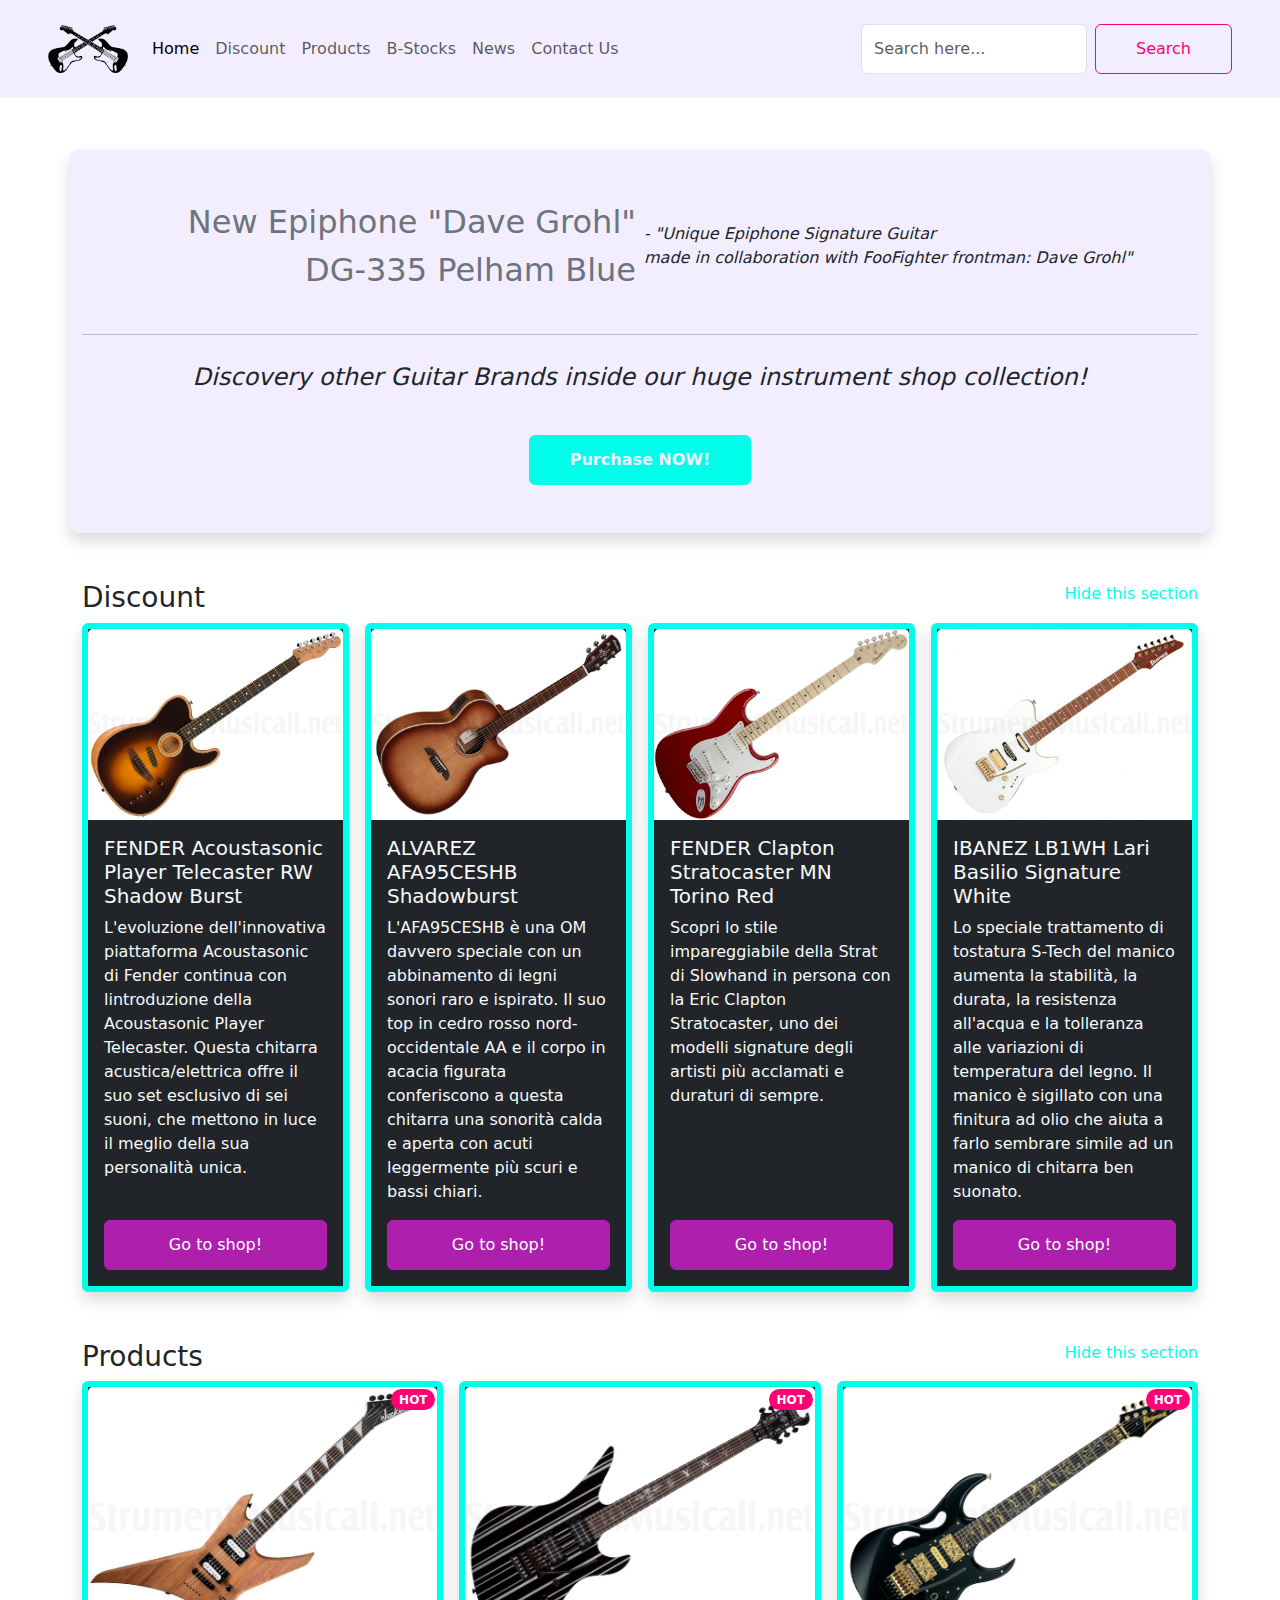
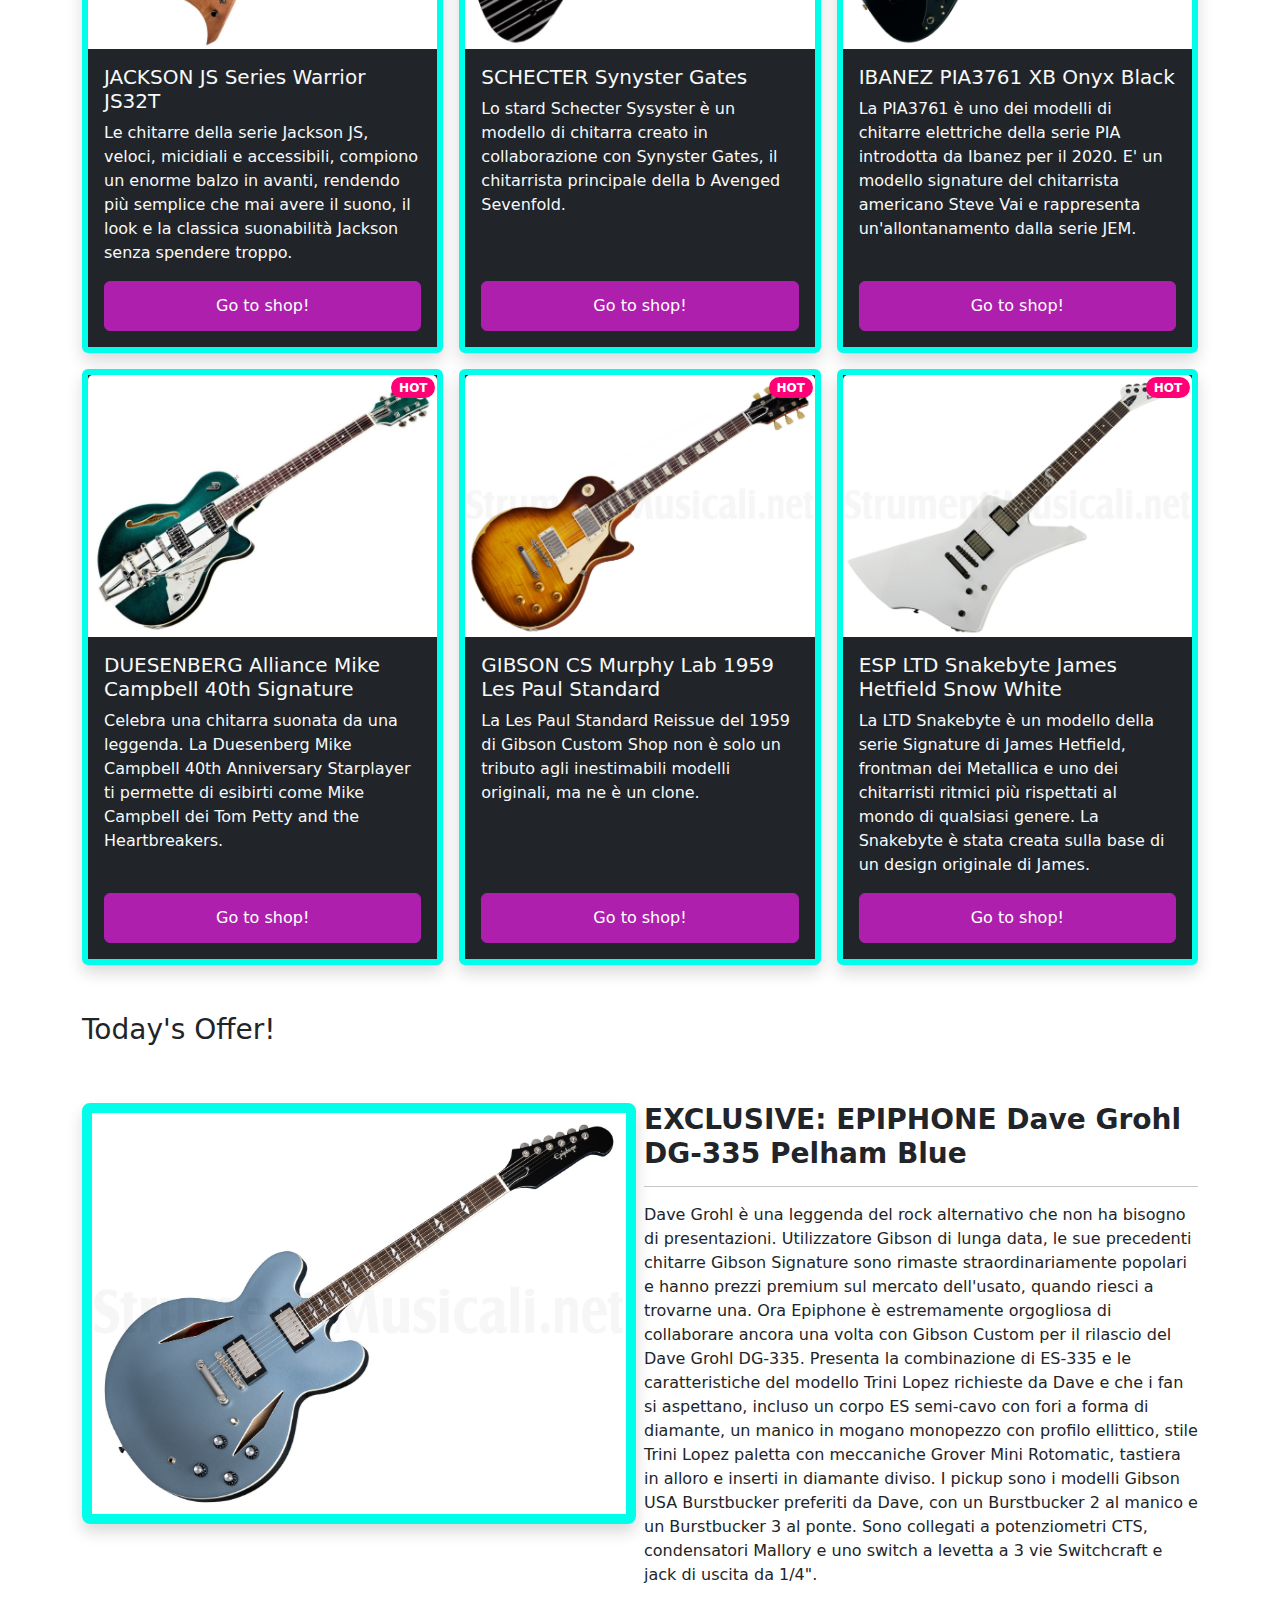
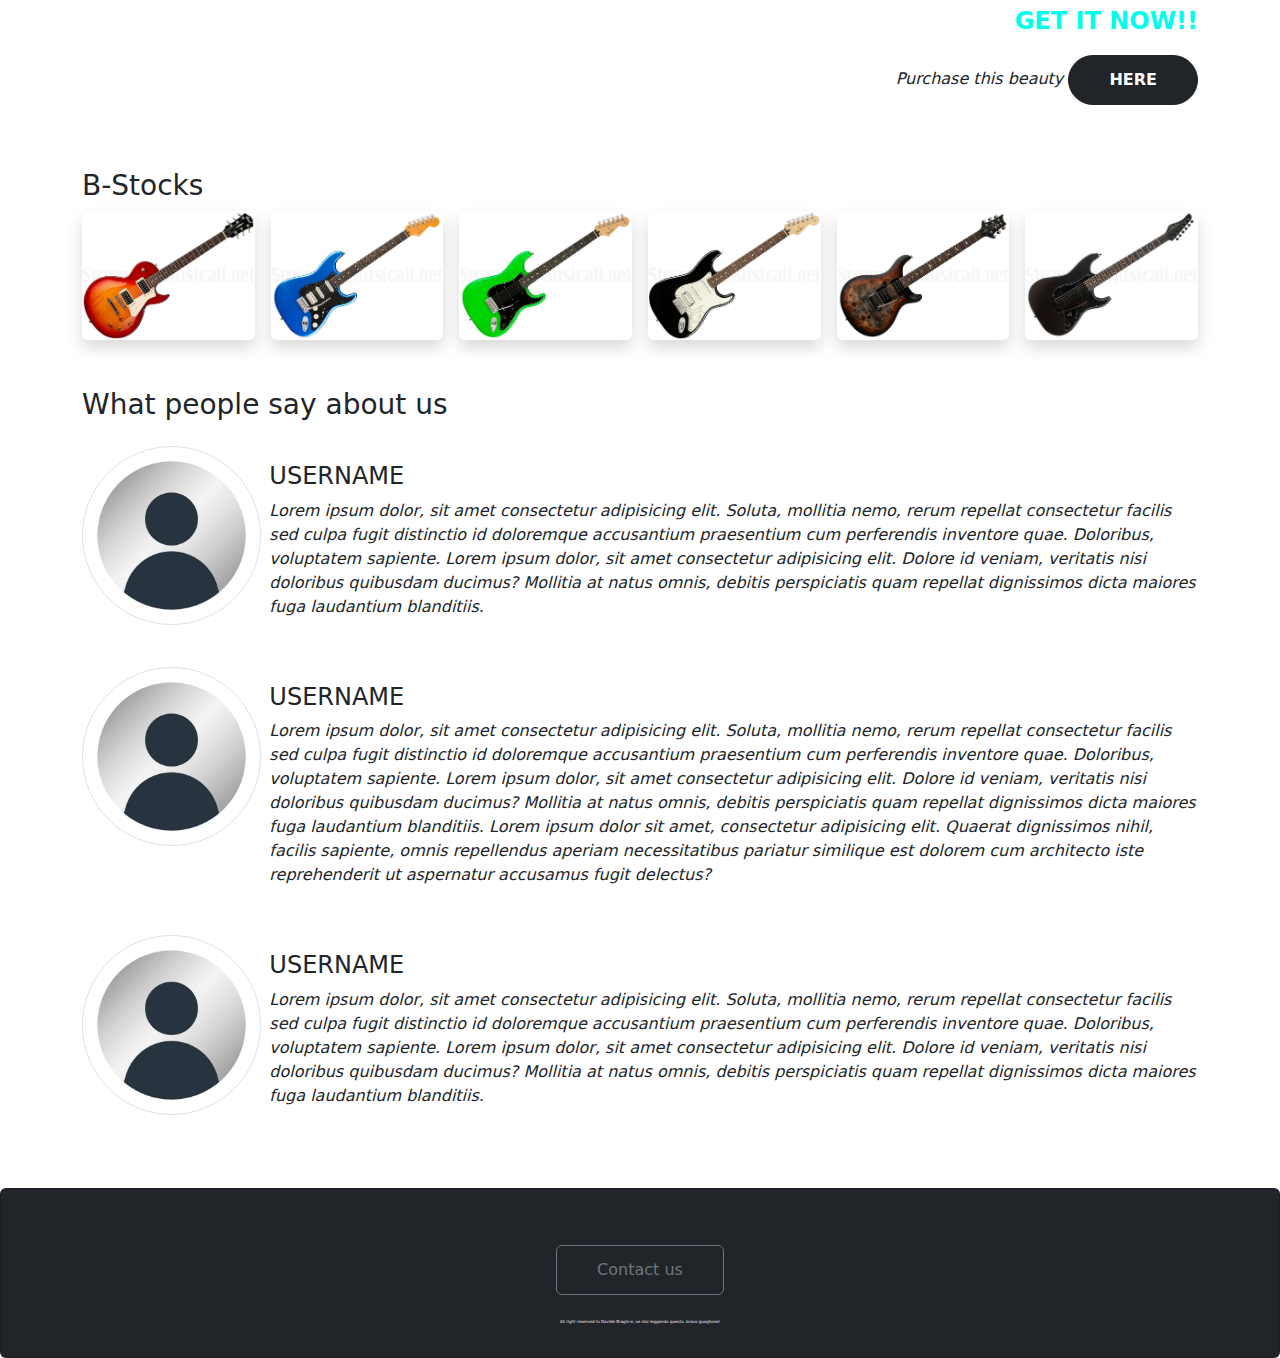
<file: index.html>
<html lang="en">
  <head>
    <meta charset="utf-8" />
    <meta name="viewport" content="width=device-width, initial-scale=1" />
    <title>Bootstrap demo</title>
<link rel="stylesheet" href="./DBCustom-Bootstrap.css">
  </head>
  <body>
    <header >
      <nav class="navbar navbar-expand-lg bg-light fixed-top">
        <div class="container-fluid justify-content-between py-3 px-5">
          <div>
            <a class="navbar-brand" href="#"
              ><img
                src="./assets/img/Daco_5094233.png"
                alt="Guitar Center Logo"
                width="80"
            /></a>
          </div>
          <button
            class="navbar-toggler"
            type="button"
            data-bs-toggle="collapse"
            data-bs-target="#navbarTogglerDemo01"
            aria-controls="navbarTogglerDemo01"
            aria-expanded="false"
            aria-label="Toggle navigation"
          >
            <span class="navbar-toggler-icon"></span>
          </button>
          <div class="collapse navbar-collapse" id="navbarTogglerDemo01">
            <ul class="navbar-nav me-auto mb-2 mb-lg-0">
              <li class="nav-item">
                <a class="nav-link active" aria-current="page" href="#">Home</a>
              </li>
              <li class="nav-item">
                <a class="nav-link" href="#">Discount</a>
              </li>
              <li class="nav-item">
                <a class="nav-link" href="#">Products</a>
              </li>
              <li class="nav-item">
                <a class="nav-link" href="#">B-Stocks</a>
              </li>
              <li class="nav-item">
                <a class="nav-link" href="#">News</a>
              </li>
              <li class="nav-item">
                <a class="nav-link" href="#">Contact Us</a>
              </li>
            </ul>
            <form class="d-flex m-0" role="search">
              <input
                class="form-control me-2"
                type="search"
                placeholder="Search here..."
                aria-label="Search"
              />
              <button class="btn btn-outline-danger" type="submit">
                Search
              </button>
            </form>
          </div>
        </div>
      </nav>
    </header>

    <main style="margin-top: 150px" class="mb-5">
      <section>
        <div class="container bg-light shadow my-5 py-5 rounded-3">
          <div class="row">
            <div class="col col-12">
              <div class="row align-items-center">
                <div class="col col-6 fs-2 text-end">
                  <p class="text-secondary">New Epiphone "Dave Grohl" <br />DG-335 Pelham Blue</p>
                </div>
                <div class="col col-6 fst-italic">
                  <p>
                    - "Unique Epiphone Signature Guitar <br />made in
                    collaboration with FooFighter frontman: Dave Grohl"
                  </p>
                </div>
              </div>
            </div>
          </div>
          <hr class="my-4" />
          <div class="row">
            <div class="col col-12 mb-4">
              <p class="fs-4 fw-light text-center fst-italic">
                Discovery other Guitar Brands inside our huge instrument shop
                collection!
              </p>
            </div>
            <div class="col col-12 text-center">
              <button
                type="button"
                class="btn btn-info fw-semibold text-light"
              >
                Purchase NOW!
              </button>
            </div>
          </div>
        </div>
      </section>

      <section>
        <div class="container">
          <div class="row align-items-center">
            <div class="col col-6 fs-3 fw-semibold">
              <h3>Discount</h3>
            </div>
            <div class="col col-6 text-info text-end">
              <p>Hide this section</p>
            </div>
          </div>
          <div class="row g-3">
            <div class="col col-sm-6 col-md-4 col-lg-3">
              <div class="card border-info border-6 shadow h-100">
                <img
                  src="./assets/img/fender-fenderacoustasonicplayertelecasterrwshadowburst-2.jpg"
                  class="card-img-top"
                  alt="Fender Guitar"
                />
                <div class="card-body d-flex flex-column">
                  <h5 class="card-title">
                    FENDER Acoustasonic Player Telecaster RW Shadow Burst
                  </h5>
                  <p class="card-text flex-grow-1">
                    L'evoluzione dell'innovativa piattaforma Acoustasonic di
                    Fender continua con lintroduzione della Acoustasonic Player
                    Telecaster. Questa chitarra acustica/elettrica offre il suo
                    set esclusivo di sei suoni, che mettono in luce il meglio
                    della sua personalità unica.
                  </p>
                  <a href="#" class="btn btn-primary">Go to shop!</a>
                </div>
              </div>
            </div>
            <div class="col col-sm-6 col-md-4 col-lg-3 ">
              <div class="card border-info border-6 shadow h-100">
                <img
                  src="./assets/img/alvarez-alvarezafa95ceshbchitacel-1.jpg"
                  class="card-img-top"
                  alt="Alvarez Guitar"
                />
                <div class="card-body d-flex flex-column">
                  <h5 class="card-title">ALVAREZ AFA95CESHB Shadowburst</h5>
                  <p class="card-text flex-grow-1">
                    L'AFA95CESHB è una OM davvero speciale con un abbinamento di
                    legni sonori raro e ispirato. Il suo top in cedro rosso
                    nord-occidentale AA e il corpo in acacia figurata
                    conferiscono a questa chitarra una sonorità calda e aperta
                    con acuti leggermente più scuri e bassi chiari.
                  </p>
                  <a href="#" class="btn btn-primary">Go to shop!</a>
                </div>
              </div>
            </div>
            <div class="col col-sm-6 col-md-4 col-lg-3">
              <div class="card border-info border-6 shadow h-100">
                <img
                  src="./assets/img/fender-claptonstratocastertrd-2.jpg"
                  class="card-img-top"
                  alt="Fender Guitar"
                />
                <div class="card-body d-flex flex-column">
                  <h5 class="card-title">
                    FENDER Clapton Stratocaster MN Torino Red
                  </h5>
                  <p class="card-text flex-grow-1">
                    Scopri lo stile impareggiabile della Strat di Slowhand in
                    persona con la Eric Clapton Stratocaster, uno dei modelli
                    signature degli artisti più acclamati e duraturi di sempre.
                  </p>
                  <a href="#" class="btn btn-primary">Go to shop!</a>
                </div>
              </div>
            </div>
            <div class="col col-sm-6 col-md-4 col-lg-3">
              <div class="card border-info border-6 shadow h-100">
                <img
                  src="./assets/img/ibanez-ibanezlb1whlaribasiliosignaturewhite-1.jpg"
                  class="card-img-top"
                  alt="Ibanez Guitar"
                />
                <div class="card-body d-flex flex-column">
                  <h5 class="card-title">
                    IBANEZ LB1WH Lari Basilio Signature White
                  </h5>
                  <p class="card-text flex-grow-1">
                    Lo speciale trattamento di tostatura S-Tech del manico
                    aumenta la stabilità, la durata, la resistenza all'acqua e
                    la tolleranza alle variazioni di temperatura del legno. Il
                    manico è sigillato con una finitura ad olio che aiuta a
                    farlo sembrare simile ad un manico di chitarra ben suonato.
                  </p>
                  <a href="#" class="btn btn-primary">Go to shop!</a>
                </div>
              </div>
            </div>
          </div>
        </div>
      </section>
      <!-- //////////////////////////////////////////////////////////////////////////////// -->
      <section>
        <div class="container mt-5">
          <div class="row align-items-center">
            <div class="col col-6 fs-3 fw-semibold">
              <h3>Products</h3>
            </div>
            <div class="col col-6 text-info text-end">
              <p>Hide this section</p>
            </div>
          </div>
          <div class="row g-3">
            <div class="col col-md-6 col-lg-4 position-relative">
              <span
                class="position-absolute top-0 end-0 badge rounded-pill bg-danger z-3 me-3 mt-2"
              >
                HOT
              </span>
              <div class="card border-info border-6 shadow h-100">
                <img
                  src="./assets/img/jackson-js32twarriornaturaloil-1.jpg"
                  class="card-img-top"
                  alt="Jackson Guitar"
                />
                <div class="card-body d-flex flex-column">
                  <h5 class="card-title">JACKSON JS Series Warrior JS32T</h5>
                  <p class="card-text flex-grow-1">
                    Le chitarre della serie Jackson JS, veloci, micidiali e
                    accessibili, compiono un enorme balzo in avanti, rendendo
                    più semplice che mai avere il suono, il look e la classica
                    suonabilità Jackson senza spendere troppo.
                  </p>
                  <a href="#" class="btn btn-primary">Go to shop!</a>
                </div>
              </div>
            </div>
            <div class="col col-md-6 col-lg-4 position-relative">
              <span
                class="position-absolute top-0 end-0 badge rounded-pill bg-danger z-3 me-3 mt-2"
              >
                HOT
              </span>
              <div class="card border-info border-6 shadow h-100">
                <img
                  src="./assets/img/schecter-schectersynystergatesstandardgloss-5.jpg"
                  class="card-img-top"
                  alt="Schecter Guitar"
                />
                <div class="card-body d-flex flex-column">
                  <h5 class="card-title">SCHECTER Synyster Gates</h5>
                  <p class="card-text flex-grow-1">
                    Lo stard Schecter Sysyster è un modello di chitarra creato
                    in collaborazione con Synyster Gates, il chitarrista
                    principale della b Avenged Sevenfold.
                  </p>
                  <a href="#" class="btn btn-primary">Go to shop!</a>
                </div>
              </div>
            </div>
            <div class="col col-md-6 col-lg-4 position-relative">
              <span
                class="position-absolute top-0 end-0 badge rounded-pill bg-danger z-3 me-3 mt-2"
              >
                HOT
              </span>
              <div class="card border-info border-6 shadow h-100">
                <img
                  src="./assets/img/ibanez-ibanezpia3761xb-2.jpg"
                  class="card-img-top"
                  alt="Ibanez Guitar"
                />
                <div class="card-body d-flex flex-column">
                  <h5 class="card-title">IBANEZ PIA3761 XB Onyx Black</h5>
                  <p class="card-text flex-grow-1">
                    La PIA3761 è uno dei modelli di chitarre elettriche della
                    serie PIA introdotta da Ibanez per il 2020. E' un modello
                    signature del chitarrista americano Steve Vai e rappresenta
                    un'allontanamento dalla serie JEM.
                  </p>
                  <a href="#" class="btn btn-primary">Go to shop!</a>
                </div>
              </div>
            </div>
            <div class="col col-md-6 col-lg-4 position-relative">
              <span
                class="position-absolute top-0 end-0 badge rounded-pill bg-danger z-3 me-3 mt-2"
              >
                HOT
              </span>
              <div class="card border-info border-6 shadow h-100">
                <img
                  src="./assets/img/duesenberg-duesenbergalliancemikecampbell40thsignature-1.jpg"
                  class="card-img-top"
                  alt="Duesenberg Guitar"
                />
                <div class="card-body d-flex flex-column">
                  <h5 class="card-title">
                    DUESENBERG Alliance Mike Campbell 40th Signature
                  </h5>
                  <p class="card-text flex-grow-1">
                    Celebra una chitarra suonata da una leggenda. La Duesenberg
                    Mike Campbell 40th Anniversary Starplayer ti permette di
                    esibirti come Mike Campbell dei Tom Petty and the
                    Heartbreakers.
                  </p>
                  <a href="#" class="btn btn-primary">Go to shop!</a>
                </div>
              </div>
            </div>
            <div class="col col-md-6 col-lg-4 position-relative">
              <span
                class="position-absolute top-0 end-0 badge rounded-pill bg-danger z-3 me-3 mt-2"
              >
                HOT
              </span>
              <div class="card border-info border-6 shadow h-100">
                <img
                  src="./assets/img/gibson-gibsoncsmurphylab1959lespaulstandardreissueuhakindredburst-6.jpg"
                  class="card-img-top"
                  alt="Gibson Guitar"
                />
                <div class="card-body d-flex flex-column">
                  <h5 class="card-title">
                    GIBSON CS Murphy Lab 1959 Les Paul Standard
                  </h5>
                  <p class="card-text flex-grow-1">
                    La Les Paul Standard Reissue del 1959 di Gibson Custom Shop
                    non è solo un tributo agli inestimabili modelli originali,
                    ma ne è un clone.
                  </p>
                  <a href="#" class="btn btn-primary">Go to shop!</a>
                </div>
              </div>
            </div>
            <div class="col col-md-6 col-lg-4 position-relative">
              <span
                class="position-absolute top-0 end-0 badge rounded-pill bg-danger z-3 me-3 mt-2"
              >
                HOT
              </span>
              <div class="card border-info border-6 shadow h-100">
                <img
                  src="./assets/img/esp-ltdsnakebytejameshetfieldsnowwhite-6.jpg"
                  class="card-img-top"
                  alt="Jackson Guitar"
                />
                <div class="card-body d-flex flex-column">
                  <h5 class="card-title">
                    ESP LTD Snakebyte James Hetfield Snow White
                  </h5>
                  <p class="card-text flex-grow-1">
                    La LTD Snakebyte è un modello della serie Signature di James
                    Hetfield, frontman dei Metallica e uno dei chitarristi
                    ritmici più rispettati al mondo di qualsiasi genere. La
                    Snakebyte è stata creata sulla base di un design originale
                    di James.
                  </p>
                  <a href="#" class="btn btn-primary">Go to shop!</a>
                </div>
              </div>
            </div>
          </div>
        </div>
      </section>
      <section>
        <div class="container mt-5">
          <div class="row">
            <div class="col fs-3 fw-semibold">
              <h3>Today's Offer!</h3>
            </div>
          </div>
          <div class="row my-5">
            <div class="col col-6">
              <img
                src="./assets/img/epiphone-epiphonedavegrohldg335-7.jpg"
                class="card-img-top shadow rounded-3 border border-info border-10"
                alt="Dave Grohl guitar"
              />
            </div>
            <div class="col col-6">
              <h5 class="fs-3 fw-semibold mb-3">
                EXCLUSIVE: EPIPHONE Dave Grohl DG-335 Pelham Blue
              </h5>
              <hr />
              <p>
                Dave Grohl è una leggenda del rock alternativo che non ha
                bisogno di presentazioni. Utilizzatore Gibson di lunga data, le
                sue precedenti chitarre Gibson Signature sono rimaste
                straordinariamente popolari e hanno prezzi premium sul mercato
                dell'usato, quando riesci a trovarne una. Ora Epiphone è
                estremamente orgogliosa di collaborare ancora una volta con
                Gibson Custom per il rilascio del Dave Grohl DG-335. Presenta la
                combinazione di ES-335 e le caratteristiche del modello Trini
                Lopez richieste da Dave e che i fan si aspettano, incluso un
                corpo ES semi-cavo con fori a forma di diamante, un manico in
                mogano monopezzo con profilo ellittico, stile Trini Lopez
                paletta con meccaniche Grover Mini Rotomatic, tastiera in alloro
                e inserti in diamante diviso. I pickup sono i modelli Gibson USA
                Burstbucker preferiti da Dave, con un Burstbucker 2 al manico e
                un Burstbucker 3 al ponte. Sono collegati a potenziometri CTS,
                condensatori Mallory e uno switch a levetta a 3 vie Switchcraft
                e jack di uscita da 1/4".
              </p>
              <p class="fw-bold text-end fs-4 text-info">GET IT NOW!!</p>
              <p class="text-end fst-italic">
                Purchase this beauty
                <span
                  ><button
                    type="button"
                    class="btn btn-dark rounded-pill fs-6 fw-bold"
                  >
                    HERE
                  </button></span
                >
              </p>
            </div>
          </div>
        </div>
      </section>
      <section>
        <div class="container mt-5">
          <div class="row">
            <div class="col fs-3 fw-semibold">
              <h3>B-Stocks</h3>
            </div>
          </div>
          <div class="row g-3">
            <div class="col-sm-6 col-md-4 col-lg-2">
              <img
                src="./assets/img/B-Stocks/cort-cr100crs-1.jpg"
                class="card-img-top shadow rounded-2"
                alt="B-Stock Guitars"
              />
            </div>
            <div class="col-sm-6 col-md-4 col-lg-2">
              <img
                src="./assets/img/B-Stocks/fender-fenderamericanultraiistratocasterhssebnobleblue-2.jpg"
                class="card-img-top shadow rounded-2"
                alt="B-Stock Guitars"
              />
            </div>
            <div class="col-sm-6 col-md-4 col-lg-2">
              <img
                src="./assets/img/B-Stocks/fender-fenderlimitededitionplayerstratocasterebneongreen-2.jpg"
                class="card-img-top shadow rounded-2"
                alt="B-Stock Guitars"
              />
            </div>
            <div class="col-sm-6 col-md-4 col-lg-2">
              <img
                src="./assets/img/B-Stocks/fender-playerstratocasterhsspfbk-1.jpg"
                class="card-img-top shadow rounded-2"
                alt="B-Stock Guitars"
              />
            </div>
            <div class="col-sm-6 col-md-4 col-lg-2">
              <img
                src="./assets/img/B-Stocks/prspaulreedsmith-prssecustom2408poplarburllimitededitioncharcoalcherrymidnightburst-2.jpg"
                class="card-img-top shadow rounded-2"
                alt="B-Stock Guitars"
              />
            </div>
            <div class="col-sm-6 col-md-4 col-lg-2">
              <img
                src="./assets/img/B-Stocks/schecter-schecterr66customtraditionalbadboy-1.jpg"
                class="card-img-top shadow rounded-2"
                alt="B-Stock Guitars"
              />
            </div>
          </div>
        </div>
      </section>
      <div class="container mt-5">
            <div class="row">
              <div class="col fs-3 fw-semibold">
                <h3>What people say about us</h3>
              </div>
            </div>
            <div class="row mt-3">
              <div class="col col-2 text-center">
                <img src="./assets/img/silver-membership-icon-default-avatar-profile-icon-membership-icon-social-media-user-image-illustration-vector.jpg" class="img-thumbnail rounded-circle" alt="user pic">
              </div>
              <div class="col col-10">
                <div class="row my-3">
                  <div class="col col-12 fs-3 fw-semibold "><h4>USERNAME</h4></div>
                  <div class="col col-12 fst-italic fw-light"><p>Lorem ipsum dolor, sit amet consectetur adipisicing elit. Soluta, mollitia nemo, rerum repellat consectetur facilis sed culpa fugit distinctio id doloremque accusantium praesentium cum perferendis inventore quae. Doloribus, voluptatem sapiente. Lorem ipsum dolor, sit amet consectetur adipisicing elit. Dolore id veniam, veritatis nisi doloribus quibusdam ducimus? Mollitia at natus omnis, debitis perspiciatis quam repellat dignissimos dicta maiores fuga laudantium blanditiis.</p></div>
                </div>
              </div>
            </div>
            <div class="row mt-3">
              <div class="col col-2 text-center">
                <img src="./assets/img/silver-membership-icon-default-avatar-profile-icon-membership-icon-social-media-user-image-illustration-vector.jpg" class="img-thumbnail rounded-circle" alt="user pic"
               >
              </div>
              <div class="col col-10">
                <div class="row my-3">
                  <div class="col col-12 fs-3 fw-semibold "><h4>USERNAME</h4></div>
                  <div class="col col-12 fst-italic fw-light"><p>Lorem ipsum dolor, sit amet consectetur adipisicing elit. Soluta, mollitia nemo, rerum repellat consectetur facilis sed culpa fugit distinctio id doloremque accusantium praesentium cum perferendis inventore quae. Doloribus, voluptatem sapiente. Lorem ipsum dolor, sit amet consectetur adipisicing elit. Dolore id veniam, veritatis nisi doloribus quibusdam ducimus? Mollitia at natus omnis, debitis perspiciatis quam repellat dignissimos dicta maiores fuga laudantium blanditiis. Lorem ipsum dolor sit amet, consectetur adipisicing elit. Quaerat dignissimos nihil, facilis sapiente, omnis repellendus aperiam necessitatibus pariatur similique est dolorem cum architecto iste reprehenderit ut aspernatur accusamus fugit delectus?</p></div>
                </div>
              </div>
            </div>
            <div class="row mt-3">
              <div class="col col-2 text-center">
                <img src="./assets/img/silver-membership-icon-default-avatar-profile-icon-membership-icon-social-media-user-image-illustration-vector.jpg" class="img-thumbnail rounded-circle" alt="user pic"
                >
              </div>
              <div class="col col-10">
                <div class="row my-3">
                  <div class="col col-12 fs-3 fw-semibold "><h4>USERNAME</h4></div>
                  <div class="col col-12 fst-italic fw-light"><p>Lorem ipsum dolor, sit amet consectetur adipisicing elit. Soluta, mollitia nemo, rerum repellat consectetur facilis sed culpa fugit distinctio id doloremque accusantium praesentium cum perferendis inventore quae. Doloribus, voluptatem sapiente. Lorem ipsum dolor, sit amet consectetur adipisicing elit. Dolore id veniam, veritatis nisi doloribus quibusdam ducimus? Mollitia at natus omnis, debitis perspiciatis quam repellat dignissimos dicta maiores fuga laudantium blanditiis.</p></div>
                </div>
              </div>
            </div>
           </div>
      </section>
    </main>
    <footer class="mt-6 fs-10">
      <div class="card text-center bg-dark">

  <div class="card-body  pt-5">
    <a href="#" class="btn btn-outline-secondary my-2">Contact us</a>
    <p class="card-text text-light my-3">All right reserved to Davide Braghi e, se stai leggendo questo, bravo guaglione!</p>
    
  </div>
</div>
    </footer>
    <script
      src="https://cdn.jsdelivr.net/npm/bootstrap@5.3.7/dist/js/bootstrap.bundle.min.js"
      integrity="sha384-ndDqU0Gzau9qJ1lfW4pNLlhNTkCfHzAVBReH9diLvGRem5+R9g2FzA8ZGN954O5Q"
      crossorigin="anonymous"
    ></script>
  </body>
</html>
</file>
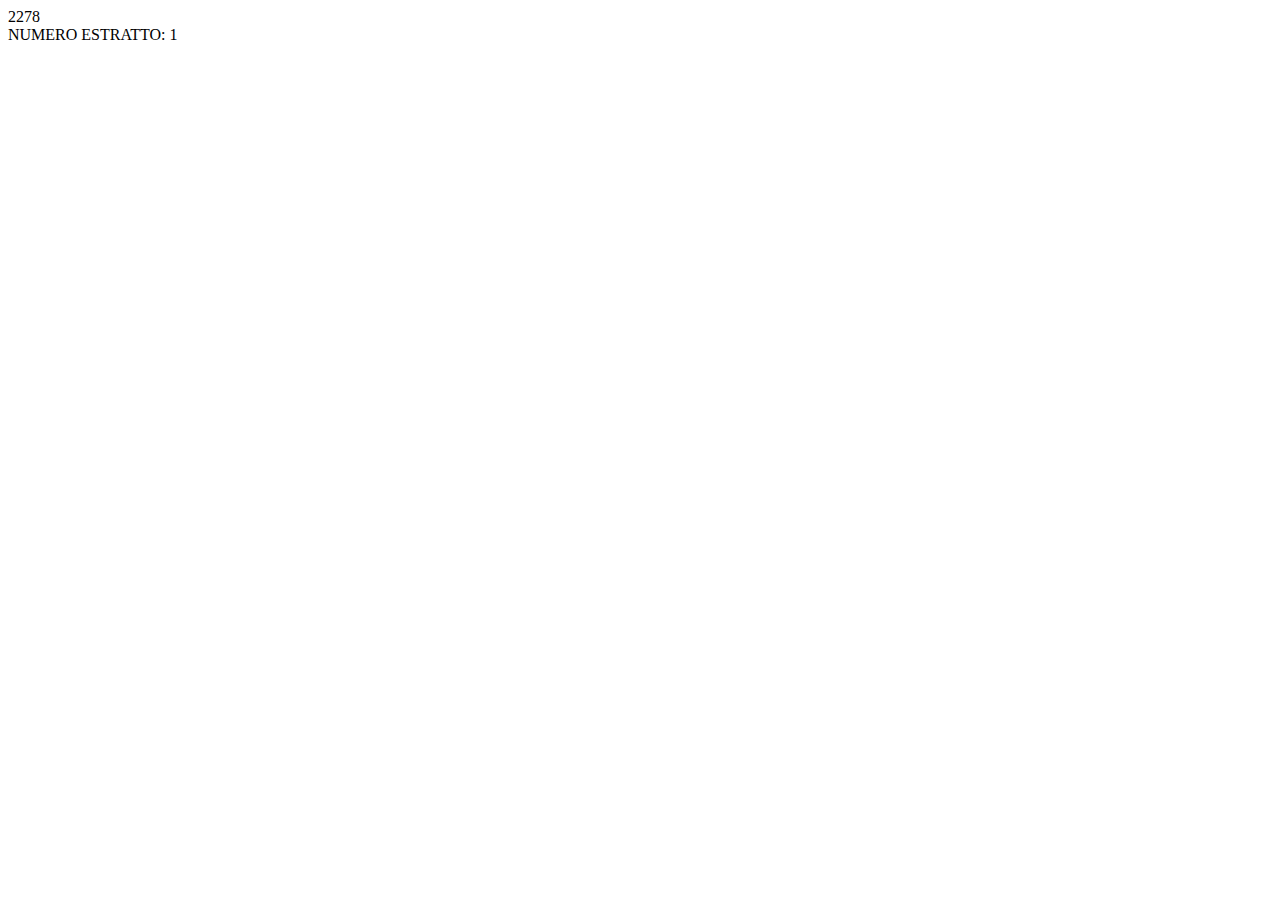
<file: Today's lesson/(Stefano)FS0325-U2-W2-D4-JS-main/index.html>
<!DOCTYPE html>
<html lang="en">
  <head>
    <meta charset="UTF-8" />
    <meta name="viewport" content="width=device-width, initial-scale=1.0" />
    <title>Document</title>
  </head>
  <body>
    <main>
      <section>
        <span id="area-content"></span>
        <div>NUMERO ESTRATTO: <span id="number"></span></div>
      </section>
    </main>
    <script src="./recap.js"></script>
  </body>
</html>
</file>
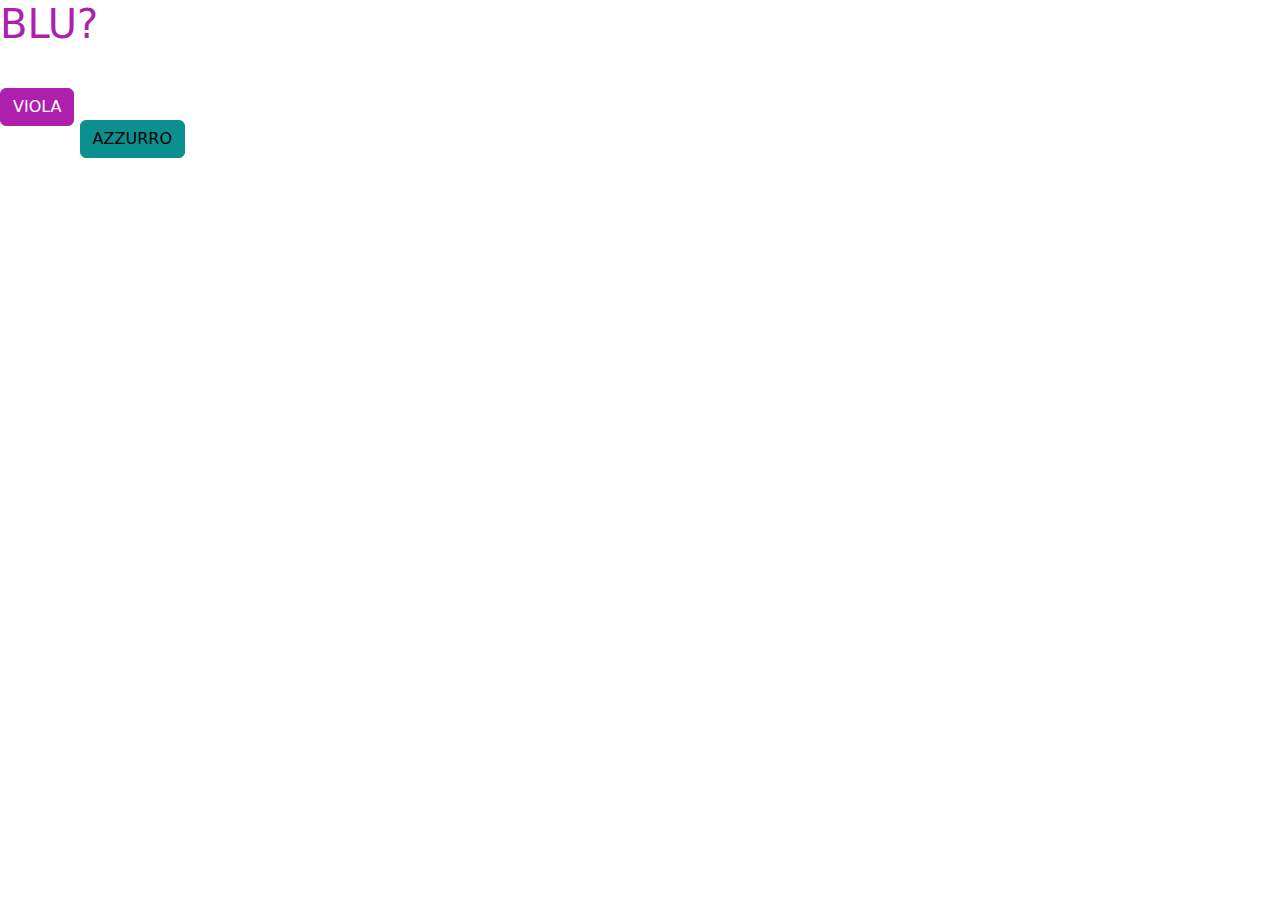
<file: Today's lesson/(Stefano)FS0325-U2-W2-D4-SASS-main/index.html>
<!DOCTYPE html>
<html lang="en">
  <head>
    <meta charset="UTF-8" />
    <meta name="viewport" content="width=device-width, initial-scale=1.0" />
    <title>Document</title>
    <link rel="stylesheet" href="./custom-bootstrap.css" />
  </head>
  <body>
    <header>
      <h1 class="text-primary">BLU?</h1>
      <div>
        <button class="btn btn-primary">VIOLA</button>
        <button class="btn btn-stefano mt-6">AZZURRO</button>
      </div>
    </header>
  </body>
</html>
</file>
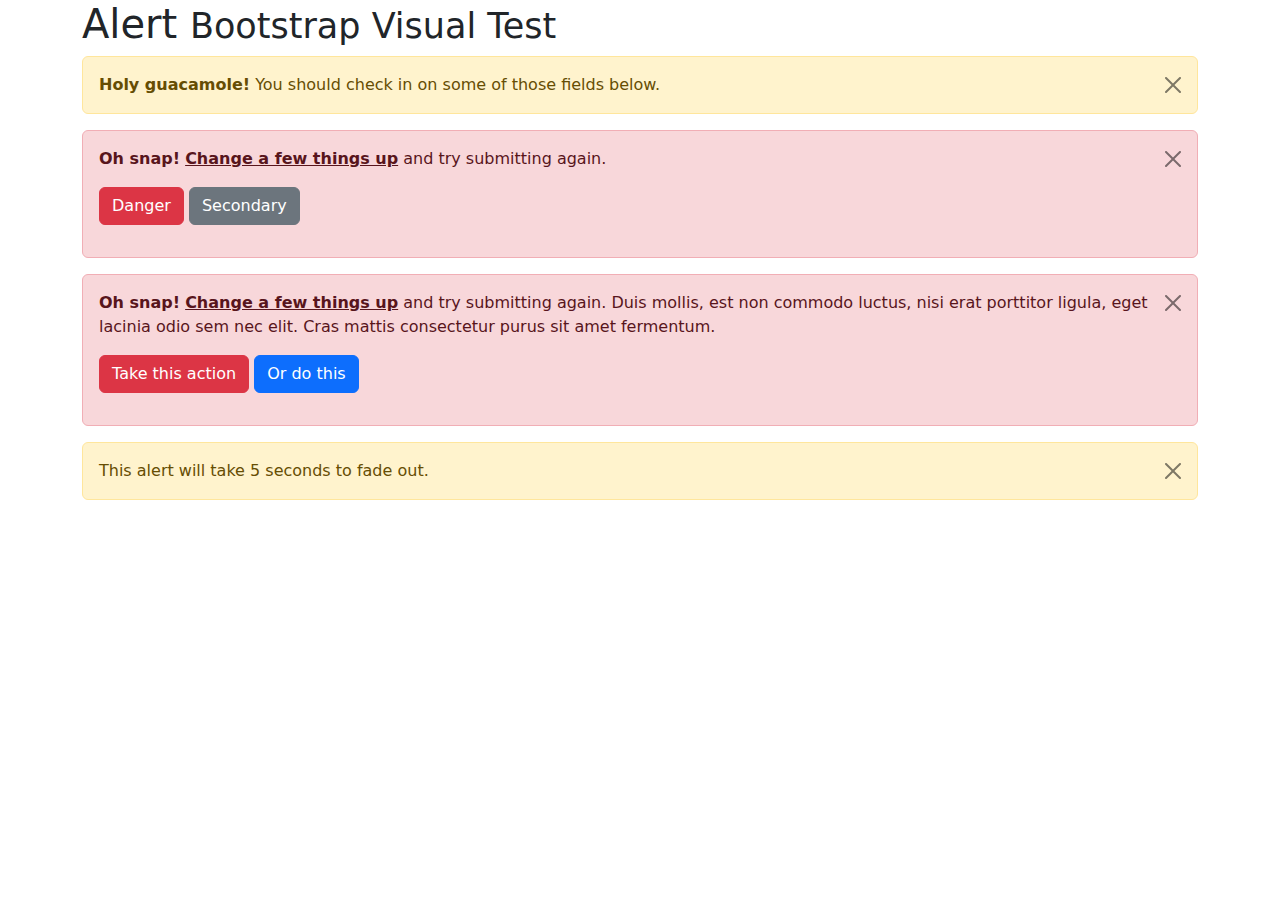
<file: bootstrap-5.3.7/js/tests/visual/alert.html>
<!doctype html>
<html lang="en">
  <head>
    <meta charset="utf-8">
    <meta name="viewport" content="width=device-width, initial-scale=1">
    <link href="../../../dist/css/bootstrap.min.css" rel="stylesheet">
    <title>Alert</title>
  </head>
  <body>
    <div class="container">
      <h1>Alert <small>Bootstrap Visual Test</small></h1>

      <div class="alert alert-warning alert-dismissible fade show" role="alert">
        <button type="button" class="btn-close" data-bs-dismiss="alert" aria-label="Close"></button>
        <strong>Holy guacamole!</strong> You should check in on some of those fields below.
      </div>

      <div class="alert alert-danger alert-dismissible fade show" role="alert">
        <button type="button" class="btn-close" data-bs-dismiss="alert" aria-label="Close"></button>
        <p>
          <strong>Oh snap!</strong> <a href="#" class="alert-link">Change a few things up</a> and try submitting again.
        </p>
        <p>
          <button type="button" class="btn btn-danger">Danger</button>
          <button type="button" class="btn btn-secondary">Secondary</button>
        </p>
      </div>

      <div class="alert alert-danger alert-dismissible fade show" role="alert">
        <button type="button" class="btn-close" data-bs-dismiss="alert" aria-label="Close"></button>
        <p>
          <strong>Oh snap!</strong> <a href="#" class="alert-link">Change a few things up</a> and try submitting again. Duis mollis, est non commodo luctus, nisi erat porttitor ligula, eget lacinia odio sem nec elit. Cras mattis consectetur purus sit amet fermentum.
        </p>
        <p>
          <button type="button" class="btn btn-danger">Take this action</button>
          <button type="button" class="btn btn-primary">Or do this</button>
        </p>
      </div>

      <div class="alert alert-warning alert-dismissible fade show" role="alert" style="transition-duration: 5s;">
        <button type="button" class="btn-close" data-bs-dismiss="alert" aria-label="Close"></button>
        This alert will take 5 seconds to fade out.
      </div>
    </div>

    <script src="../../../dist/js/bootstrap.bundle.js"></script>
  </body>
</html>
</file>
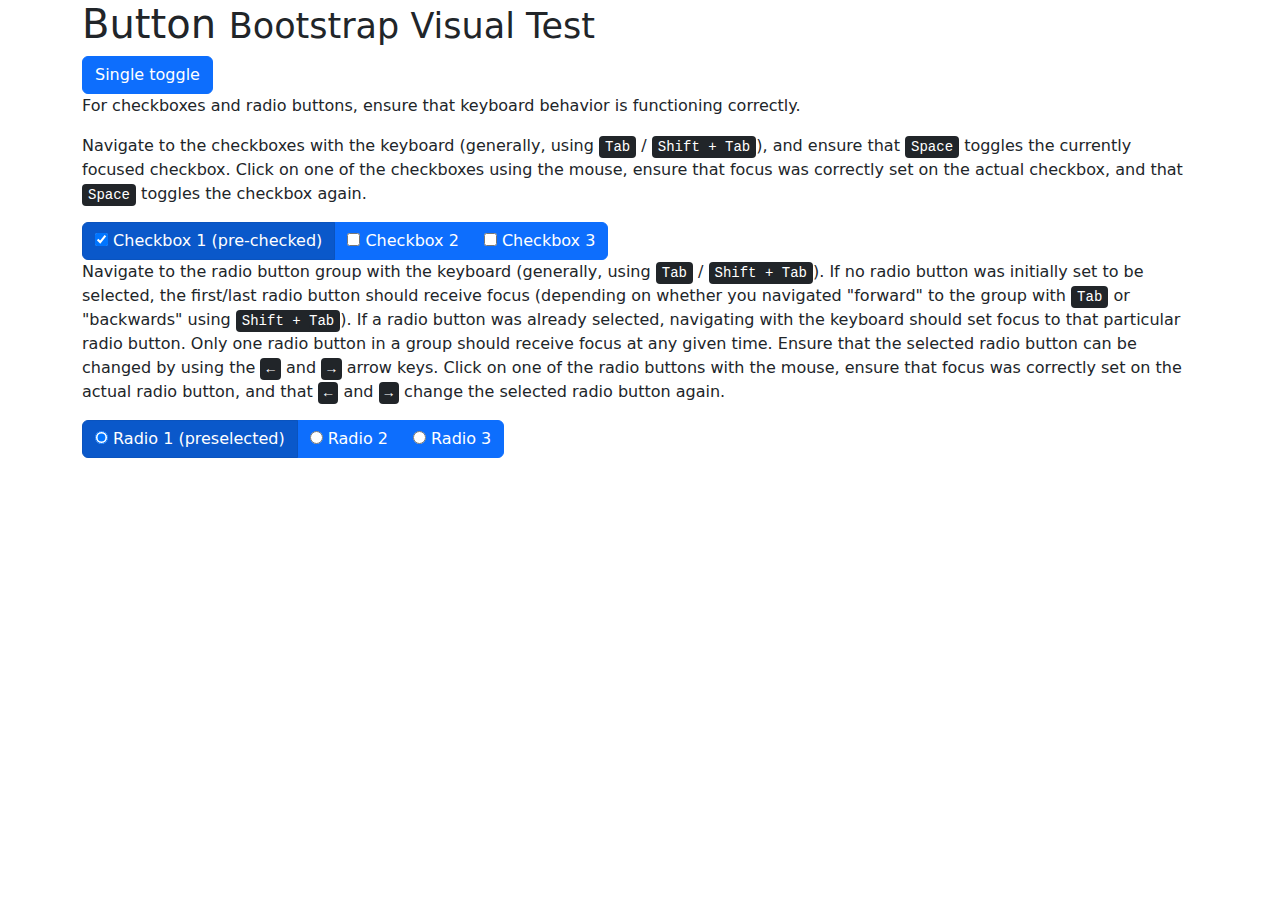
<file: bootstrap-5.3.7/js/tests/visual/button.html>
<!doctype html>
<html lang="en">
  <head>
    <meta charset="utf-8">
    <meta name="viewport" content="width=device-width, initial-scale=1">
    <link href="../../../dist/css/bootstrap.min.css" rel="stylesheet">
    <title>Button</title>
  </head>
  <body>
    <div class="container">
      <h1>Button <small>Bootstrap Visual Test</small></h1>

      <button type="button" class="btn btn-primary" data-bs-toggle="button" aria-pressed="false" autocomplete="off">
        Single toggle
      </button>

      <p>For checkboxes and radio buttons, ensure that keyboard behavior is functioning correctly.</p>
      <p>Navigate to the checkboxes with the keyboard (generally, using <kbd>Tab</kbd> / <kbd><kbd>Shift</kbd> + <kbd>Tab</kbd></kbd>), and ensure that <kbd>Space</kbd> toggles the currently focused checkbox. Click on one of the checkboxes using the mouse, ensure that focus was correctly set on the actual checkbox, and that <kbd>Space</kbd> toggles the checkbox again.</p>

      <div class="btn-group" data-bs-toggle="buttons">
        <label class="btn btn-primary active">
          <input type="checkbox" checked autocomplete="off"> Checkbox 1 (pre-checked)
        </label>
        <label class="btn btn-primary">
          <input type="checkbox" autocomplete="off"> Checkbox 2
        </label>
        <label class="btn btn-primary">
          <input type="checkbox" autocomplete="off"> Checkbox 3
        </label>
      </div>

      <p>Navigate to the radio button group with the keyboard (generally, using <kbd>Tab</kbd> / <kbd><kbd>Shift</kbd> + <kbd>Tab</kbd></kbd>). If no radio button was initially set to be selected, the first/last radio button should receive focus (depending on whether you navigated "forward" to the group with <kbd>Tab</kbd> or "backwards" using <kbd><kbd>Shift</kbd> + <kbd>Tab</kbd></kbd>). If a radio button was already selected, navigating with the keyboard should set focus to that particular radio button. Only one radio button in a group should receive focus at any given time.  Ensure that the selected radio button can be changed by using the <kbd>←</kbd> and <kbd>→</kbd> arrow keys. Click on one of the radio buttons with the mouse,  ensure that focus was correctly set on the actual radio button, and that <kbd>←</kbd> and <kbd>→</kbd> change the selected radio button again.</p>

      <div class="btn-group" data-bs-toggle="buttons">
        <label class="btn btn-primary active">
          <input type="radio" name="options" id="option1" autocomplete="off" checked> Radio 1 (preselected)
        </label>
        <label class="btn btn-primary">
          <input type="radio" name="options" id="option2" autocomplete="off"> Radio 2
        </label>
        <label class="btn btn-primary">
          <input type="radio" name="options" id="option3" autocomplete="off"> Radio 3
        </label>
      </div>
    </div>

    <script src="../../../dist/js/bootstrap.bundle.js"></script>
  </body>
</html>
</file>
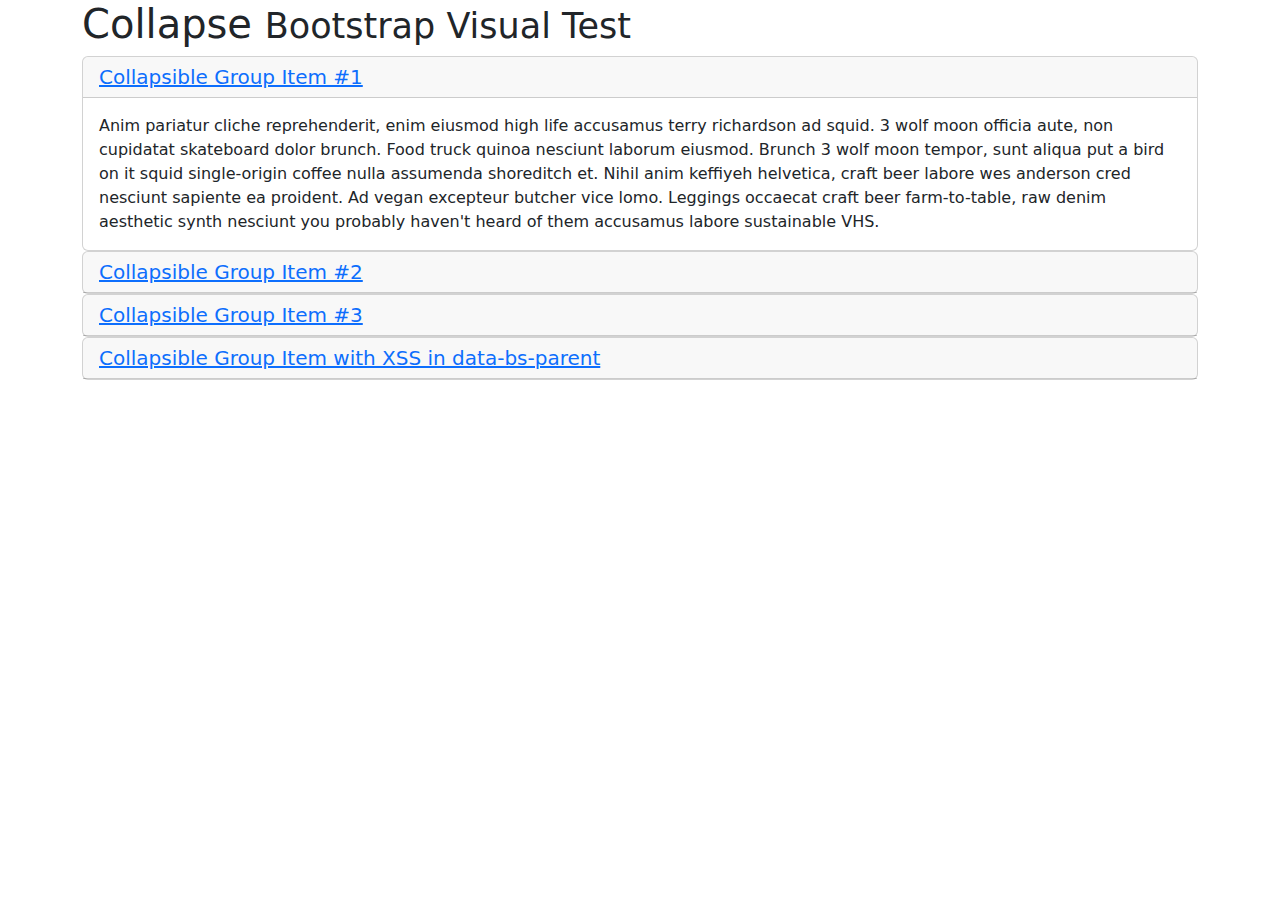
<file: bootstrap-5.3.7/js/tests/visual/collapse.html>
<!doctype html>
<html lang="en">
  <head>
    <meta charset="utf-8">
    <meta name="viewport" content="width=device-width, initial-scale=1">
    <link href="../../../dist/css/bootstrap.min.css" rel="stylesheet">
    <title>Collapse</title>
  </head>
  <body>
    <div class="container">
      <h1>Collapse <small>Bootstrap Visual Test</small></h1>

      <div id="accordion" role="tablist">
        <div class="card" role="presentation">
          <div class="card-header" role="tab" id="headingOne">
            <h5 class="mb-0">
              <a data-bs-toggle="collapse" href="#collapseOne" aria-expanded="true" aria-controls="collapseOne">
                Collapsible Group Item #1
              </a>
            </h5>
          </div>

          <div id="collapseOne" class="collapse show" data-bs-parent="#accordion" role="tabpanel" aria-labelledby="headingOne">
            <div class="card-body">
              Anim pariatur cliche reprehenderit, enim eiusmod high life accusamus terry richardson ad squid. 3 wolf moon officia aute, non cupidatat skateboard dolor brunch. Food truck quinoa nesciunt laborum eiusmod. Brunch 3 wolf moon tempor, sunt aliqua put a bird on it squid single-origin coffee nulla assumenda shoreditch et. Nihil anim keffiyeh helvetica, craft beer labore wes anderson cred nesciunt sapiente ea proident. Ad vegan excepteur butcher vice lomo. Leggings occaecat craft beer farm-to-table, raw denim aesthetic synth nesciunt you probably haven't heard of them accusamus labore sustainable VHS.
            </div>
          </div>
        </div>
        <div class="card" role="presentation">
          <div class="card-header" role="tab" id="headingTwo">
            <h5 class="mb-0">
              <a class="collapsed" data-bs-toggle="collapse" href="#collapseTwo" aria-expanded="false" aria-controls="collapseTwo">
                Collapsible Group Item #2
              </a>
            </h5>
          </div>
          <div id="collapseTwo" class="collapse" data-bs-parent="#accordion" role="tabpanel" aria-labelledby="headingTwo">
            <div class="card-body">
              Anim pariatur cliche reprehenderit, enim eiusmod high life accusamus terry richardson ad squid. 3 wolf moon officia aute, non cupidatat skateboard dolor brunch. Food truck quinoa nesciunt laborum eiusmod. Brunch 3 wolf moon tempor, sunt aliqua put a bird on it squid single-origin coffee nulla assumenda shoreditch et. Nihil anim keffiyeh helvetica, craft beer labore wes anderson cred nesciunt sapiente ea proident. Ad vegan excepteur butcher vice lomo. Leggings occaecat craft beer farm-to-table, raw denim aesthetic synth nesciunt you probably haven't heard of them accusamus labore sustainable VHS.
            </div>
          </div>
        </div>
        <div class="card" role="presentation">
          <div class="card-header" role="tab" id="headingThree">
            <h5 class="mb-0">
              <a class="collapsed" data-bs-toggle="collapse" href="#collapseThree" aria-expanded="false" aria-controls="collapseThree">
                Collapsible Group Item #3
              </a>
            </h5>
          </div>
          <div id="collapseThree" class="collapse" data-bs-parent="#accordion" role="tabpanel" aria-labelledby="headingThree">
            <div class="card-body">
              Anim pariatur cliche reprehenderit, enim eiusmod high life accusamus terry richardson ad squid. 3 wolf moon officia aute, non cupidatat skateboard dolor brunch. Food truck quinoa nesciunt laborum eiusmod. Brunch 3 wolf moon tempor, sunt aliqua put a bird on it squid single-origin coffee nulla assumenda shoreditch et. Nihil anim keffiyeh helvetica, craft beer labore wes anderson cred nesciunt sapiente ea proident. Ad vegan excepteur butcher vice lomo. Leggings occaecat craft beer farm-to-table, raw denim aesthetic synth nesciunt you probably haven't heard of them accusamus labore sustainable VHS.
            </div>
          </div>
        </div>
        <div class="card" role="presentation">
          <div class="card-header" role="tab" id="headingFour">
            <h5 class="mb-0">
              <a class="collapsed" data-bs-toggle="collapse" href="#collapseFour" aria-expanded="false" aria-controls="collapseFour">
                Collapsible Group Item with XSS in data-bs-parent
              </a>
            </h5>
          </div>
          <div id="collapseFour" class="collapse" data-bs-parent="<img src=1 onerror=alert(123)>" role="tabpanel" aria-labelledby="headingFour">
            <div class="card-body">
              Anim pariatur cliche reprehenderit, enim eiusmod high life accusamus terry richardson ad squid. 3 wolf moon officia aute, non cupidatat skateboard dolor brunch. Food truck quinoa nesciunt laborum eiusmod. Brunch 3 wolf moon tempor, sunt aliqua put a bird on it squid single-origin coffee nulla assumenda shoreditch et. Nihil anim keffiyeh helvetica, craft beer labore wes anderson cred nesciunt sapiente ea proident. Ad vegan excepteur butcher vice lomo. Leggings occaecat craft beer farm-to-table, raw denim aesthetic synth nesciunt you probably haven't heard of them accusamus labore sustainable VHS.
            </div>
          </div>
        </div>
      </div>
    </div>

    <script src="../../../dist/js/bootstrap.bundle.js"></script>
  </body>
</html>
</file>
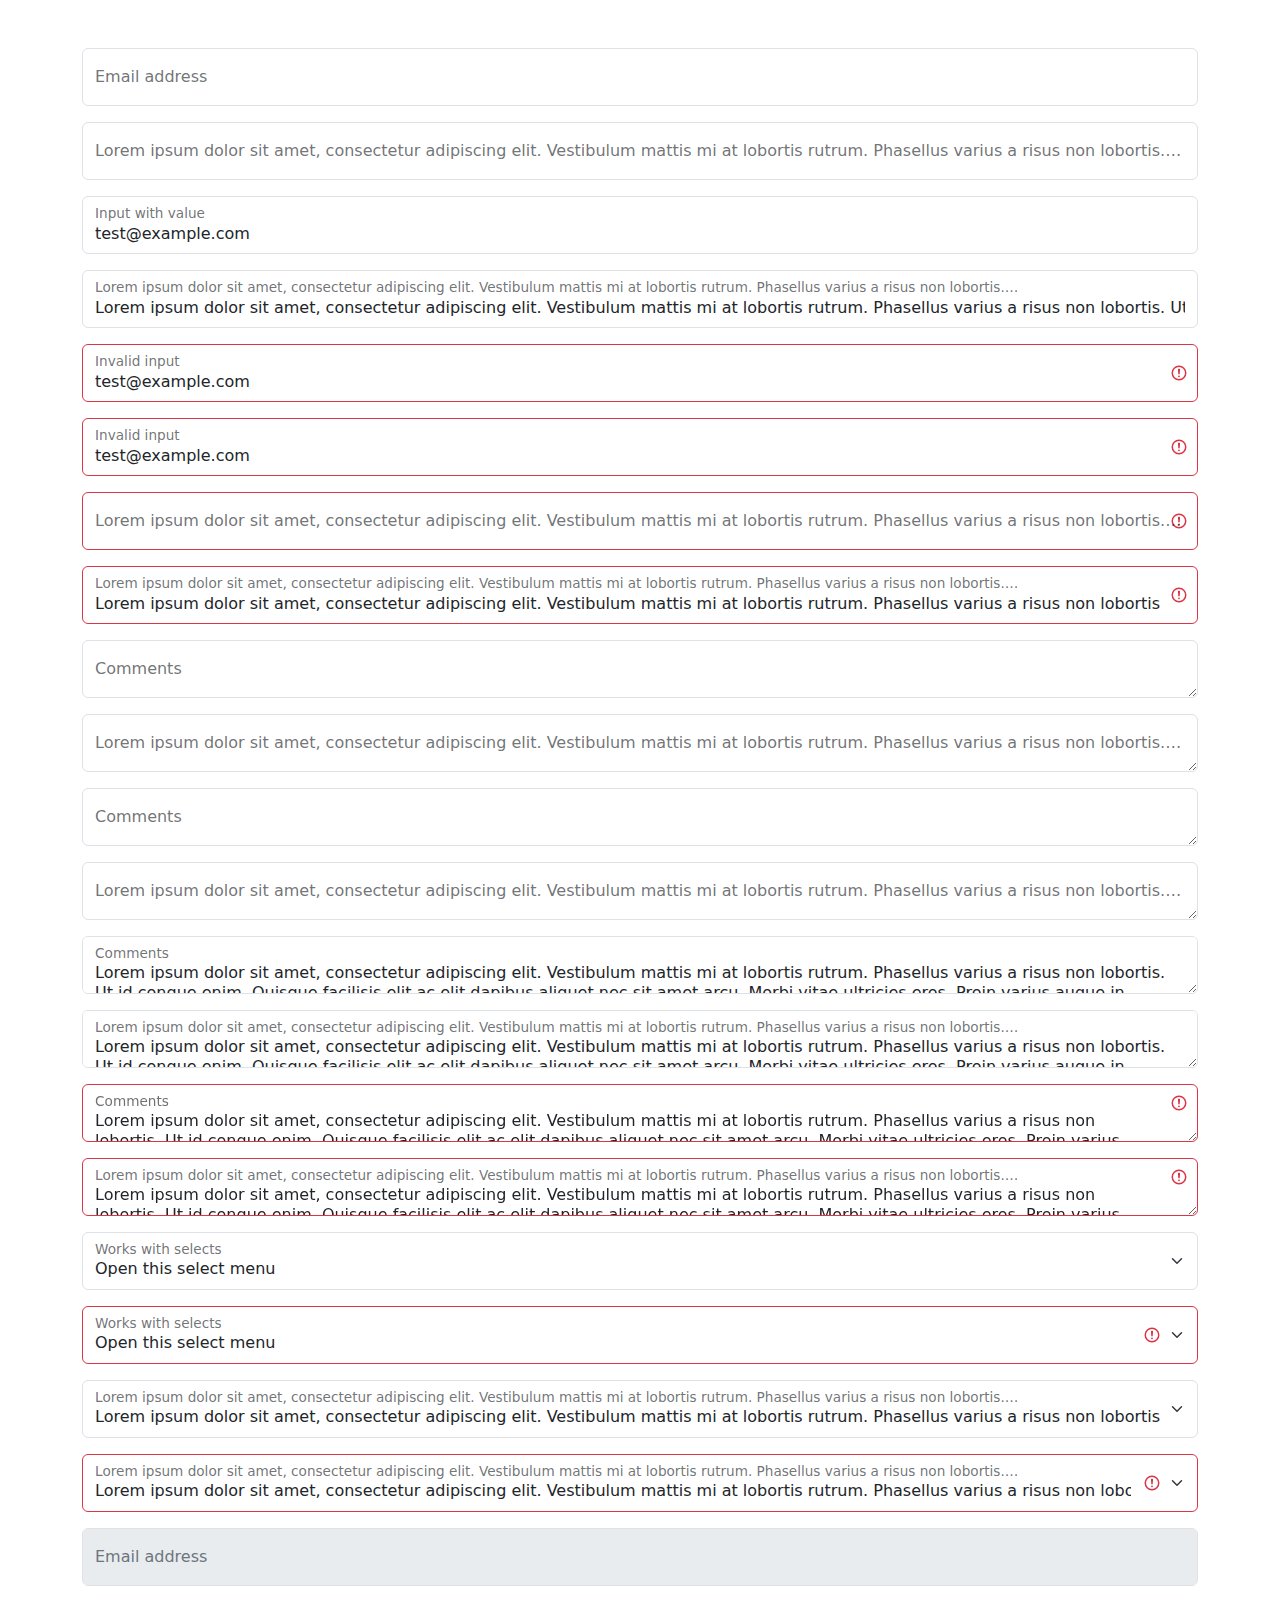
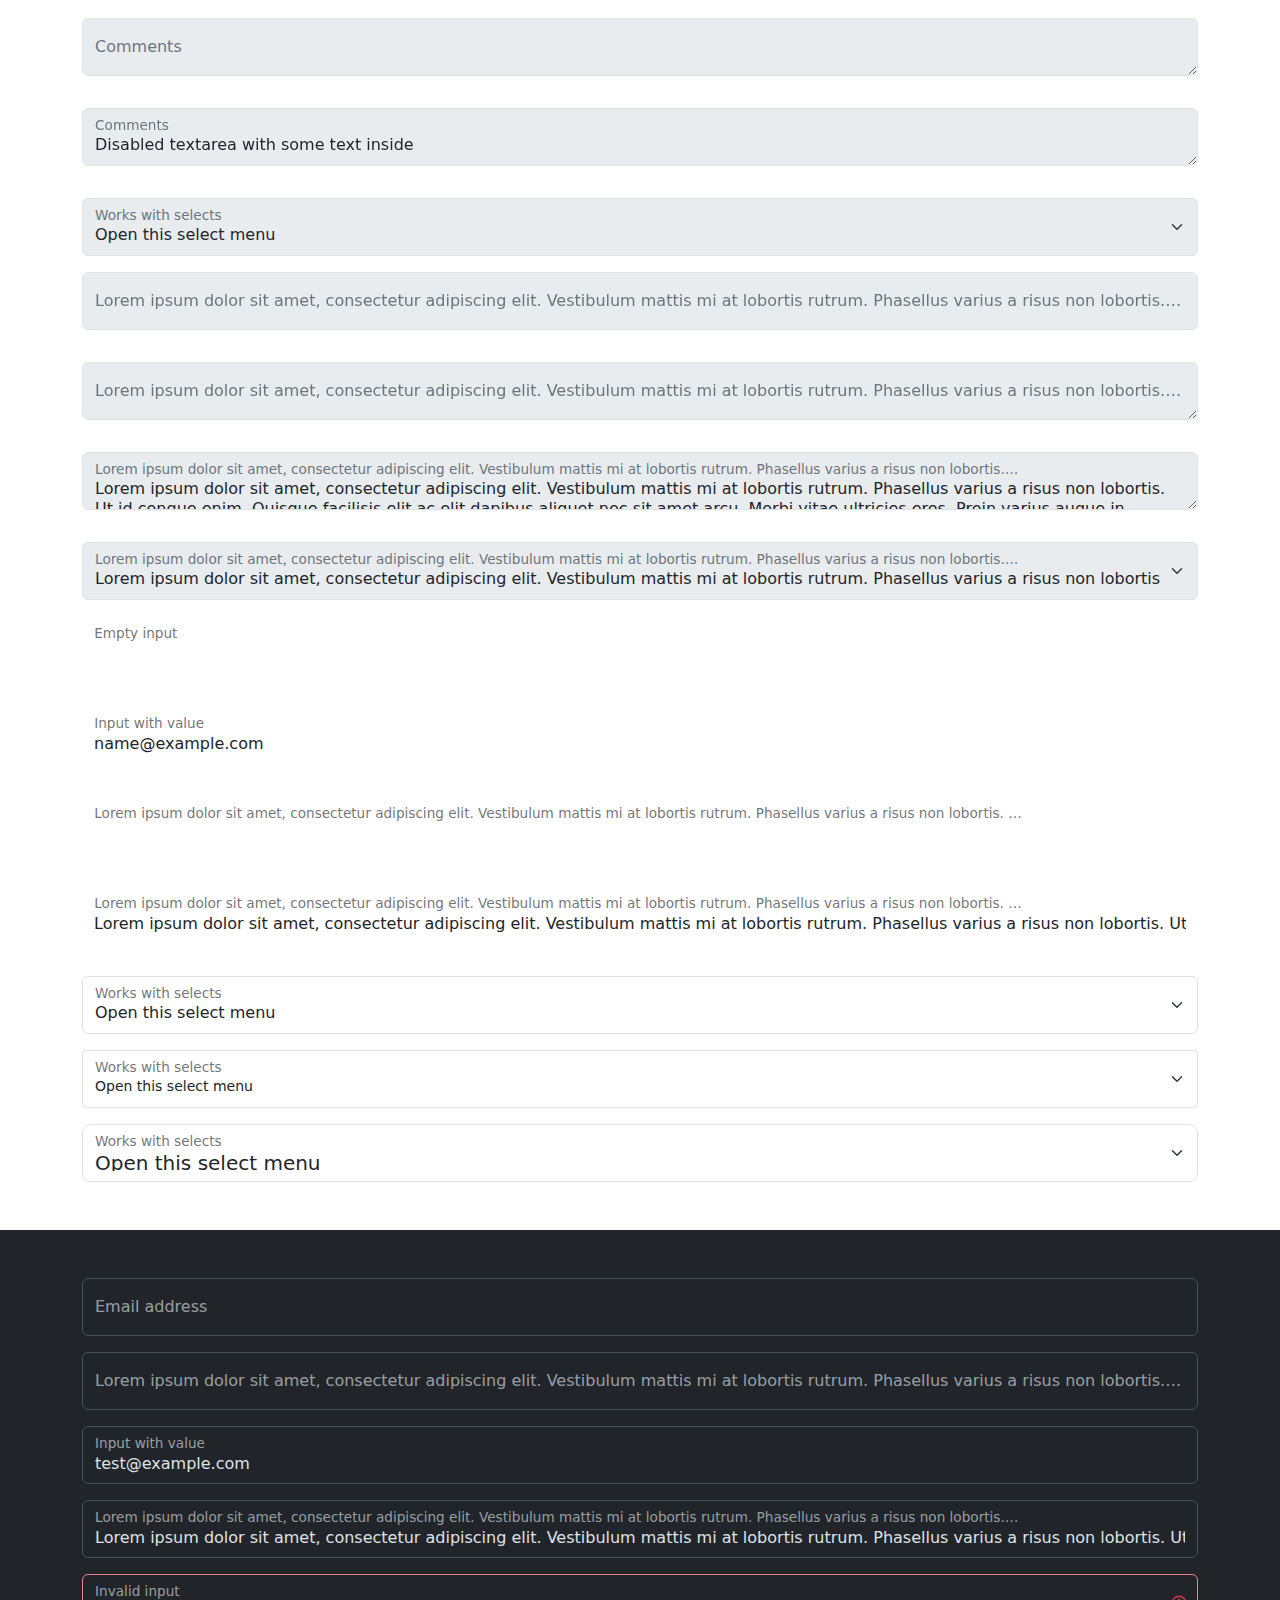
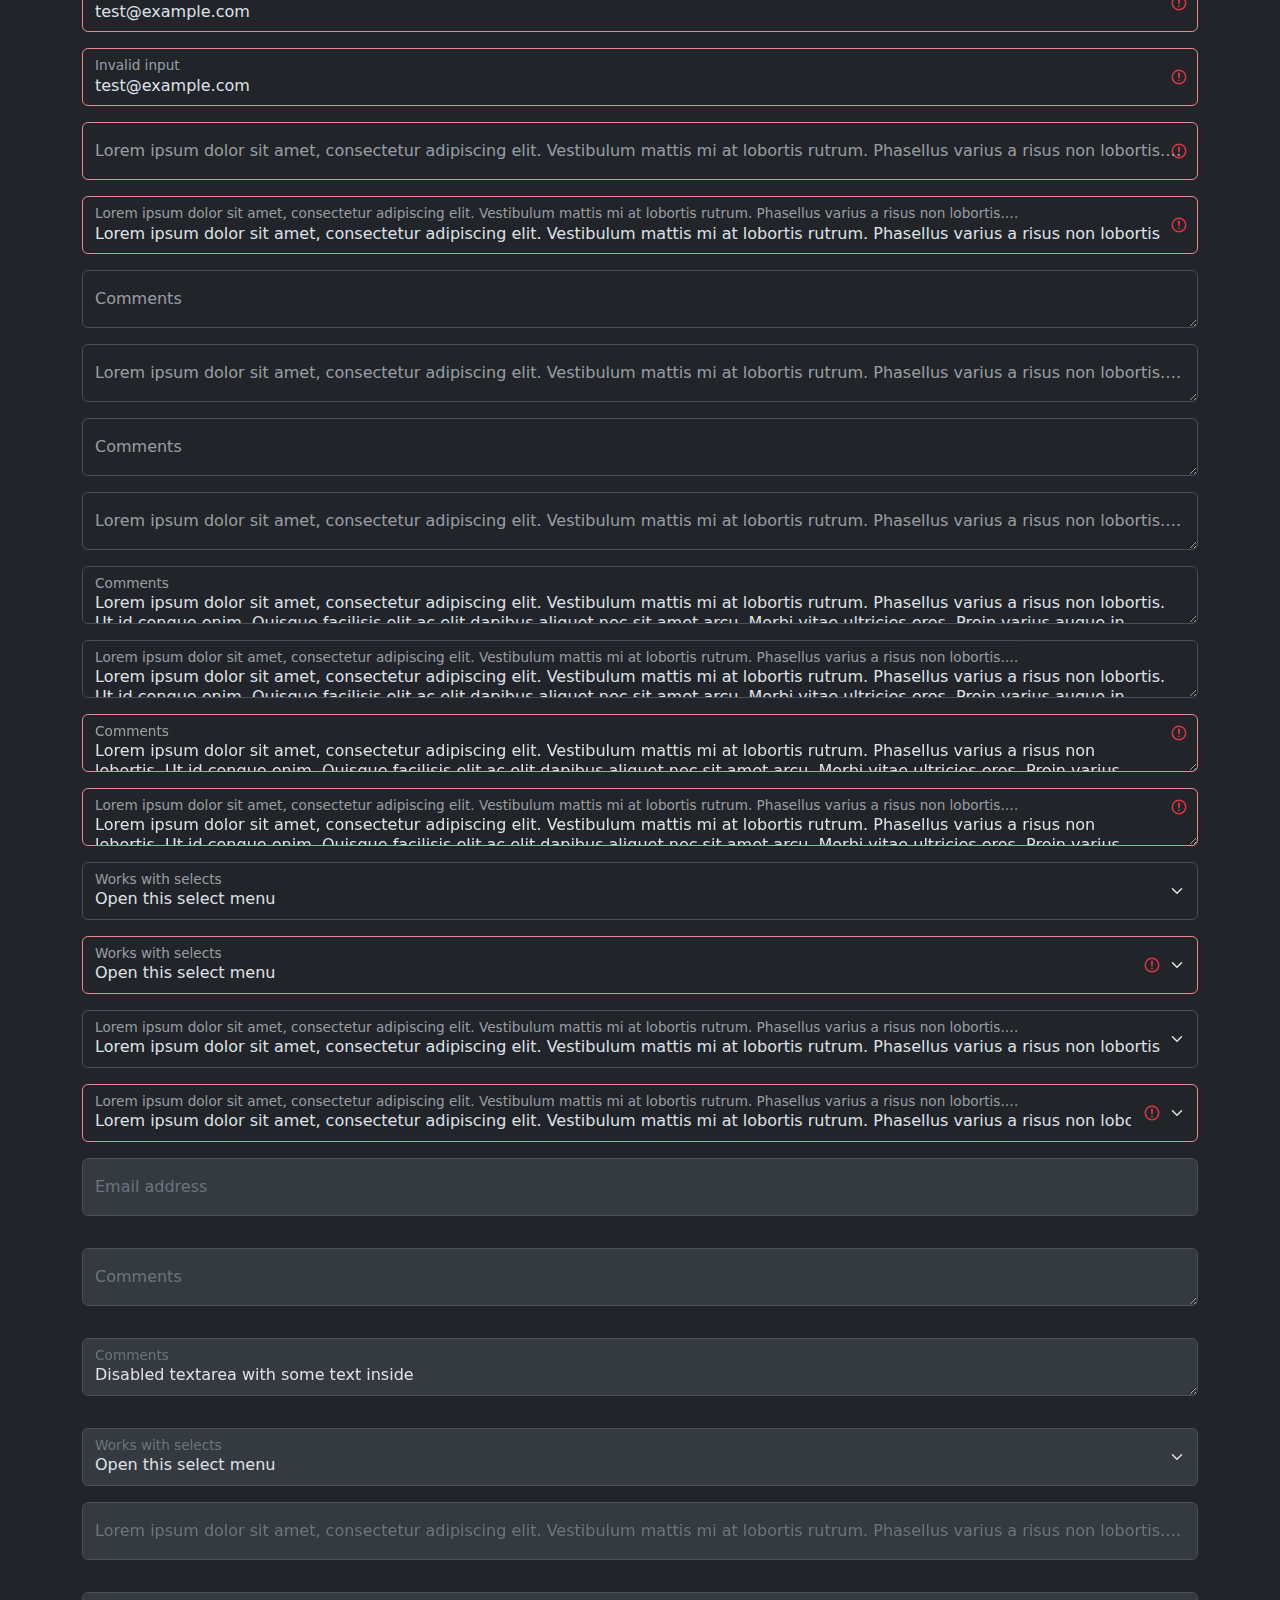
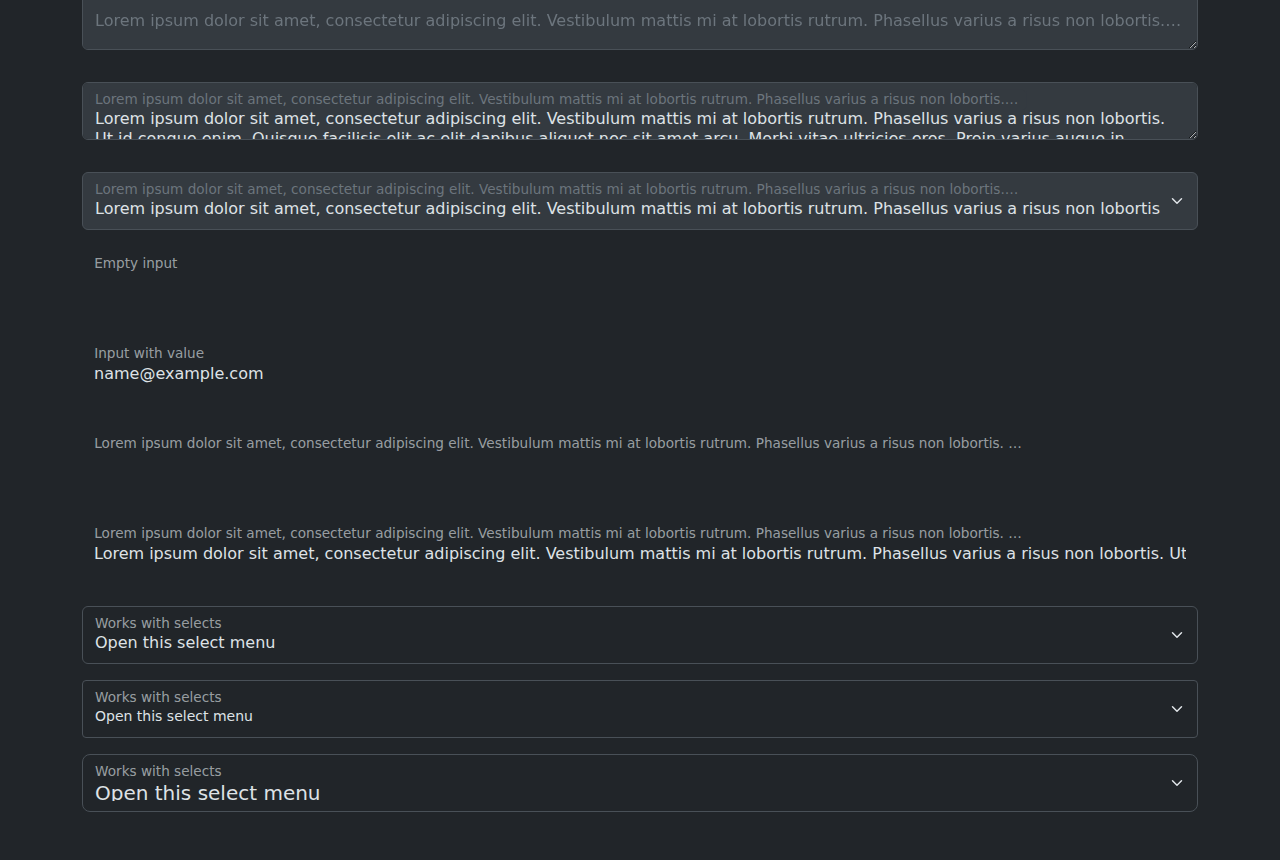
<file: bootstrap-5.3.7/js/tests/visual/floating-label.html>
<!doctype html>
<html lang="en">
  <head>
    <meta charset="utf-8">
    <meta name="viewport" content="width=device-width, initial-scale=1">
    <link href="../../../dist/css/bootstrap.min.css" rel="stylesheet">
    <title>Form</title>
    <style></style>
  </head>
  <body>
    <div class="container py-5 d-flex flex-column gap-3">
      <div class="form-floating">
        <input type="email" class="form-control" id="floatingInput" placeholder="name@example.com">
        <label for="floatingInput">Email address</label>
      </div>
      <div class="form-floating">
        <input type="email" class="form-control" id="floatingInput1" placeholder="name@example.com">
        <label for="floatingInput1">Lorem ipsum dolor sit amet, consectetur adipiscing elit. Vestibulum mattis mi at lobortis rutrum. Phasellus varius a risus non lobortis. Ut id congue enim. Quisque facilisis elit ac elit dapibus aliquet nec sit amet arcu. Morbi vitae ultricies eros. Proin varius augue in tristique pretium. Morbi at ullamcorper elit, at ullamcorper massa. Vivamus suscipit quam quis viverra eleifend.</label>
      </div>
      <form class="form-floating">
        <input type="email" class="form-control" id="floatingInputValue" placeholder="name@example.com" value="test@example.com">
        <label for="floatingInputValue">Input with value</label>
      </form>
      <form class="form-floating">
        <input type="email" class="form-control" id="floatingInputValue1" placeholder="name@example.com" value="Lorem ipsum dolor sit amet, consectetur adipiscing elit. Vestibulum mattis mi at lobortis rutrum. Phasellus varius a risus non lobortis. Ut id congue enim. Quisque facilisis elit ac elit dapibus aliquet nec sit amet arcu. Morbi vitae ultricies eros. Proin varius augue in tristique pretium. Morbi at ullamcorper elit, at ullamcorper massa. Vivamus suscipit quam quis viverra eleifend.">
        <label for="floatingInputValue1">Lorem ipsum dolor sit amet, consectetur adipiscing elit. Vestibulum mattis mi at lobortis rutrum. Phasellus varius a risus non lobortis. Ut id congue enim. Quisque facilisis elit ac elit dapibus aliquet nec sit amet arcu. Morbi vitae ultricies eros. Proin varius augue in tristique pretium. Morbi at ullamcorper elit, at ullamcorper massa. Vivamus suscipit quam quis viverra eleifend.</label>
      </form>
      <form class="form-floating">
        <input type="email" class="form-control is-invalid" id="floatingInputInvalid" placeholder="name@example.com" value="test@example.com">
        <label for="floatingInputInvalid">Invalid input</label>
      </form>
      <form class="form-floating">
        <input type="email" class="form-control is-invalid" id="floatingInputInvalid1" placeholder="name@example.com" value="test@example.com">
        <label for="floatingInputInvalid1">Invalid input</label>
      </form>
      <form class="form-floating">
        <input type="email" class="form-control is-invalid" id="floatingInputInvalid2" placeholder="name@example.com">
        <label for="floatingInputInvalid2">Lorem ipsum dolor sit amet, consectetur adipiscing elit. Vestibulum mattis mi at lobortis rutrum. Phasellus varius a risus non lobortis. Ut id congue enim. Quisque facilisis elit ac elit dapibus aliquet nec sit amet arcu. Morbi vitae ultricies eros. Proin varius augue in tristique pretium. Morbi at ullamcorper elit, at ullamcorper massa. Vivamus suscipit quam quis viverra eleifend.</label>
      </form>
      <form class="form-floating">
        <input type="email" class="form-control is-invalid" id="floatingInputInvalid3" placeholder="name@example.com" value="Lorem ipsum dolor sit amet, consectetur adipiscing elit. Vestibulum mattis mi at lobortis rutrum. Phasellus varius a risus non lobortis. Ut id congue enim. Quisque facilisis elit ac elit dapibus aliquet nec sit amet arcu. Morbi vitae ultricies eros. Proin varius augue in tristique pretium. Morbi at ullamcorper elit, at ullamcorper massa. Vivamus suscipit quam quis viverra eleifend.">
        <label for="floatingInputInvalid3">Lorem ipsum dolor sit amet, consectetur adipiscing elit. Vestibulum mattis mi at lobortis rutrum. Phasellus varius a risus non lobortis. Ut id congue enim. Quisque facilisis elit ac elit dapibus aliquet nec sit amet arcu. Morbi vitae ultricies eros. Proin varius augue in tristique pretium. Morbi at ullamcorper elit, at ullamcorper massa. Vivamus suscipit quam quis viverra eleifend.</label>
      </form>
      <div class="form-floating">
        <textarea class="form-control" placeholder="Leave a comment here" id="floatingTextarea"></textarea>
        <label for="floatingTextarea">Comments</label>
      </div>
      <div class="form-floating">
        <textarea class="form-control" placeholder="Leave a comment here" id="floatingTextarea1"></textarea>
        <label for="floatingTextarea1">Lorem ipsum dolor sit amet, consectetur adipiscing elit. Vestibulum mattis mi at lobortis rutrum. Phasellus varius a risus non lobortis. Ut id congue enim. Quisque facilisis elit ac elit dapibus aliquet nec sit amet arcu. Morbi vitae ultricies eros. Proin varius augue in tristique pretium. Morbi at ullamcorper elit, at ullamcorper massa. Vivamus suscipit quam quis viverra eleifend.</label>
      </div>
      <div class="form-floating">
        <textarea class="form-control" placeholder="Leave a comment here" id="floatingTextarea2" style="height: 50px"></textarea>
        <label for="floatingTextarea2">Comments</label>
      </div>
      <div class="form-floating">
        <textarea class="form-control" placeholder="Leave a comment here" id="floatingTextarea3" style="height: 50px"></textarea>
        <label for="floatingTextarea3">Lorem ipsum dolor sit amet, consectetur adipiscing elit. Vestibulum mattis mi at lobortis rutrum. Phasellus varius a risus non lobortis. Ut id congue enim. Quisque facilisis elit ac elit dapibus aliquet nec sit amet arcu. Morbi vitae ultricies eros. Proin varius augue in tristique pretium. Morbi at ullamcorper elit, at ullamcorper massa. Vivamus suscipit quam quis viverra eleifend.</label>
      </div>
      <div class="form-floating">
        <textarea class="form-control" placeholder="Leave a comment here" id="floatingTextarea4" style="height: 50px">Lorem ipsum dolor sit amet, consectetur adipiscing elit. Vestibulum mattis mi at lobortis rutrum. Phasellus varius a risus non lobortis. Ut id congue enim. Quisque facilisis elit ac elit dapibus aliquet nec sit amet arcu. Morbi vitae ultricies eros. Proin varius augue in tristique pretium. Morbi at ullamcorper elit, at ullamcorper massa. Vivamus suscipit quam quis viverra eleifend.</textarea>
        <label for="floatingTextarea4">Comments</label>
      </div>
      <div class="form-floating">
        <textarea class="form-control" placeholder="Leave a comment here" id="floatingTextarea5" style="height: 50px">Lorem ipsum dolor sit amet, consectetur adipiscing elit. Vestibulum mattis mi at lobortis rutrum. Phasellus varius a risus non lobortis. Ut id congue enim. Quisque facilisis elit ac elit dapibus aliquet nec sit amet arcu. Morbi vitae ultricies eros. Proin varius augue in tristique pretium. Morbi at ullamcorper elit, at ullamcorper massa. Vivamus suscipit quam quis viverra eleifend.</textarea>
        <label for="floatingTextarea5">Lorem ipsum dolor sit amet, consectetur adipiscing elit. Vestibulum mattis mi at lobortis rutrum. Phasellus varius a risus non lobortis. Ut id congue enim. Quisque facilisis elit ac elit dapibus aliquet nec sit amet arcu. Morbi vitae ultricies eros. Proin varius augue in tristique pretium. Morbi at ullamcorper elit, at ullamcorper massa. Vivamus suscipit quam quis viverra eleifend.</label>
      </div>
      <div class="form-floating">
        <textarea class="form-control is-invalid" placeholder="Leave a comment here" id="floatingTextarea6" style="height: 50px">Lorem ipsum dolor sit amet, consectetur adipiscing elit. Vestibulum mattis mi at lobortis rutrum. Phasellus varius a risus non lobortis. Ut id congue enim. Quisque facilisis elit ac elit dapibus aliquet nec sit amet arcu. Morbi vitae ultricies eros. Proin varius augue in tristique pretium. Morbi at ullamcorper elit, at ullamcorper massa. Vivamus suscipit quam quis viverra eleifend.</textarea>
        <label for="floatingTextarea6">Comments</label>
      </div>
      <div class="form-floating">
        <textarea class="form-control is-invalid" placeholder="Leave a comment here" id="floatingTextarea7" style="height: 50px">Lorem ipsum dolor sit amet, consectetur adipiscing elit. Vestibulum mattis mi at lobortis rutrum. Phasellus varius a risus non lobortis. Ut id congue enim. Quisque facilisis elit ac elit dapibus aliquet nec sit amet arcu. Morbi vitae ultricies eros. Proin varius augue in tristique pretium. Morbi at ullamcorper elit, at ullamcorper massa. Vivamus suscipit quam quis viverra eleifend.</textarea>
        <label for="floatingTextarea7">Lorem ipsum dolor sit amet, consectetur adipiscing elit. Vestibulum mattis mi at lobortis rutrum. Phasellus varius a risus non lobortis. Ut id congue enim. Quisque facilisis elit ac elit dapibus aliquet nec sit amet arcu. Morbi vitae ultricies eros. Proin varius augue in tristique pretium. Morbi at ullamcorper elit, at ullamcorper massa. Vivamus suscipit quam quis viverra eleifend.</label>
      </div>
      <div class="form-floating">
        <select class="form-select" id="floatingSelect" aria-label="Floating label select example">
          <option selected>Open this select menu</option>
          <option value="1">One</option>
          <option value="2">Two</option>
          <option value="3">Three</option>
        </select>
        <label for="floatingSelect">Works with selects</label>
      </div>
      <div class="form-floating">
        <select class="form-select is-invalid" id="floatingSelect1" aria-label="Floating label select example">
          <option selected>Open this select menu</option>
          <option value="1">One</option>
          <option value="2">Two</option>
          <option value="3">Three</option>
        </select>
        <label for="floatingSelect1">Works with selects</label>
      </div>
      <div class="form-floating">
        <select class="form-select" id="floatingSelect2" aria-label="Floating label select example">
          <option selected>Lorem ipsum dolor sit amet, consectetur adipiscing elit. Vestibulum mattis mi at lobortis rutrum. Phasellus varius a risus non lobortis. Ut id congue enim. Quisque facilisis elit ac elit dapibus aliquet nec sit amet arcu. Morbi vitae ultricies eros. Proin varius augue in tristique pretium. Morbi at ullamcorper elit, at ullamcorper massa. Vivamus suscipit quam quis viverra eleifend.</option>
          <option value="1">Lorem ipsum dolor sit amet, consectetur adipiscing elit. Vestibulum mattis mi at lobortis rutrum. Phasellus varius a risus non lobortis. Ut id congue enim. Quisque facilisis elit ac elit dapibus aliquet nec sit amet arcu. Morbi vitae ultricies eros. Proin varius augue in tristique pretium. Morbi at ullamcorper elit, at ullamcorper massa. Vivamus suscipit quam quis viverra eleifend.</option>
          <option value="2">Lorem ipsum dolor sit amet, consectetur adipiscing elit. Vestibulum mattis mi at lobortis rutrum. Phasellus varius a risus non lobortis. Ut id congue enim. Quisque facilisis elit ac elit dapibus aliquet nec sit amet arcu. Morbi vitae ultricies eros. Proin varius augue in tristique pretium. Morbi at ullamcorper elit, at ullamcorper massa. Vivamus suscipit quam quis viverra eleifend.</option>
          <option value="3">Lorem ipsum dolor sit amet, consectetur adipiscing elit. Vestibulum mattis mi at lobortis rutrum. Phasellus varius a risus non lobortis. Ut id congue enim. Quisque facilisis elit ac elit dapibus aliquet nec sit amet arcu. Morbi vitae ultricies eros. Proin varius augue in tristique pretium. Morbi at ullamcorper elit, at ullamcorper massa. Vivamus suscipit quam quis viverra eleifend.</option>
        </select>
        <label for="floatingSelect2">Lorem ipsum dolor sit amet, consectetur adipiscing elit. Vestibulum mattis mi at lobortis rutrum. Phasellus varius a risus non lobortis. Ut id congue enim. Quisque facilisis elit ac elit dapibus aliquet nec sit amet arcu. Morbi vitae ultricies eros. Proin varius augue in tristique pretium. Morbi at ullamcorper elit, at ullamcorper massa. Vivamus suscipit quam quis viverra eleifend.</label>
      </div>
      <div class="form-floating">
        <select class="form-select is-invalid" id="floatingSelect3" aria-label="Floating label select example">
          <option selected>Lorem ipsum dolor sit amet, consectetur adipiscing elit. Vestibulum mattis mi at lobortis rutrum. Phasellus varius a risus non lobortis. Ut id congue enim. Quisque facilisis elit ac elit dapibus aliquet nec sit amet arcu. Morbi vitae ultricies eros. Proin varius augue in tristique pretium. Morbi at ullamcorper elit, at ullamcorper massa. Vivamus suscipit quam quis viverra eleifend.</option>
          <option value="1">Lorem ipsum dolor sit amet, consectetur adipiscing elit. Vestibulum mattis mi at lobortis rutrum. Phasellus varius a risus non lobortis. Ut id congue enim. Quisque facilisis elit ac elit dapibus aliquet nec sit amet arcu. Morbi vitae ultricies eros. Proin varius augue in tristique pretium. Morbi at ullamcorper elit, at ullamcorper massa. Vivamus suscipit quam quis viverra eleifend.</option>
          <option value="2">Lorem ipsum dolor sit amet, consectetur adipiscing elit. Vestibulum mattis mi at lobortis rutrum. Phasellus varius a risus non lobortis. Ut id congue enim. Quisque facilisis elit ac elit dapibus aliquet nec sit amet arcu. Morbi vitae ultricies eros. Proin varius augue in tristique pretium. Morbi at ullamcorper elit, at ullamcorper massa. Vivamus suscipit quam quis viverra eleifend.</option>
          <option value="3">Lorem ipsum dolor sit amet, consectetur adipiscing elit. Vestibulum mattis mi at lobortis rutrum. Phasellus varius a risus non lobortis. Ut id congue enim. Quisque facilisis elit ac elit dapibus aliquet nec sit amet arcu. Morbi vitae ultricies eros. Proin varius augue in tristique pretium. Morbi at ullamcorper elit, at ullamcorper massa. Vivamus suscipit quam quis viverra eleifend.</option>
        </select>
        <label for="floatingSelect3">Lorem ipsum dolor sit amet, consectetur adipiscing elit. Vestibulum mattis mi at lobortis rutrum. Phasellus varius a risus non lobortis. Ut id congue enim. Quisque facilisis elit ac elit dapibus aliquet nec sit amet arcu. Morbi vitae ultricies eros. Proin varius augue in tristique pretium. Morbi at ullamcorper elit, at ullamcorper massa. Vivamus suscipit quam quis viverra eleifend.</label>
      </div>
      <div class="form-floating mb-3">
        <input type="email" class="form-control" id="floatingInputDisabled" placeholder="name@example.com" disabled>
        <label for="floatingInputDisabled">Email address</label>
      </div>
      <div class="form-floating mb-3">
        <textarea class="form-control" placeholder="Leave a comment here" id="floatingTextareaDisabled" disabled></textarea>
        <label for="floatingTextareaDisabled">Comments</label>
      </div>
      <div class="form-floating mb-3">
        <textarea class="form-control" placeholder="Leave a comment here" id="floatingTextareaDisabled1" style="height: 50px" disabled>Disabled textarea with some text inside</textarea>
        <label for="floatingTextareaDisabled1">Comments</label>
      </div>
      <div class="form-floating">
        <select class="form-select" id="floatingSelectDisabled" aria-label="Floating label disabled select example" disabled>
          <option selected>Open this select menu</option>
          <option value="1">One</option>
          <option value="2">Two</option>
          <option value="3">Three</option>
        </select>
        <label for="floatingSelectDisabled">Works with selects</label>
      </div>
      <div class="form-floating mb-3">
        <input type="email" class="form-control" id="floatingInputDisabled1" placeholder="name@example.com" disabled>
        <label for="floatingInputDisabled1">Lorem ipsum dolor sit amet, consectetur adipiscing elit. Vestibulum mattis mi at lobortis rutrum. Phasellus varius a risus non lobortis. Ut id congue enim. Quisque facilisis elit ac elit dapibus aliquet nec sit amet arcu. Morbi vitae ultricies eros. Proin varius augue in tristique pretium. Morbi at ullamcorper elit, at ullamcorper massa. Vivamus suscipit quam quis viverra eleifend.</label>
      </div>
      <div class="form-floating mb-3">
        <textarea class="form-control" placeholder="Leave a comment here" id="floatingTextareaDisabled2" disabled></textarea>
        <label for="floatingTextareaDisabled2">Lorem ipsum dolor sit amet, consectetur adipiscing elit. Vestibulum mattis mi at lobortis rutrum. Phasellus varius a risus non lobortis. Ut id congue enim. Quisque facilisis elit ac elit dapibus aliquet nec sit amet arcu. Morbi vitae ultricies eros. Proin varius augue in tristique pretium. Morbi at ullamcorper elit, at ullamcorper massa. Vivamus suscipit quam quis viverra eleifend.</label>
      </div>
      <div class="form-floating mb-3">
        <textarea class="form-control" placeholder="Leave a comment here" id="floatingTextareaDisabled3" style="height: 50px" disabled>Lorem ipsum dolor sit amet, consectetur adipiscing elit. Vestibulum mattis mi at lobortis rutrum. Phasellus varius a risus non lobortis. Ut id congue enim. Quisque facilisis elit ac elit dapibus aliquet nec sit amet arcu. Morbi vitae ultricies eros. Proin varius augue in tristique pretium. Morbi at ullamcorper elit, at ullamcorper massa. Vivamus suscipit quam quis viverra eleifend.</textarea>
        <label for="floatingTextareaDisabled3">Lorem ipsum dolor sit amet, consectetur adipiscing elit. Vestibulum mattis mi at lobortis rutrum. Phasellus varius a risus non lobortis. Ut id congue enim. Quisque facilisis elit ac elit dapibus aliquet nec sit amet arcu. Morbi vitae ultricies eros. Proin varius augue in tristique pretium. Morbi at ullamcorper elit, at ullamcorper massa. Vivamus suscipit quam quis viverra eleifend.</label>
      </div>
      <div class="form-floating">
        <select class="form-select" id="floatingSelectDisabled1" aria-label="Floating label disabled select example" disabled>
          <option selected>Lorem ipsum dolor sit amet, consectetur adipiscing elit. Vestibulum mattis mi at lobortis rutrum. Phasellus varius a risus non lobortis. Ut id congue enim. Quisque facilisis elit ac elit dapibus aliquet nec sit amet arcu. Morbi vitae ultricies eros. Proin varius augue in tristique pretium. Morbi at ullamcorper elit, at ullamcorper massa. Vivamus suscipit quam quis viverra eleifend.</option>
          <option value="1">Lorem ipsum dolor sit amet, consectetur adipiscing elit. Vestibulum mattis mi at lobortis rutrum. Phasellus varius a risus non lobortis. Ut id congue enim. Quisque facilisis elit ac elit dapibus aliquet nec sit amet arcu. Morbi vitae ultricies eros. Proin varius augue in tristique pretium. Morbi at ullamcorper elit, at ullamcorper massa. Vivamus suscipit quam quis viverra eleifend.</option>
          <option value="2">Lorem ipsum dolor sit amet, consectetur adipiscing elit. Vestibulum mattis mi at lobortis rutrum. Phasellus varius a risus non lobortis. Ut id congue enim. Quisque facilisis elit ac elit dapibus aliquet nec sit amet arcu. Morbi vitae ultricies eros. Proin varius augue in tristique pretium. Morbi at ullamcorper elit, at ullamcorper massa. Vivamus suscipit quam quis viverra eleifend.</option>
          <option value="3">Lorem ipsum dolor sit amet, consectetur adipiscing elit. Vestibulum mattis mi at lobortis rutrum. Phasellus varius a risus non lobortis. Ut id congue enim. Quisque facilisis elit ac elit dapibus aliquet nec sit amet arcu. Morbi vitae ultricies eros. Proin varius augue in tristique pretium. Morbi at ullamcorper elit, at ullamcorper massa. Vivamus suscipit quam quis viverra eleifend.</option>
        </select>
        <label for="floatingSelectDisabled1">Lorem ipsum dolor sit amet, consectetur adipiscing elit. Vestibulum mattis mi at lobortis rutrum. Phasellus varius a risus non lobortis. Ut id congue enim. Quisque facilisis elit ac elit dapibus aliquet nec sit amet arcu. Morbi vitae ultricies eros. Proin varius augue in tristique pretium. Morbi at ullamcorper elit, at ullamcorper massa. Vivamus suscipit quam quis viverra eleifend.</label>
      </div>
      <div class="form-floating mb-3">
        <input type="email" readonly class="form-control-plaintext" id="floatingEmptyPlaintextInput" placeholder="name@example.com">
        <label for="floatingEmptyPlaintextInput">Empty input</label>
      </div>
      <div class="form-floating mb-3">
        <input type="email" readonly class="form-control-plaintext" id="floatingPlaintextInput" placeholder="name@example.com" value="name@example.com">
        <label for="floatingPlaintextInput">Input with value</label>
      </div>
      <div class="form-floating mb-3">
        <input type="email" readonly class="form-control-plaintext" id="floatingEmptyPlaintextInput1" placeholder="name@example.com">
        <label for="floatingEmptyPlaintextInput1">Lorem ipsum dolor sit amet, consectetur adipiscing elit. Vestibulum mattis mi at lobortis rutrum. Phasellus varius a risus non lobortis. Ut id congue enim. Quisque facilisis elit ac elit dapibus aliquet nec sit amet arcu. Morbi vitae ultricies eros. Proin varius augue in tristique pretium. Morbi at ullamcorper elit, at ullamcorper massa. Vivamus suscipit quam quis viverra eleifend.</label>
      </div>
      <div class="form-floating mb-3">
        <input type="email" readonly class="form-control-plaintext" id="floatingPlaintextInput1" placeholder="name@example.com" value="Lorem ipsum dolor sit amet, consectetur adipiscing elit. Vestibulum mattis mi at lobortis rutrum. Phasellus varius a risus non lobortis. Ut id congue enim. Quisque facilisis elit ac elit dapibus aliquet nec sit amet arcu. Morbi vitae ultricies eros. Proin varius augue in tristique pretium. Morbi at ullamcorper elit, at ullamcorper massa. Vivamus suscipit quam quis viverra eleifend.">
        <label for="floatingPlaintextInput1">Lorem ipsum dolor sit amet, consectetur adipiscing elit. Vestibulum mattis mi at lobortis rutrum. Phasellus varius a risus non lobortis. Ut id congue enim. Quisque facilisis elit ac elit dapibus aliquet nec sit amet arcu. Morbi vitae ultricies eros. Proin varius augue in tristique pretium. Morbi at ullamcorper elit, at ullamcorper massa. Vivamus suscipit quam quis viverra eleifend.</label>
      </div>
      <!--Compare form-select rendering depending on the size-->
      <div class="form-floating">
        <select class="form-select" id="floatingSelectRegular" aria-label="Floating label select example">
          <option selected="">Open this select menu</option>
          <option value="1">One</option>
          <option value="2">Two</option>
          <option value="3">Three</option>
        </select>
        <label for="floatingSelectRegular">Works with selects</label>
      </div>
      <div class="form-floating">
        <select class="form-select form-select-sm" id="floatingSelectSmall" aria-label="Floating label select example">
          <option selected="">Open this select menu</option>
          <option value="1">One</option>
          <option value="2">Two</option>
          <option value="3">Three</option>
        </select>
        <label for="floatingSelectSmall">Works with selects</label>
      </div>
      <div class="form-floating">
        <select class="form-select form-select-lg" id="floatingSelectLarge" aria-label="Floating label select example">
          <option selected="">Open this select menu</option>
          <option value="1">One</option>
          <option value="2">Two</option>
          <option value="3">Three</option>
        </select>
        <label for="floatingSelectLarge">Works with selects</label>
      </div>
    </div>
    
    <div class="container-fluid bg-body" data-bs-theme="dark">
      <div class="container py-5 d-flex flex-column gap-3">
        <div class="form-floating">
          <input type="email" class="form-control" id="floatingInput2" placeholder="name@example.com">
          <label for="floatingInput2">Email address</label>
        </div>
        <div class="form-floating">
          <input type="email" class="form-control" id="floatingInput3" placeholder="name@example.com">
          <label for="floatingInput3">Lorem ipsum dolor sit amet, consectetur adipiscing elit. Vestibulum mattis mi at lobortis rutrum. Phasellus varius a risus non lobortis. Ut id congue enim. Quisque facilisis elit ac elit dapibus aliquet nec sit amet arcu. Morbi vitae ultricies eros. Proin varius augue in tristique pretium. Morbi at ullamcorper elit, at ullamcorper massa. Vivamus suscipit quam quis viverra eleifend.</label>
        </div>
        <form class="form-floating">
          <input type="email" class="form-control" id="floatingInputValue2" placeholder="name@example.com" value="test@example.com">
          <label for="floatingInputValue2">Input with value</label>
        </form>
        <form class="form-floating">
          <input type="email" class="form-control" id="floatingInputValue3" placeholder="name@example.com" value="Lorem ipsum dolor sit amet, consectetur adipiscing elit. Vestibulum mattis mi at lobortis rutrum. Phasellus varius a risus non lobortis. Ut id congue enim. Quisque facilisis elit ac elit dapibus aliquet nec sit amet arcu. Morbi vitae ultricies eros. Proin varius augue in tristique pretium. Morbi at ullamcorper elit, at ullamcorper massa. Vivamus suscipit quam quis viverra eleifend.">
          <label for="floatingInputValue3">Lorem ipsum dolor sit amet, consectetur adipiscing elit. Vestibulum mattis mi at lobortis rutrum. Phasellus varius a risus non lobortis. Ut id congue enim. Quisque facilisis elit ac elit dapibus aliquet nec sit amet arcu. Morbi vitae ultricies eros. Proin varius augue in tristique pretium. Morbi at ullamcorper elit, at ullamcorper massa. Vivamus suscipit quam quis viverra eleifend.</label>
        </form>
        <form class="form-floating">
          <input type="email" class="form-control is-invalid" id="floatingInputInvalid4" placeholder="name@example.com" value="test@example.com">
          <label for="floatingInputInvalid4">Invalid input</label>
        </form>
        <form class="form-floating">
          <input type="email" class="form-control is-invalid" id="floatingInputInvalid5" placeholder="name@example.com" value="test@example.com">
          <label for="floatingInputInvalid5">Invalid input</label>
        </form>
        <form class="form-floating">
          <input type="email" class="form-control is-invalid" id="floatingInputInvalid6" placeholder="name@example.com">
          <label for="floatingInputInvalid6">Lorem ipsum dolor sit amet, consectetur adipiscing elit. Vestibulum mattis mi at lobortis rutrum. Phasellus varius a risus non lobortis. Ut id congue enim. Quisque facilisis elit ac elit dapibus aliquet nec sit amet arcu. Morbi vitae ultricies eros. Proin varius augue in tristique pretium. Morbi at ullamcorper elit, at ullamcorper massa. Vivamus suscipit quam quis viverra eleifend.</label>
        </form>
        <form class="form-floating">
          <input type="email" class="form-control is-invalid" id="floatingInputInvalid7" placeholder="name@example.com" value="Lorem ipsum dolor sit amet, consectetur adipiscing elit. Vestibulum mattis mi at lobortis rutrum. Phasellus varius a risus non lobortis. Ut id congue enim. Quisque facilisis elit ac elit dapibus aliquet nec sit amet arcu. Morbi vitae ultricies eros. Proin varius augue in tristique pretium. Morbi at ullamcorper elit, at ullamcorper massa. Vivamus suscipit quam quis viverra eleifend.">
          <label for="floatingInputInvalid7">Lorem ipsum dolor sit amet, consectetur adipiscing elit. Vestibulum mattis mi at lobortis rutrum. Phasellus varius a risus non lobortis. Ut id congue enim. Quisque facilisis elit ac elit dapibus aliquet nec sit amet arcu. Morbi vitae ultricies eros. Proin varius augue in tristique pretium. Morbi at ullamcorper elit, at ullamcorper massa. Vivamus suscipit quam quis viverra eleifend.</label>
        </form>
        <div class="form-floating">
          <textarea class="form-control" placeholder="Leave a comment here" id="floatingTextarea8"></textarea>
          <label for="floatingTextarea8">Comments</label>
        </div>
        <div class="form-floating">
          <textarea class="form-control" placeholder="Leave a comment here" id="floatingTextarea9"></textarea>
          <label for="floatingTextarea9">Lorem ipsum dolor sit amet, consectetur adipiscing elit. Vestibulum mattis mi at lobortis rutrum. Phasellus varius a risus non lobortis. Ut id congue enim. Quisque facilisis elit ac elit dapibus aliquet nec sit amet arcu. Morbi vitae ultricies eros. Proin varius augue in tristique pretium. Morbi at ullamcorper elit, at ullamcorper massa. Vivamus suscipit quam quis viverra eleifend.</label>
        </div>
        <div class="form-floating">
          <textarea class="form-control" placeholder="Leave a comment here" id="floatingTextarea10" style="height: 50px"></textarea>
          <label for="floatingTextarea10">Comments</label>
        </div>
        <div class="form-floating">
          <textarea class="form-control" placeholder="Leave a comment here" id="floatingTextarea11" style="height: 50px"></textarea>
          <label for="floatingTextarea11">Lorem ipsum dolor sit amet, consectetur adipiscing elit. Vestibulum mattis mi at lobortis rutrum. Phasellus varius a risus non lobortis. Ut id congue enim. Quisque facilisis elit ac elit dapibus aliquet nec sit amet arcu. Morbi vitae ultricies eros. Proin varius augue in tristique pretium. Morbi at ullamcorper elit, at ullamcorper massa. Vivamus suscipit quam quis viverra eleifend.</label>
        </div>
        <div class="form-floating">
          <textarea class="form-control" placeholder="Leave a comment here" id="floatingTextarea12" style="height: 50px">Lorem ipsum dolor sit amet, consectetur adipiscing elit. Vestibulum mattis mi at lobortis rutrum. Phasellus varius a risus non lobortis. Ut id congue enim. Quisque facilisis elit ac elit dapibus aliquet nec sit amet arcu. Morbi vitae ultricies eros. Proin varius augue in tristique pretium. Morbi at ullamcorper elit, at ullamcorper massa. Vivamus suscipit quam quis viverra eleifend.</textarea>
          <label for="floatingTextarea12">Comments</label>
        </div>
        <div class="form-floating">
          <textarea class="form-control" placeholder="Leave a comment here" id="floatingTextarea13" style="height: 50px">Lorem ipsum dolor sit amet, consectetur adipiscing elit. Vestibulum mattis mi at lobortis rutrum. Phasellus varius a risus non lobortis. Ut id congue enim. Quisque facilisis elit ac elit dapibus aliquet nec sit amet arcu. Morbi vitae ultricies eros. Proin varius augue in tristique pretium. Morbi at ullamcorper elit, at ullamcorper massa. Vivamus suscipit quam quis viverra eleifend.</textarea>
          <label for="floatingTextarea13">Lorem ipsum dolor sit amet, consectetur adipiscing elit. Vestibulum mattis mi at lobortis rutrum. Phasellus varius a risus non lobortis. Ut id congue enim. Quisque facilisis elit ac elit dapibus aliquet nec sit amet arcu. Morbi vitae ultricies eros. Proin varius augue in tristique pretium. Morbi at ullamcorper elit, at ullamcorper massa. Vivamus suscipit quam quis viverra eleifend.</label>
        </div>
        <div class="form-floating">
          <textarea class="form-control is-invalid" placeholder="Leave a comment here" id="floatingTextarea14" style="height: 50px">Lorem ipsum dolor sit amet, consectetur adipiscing elit. Vestibulum mattis mi at lobortis rutrum. Phasellus varius a risus non lobortis. Ut id congue enim. Quisque facilisis elit ac elit dapibus aliquet nec sit amet arcu. Morbi vitae ultricies eros. Proin varius augue in tristique pretium. Morbi at ullamcorper elit, at ullamcorper massa. Vivamus suscipit quam quis viverra eleifend.</textarea>
          <label for="floatingTextarea14">Comments</label>
        </div>
        <div class="form-floating">
          <textarea class="form-control is-invalid" placeholder="Leave a comment here" id="floatingTextarea15" style="height: 50px">Lorem ipsum dolor sit amet, consectetur adipiscing elit. Vestibulum mattis mi at lobortis rutrum. Phasellus varius a risus non lobortis. Ut id congue enim. Quisque facilisis elit ac elit dapibus aliquet nec sit amet arcu. Morbi vitae ultricies eros. Proin varius augue in tristique pretium. Morbi at ullamcorper elit, at ullamcorper massa. Vivamus suscipit quam quis viverra eleifend.</textarea>
          <label for="floatingTextarea15">Lorem ipsum dolor sit amet, consectetur adipiscing elit. Vestibulum mattis mi at lobortis rutrum. Phasellus varius a risus non lobortis. Ut id congue enim. Quisque facilisis elit ac elit dapibus aliquet nec sit amet arcu. Morbi vitae ultricies eros. Proin varius augue in tristique pretium. Morbi at ullamcorper elit, at ullamcorper massa. Vivamus suscipit quam quis viverra eleifend.</label>
        </div>
        <div class="form-floating">
          <select class="form-select" id="floatingSelect4" aria-label="Floating label select example">
            <option selected>Open this select menu</option>
            <option value="1">One</option>
            <option value="2">Two</option>
            <option value="3">Three</option>
          </select>
          <label for="floatingSelect4">Works with selects</label>
        </div>
        <div class="form-floating">
          <select class="form-select is-invalid" id="floatingSelect5" aria-label="Floating label select example">
            <option selected>Open this select menu</option>
            <option value="1">One</option>
            <option value="2">Two</option>
            <option value="3">Three</option>
          </select>
          <label for="floatingSelect5">Works with selects</label>
        </div>
        <div class="form-floating">
          <select class="form-select" id="floatingSelect6" aria-label="Floating label select example">
            <option selected>Lorem ipsum dolor sit amet, consectetur adipiscing elit. Vestibulum mattis mi at lobortis rutrum. Phasellus varius a risus non lobortis. Ut id congue enim. Quisque facilisis elit ac elit dapibus aliquet nec sit amet arcu. Morbi vitae ultricies eros. Proin varius augue in tristique pretium. Morbi at ullamcorper elit, at ullamcorper massa. Vivamus suscipit quam quis viverra eleifend.</option>
            <option value="1">Lorem ipsum dolor sit amet, consectetur adipiscing elit. Vestibulum mattis mi at lobortis rutrum. Phasellus varius a risus non lobortis. Ut id congue enim. Quisque facilisis elit ac elit dapibus aliquet nec sit amet arcu. Morbi vitae ultricies eros. Proin varius augue in tristique pretium. Morbi at ullamcorper elit, at ullamcorper massa. Vivamus suscipit quam quis viverra eleifend.</option>
            <option value="2">Lorem ipsum dolor sit amet, consectetur adipiscing elit. Vestibulum mattis mi at lobortis rutrum. Phasellus varius a risus non lobortis. Ut id congue enim. Quisque facilisis elit ac elit dapibus aliquet nec sit amet arcu. Morbi vitae ultricies eros. Proin varius augue in tristique pretium. Morbi at ullamcorper elit, at ullamcorper massa. Vivamus suscipit quam quis viverra eleifend.</option>
            <option value="3">Lorem ipsum dolor sit amet, consectetur adipiscing elit. Vestibulum mattis mi at lobortis rutrum. Phasellus varius a risus non lobortis. Ut id congue enim. Quisque facilisis elit ac elit dapibus aliquet nec sit amet arcu. Morbi vitae ultricies eros. Proin varius augue in tristique pretium. Morbi at ullamcorper elit, at ullamcorper massa. Vivamus suscipit quam quis viverra eleifend.</option>
          </select>
          <label for="floatingSelect6">Lorem ipsum dolor sit amet, consectetur adipiscing elit. Vestibulum mattis mi at lobortis rutrum. Phasellus varius a risus non lobortis. Ut id congue enim. Quisque facilisis elit ac elit dapibus aliquet nec sit amet arcu. Morbi vitae ultricies eros. Proin varius augue in tristique pretium. Morbi at ullamcorper elit, at ullamcorper massa. Vivamus suscipit quam quis viverra eleifend.</label>
        </div>
        <div class="form-floating">
          <select class="form-select is-invalid" id="floatingSelect7" aria-label="Floating label select example">
            <option selected>Lorem ipsum dolor sit amet, consectetur adipiscing elit. Vestibulum mattis mi at lobortis rutrum. Phasellus varius a risus non lobortis. Ut id congue enim. Quisque facilisis elit ac elit dapibus aliquet nec sit amet arcu. Morbi vitae ultricies eros. Proin varius augue in tristique pretium. Morbi at ullamcorper elit, at ullamcorper massa. Vivamus suscipit quam quis viverra eleifend.</option>
            <option value="1">Lorem ipsum dolor sit amet, consectetur adipiscing elit. Vestibulum mattis mi at lobortis rutrum. Phasellus varius a risus non lobortis. Ut id congue enim. Quisque facilisis elit ac elit dapibus aliquet nec sit amet arcu. Morbi vitae ultricies eros. Proin varius augue in tristique pretium. Morbi at ullamcorper elit, at ullamcorper massa. Vivamus suscipit quam quis viverra eleifend.</option>
            <option value="2">Lorem ipsum dolor sit amet, consectetur adipiscing elit. Vestibulum mattis mi at lobortis rutrum. Phasellus varius a risus non lobortis. Ut id congue enim. Quisque facilisis elit ac elit dapibus aliquet nec sit amet arcu. Morbi vitae ultricies eros. Proin varius augue in tristique pretium. Morbi at ullamcorper elit, at ullamcorper massa. Vivamus suscipit quam quis viverra eleifend.</option>
            <option value="3">Lorem ipsum dolor sit amet, consectetur adipiscing elit. Vestibulum mattis mi at lobortis rutrum. Phasellus varius a risus non lobortis. Ut id congue enim. Quisque facilisis elit ac elit dapibus aliquet nec sit amet arcu. Morbi vitae ultricies eros. Proin varius augue in tristique pretium. Morbi at ullamcorper elit, at ullamcorper massa. Vivamus suscipit quam quis viverra eleifend.</option>
          </select>
          <label for="floatingSelect7">Lorem ipsum dolor sit amet, consectetur adipiscing elit. Vestibulum mattis mi at lobortis rutrum. Phasellus varius a risus non lobortis. Ut id congue enim. Quisque facilisis elit ac elit dapibus aliquet nec sit amet arcu. Morbi vitae ultricies eros. Proin varius augue in tristique pretium. Morbi at ullamcorper elit, at ullamcorper massa. Vivamus suscipit quam quis viverra eleifend.</label>
        </div>
        <div class="form-floating mb-3">
          <input type="email" class="form-control" id="floatingInputDisabled2" placeholder="name@example.com" disabled>
          <label for="floatingInputDisabled2">Email address</label>
        </div>
        <div class="form-floating mb-3">
          <textarea class="form-control" placeholder="Leave a comment here" id="floatingTextareaDisabled4" disabled></textarea>
          <label for="floatingTextareaDisabled4">Comments</label>
        </div>
        <div class="form-floating mb-3">
          <textarea class="form-control" placeholder="Leave a comment here" id="floatingTextareaDisabled5" style="height: 50px" disabled>Disabled textarea with some text inside</textarea>
          <label for="floatingTextareaDisabled5">Comments</label>
        </div>
        <div class="form-floating">
          <select class="form-select" id="floatingSelectDisabled2" aria-label="Floating label disabled select example" disabled>
            <option selected>Open this select menu</option>
            <option value="1">One</option>
            <option value="2">Two</option>
            <option value="3">Three</option>
          </select>
          <label for="floatingSelectDisabled2">Works with selects</label>
        </div>
        <div class="form-floating mb-3">
          <input type="email" class="form-control" id="floatingInputDisabled3" placeholder="name@example.com" disabled>
          <label for="floatingInputDisabled3">Lorem ipsum dolor sit amet, consectetur adipiscing elit. Vestibulum mattis mi at lobortis rutrum. Phasellus varius a risus non lobortis. Ut id congue enim. Quisque facilisis elit ac elit dapibus aliquet nec sit amet arcu. Morbi vitae ultricies eros. Proin varius augue in tristique pretium. Morbi at ullamcorper elit, at ullamcorper massa. Vivamus suscipit quam quis viverra eleifend.</label>
        </div>
        <div class="form-floating mb-3">
          <textarea class="form-control" placeholder="Leave a comment here" id="floatingTextareaDisabled6" disabled></textarea>
          <label for="floatingTextareaDisabled6">Lorem ipsum dolor sit amet, consectetur adipiscing elit. Vestibulum mattis mi at lobortis rutrum. Phasellus varius a risus non lobortis. Ut id congue enim. Quisque facilisis elit ac elit dapibus aliquet nec sit amet arcu. Morbi vitae ultricies eros. Proin varius augue in tristique pretium. Morbi at ullamcorper elit, at ullamcorper massa. Vivamus suscipit quam quis viverra eleifend.</label>
        </div>
        <div class="form-floating mb-3">
          <textarea class="form-control" placeholder="Leave a comment here" id="floatingTextareaDisabled7" style="height: 50px" disabled>Lorem ipsum dolor sit amet, consectetur adipiscing elit. Vestibulum mattis mi at lobortis rutrum. Phasellus varius a risus non lobortis. Ut id congue enim. Quisque facilisis elit ac elit dapibus aliquet nec sit amet arcu. Morbi vitae ultricies eros. Proin varius augue in tristique pretium. Morbi at ullamcorper elit, at ullamcorper massa. Vivamus suscipit quam quis viverra eleifend.</textarea>
          <label for="floatingTextareaDisabled7">Lorem ipsum dolor sit amet, consectetur adipiscing elit. Vestibulum mattis mi at lobortis rutrum. Phasellus varius a risus non lobortis. Ut id congue enim. Quisque facilisis elit ac elit dapibus aliquet nec sit amet arcu. Morbi vitae ultricies eros. Proin varius augue in tristique pretium. Morbi at ullamcorper elit, at ullamcorper massa. Vivamus suscipit quam quis viverra eleifend.</label>
        </div>
        <div class="form-floating">
          <select class="form-select" id="floatingSelectDisabled3" aria-label="Floating label disabled select example" disabled>
            <option selected>Lorem ipsum dolor sit amet, consectetur adipiscing elit. Vestibulum mattis mi at lobortis rutrum. Phasellus varius a risus non lobortis. Ut id congue enim. Quisque facilisis elit ac elit dapibus aliquet nec sit amet arcu. Morbi vitae ultricies eros. Proin varius augue in tristique pretium. Morbi at ullamcorper elit, at ullamcorper massa. Vivamus suscipit quam quis viverra eleifend.</option>
            <option value="1">Lorem ipsum dolor sit amet, consectetur adipiscing elit. Vestibulum mattis mi at lobortis rutrum. Phasellus varius a risus non lobortis. Ut id congue enim. Quisque facilisis elit ac elit dapibus aliquet nec sit amet arcu. Morbi vitae ultricies eros. Proin varius augue in tristique pretium. Morbi at ullamcorper elit, at ullamcorper massa. Vivamus suscipit quam quis viverra eleifend.</option>
            <option value="2">Lorem ipsum dolor sit amet, consectetur adipiscing elit. Vestibulum mattis mi at lobortis rutrum. Phasellus varius a risus non lobortis. Ut id congue enim. Quisque facilisis elit ac elit dapibus aliquet nec sit amet arcu. Morbi vitae ultricies eros. Proin varius augue in tristique pretium. Morbi at ullamcorper elit, at ullamcorper massa. Vivamus suscipit quam quis viverra eleifend.</option>
            <option value="3">Lorem ipsum dolor sit amet, consectetur adipiscing elit. Vestibulum mattis mi at lobortis rutrum. Phasellus varius a risus non lobortis. Ut id congue enim. Quisque facilisis elit ac elit dapibus aliquet nec sit amet arcu. Morbi vitae ultricies eros. Proin varius augue in tristique pretium. Morbi at ullamcorper elit, at ullamcorper massa. Vivamus suscipit quam quis viverra eleifend.</option>
          </select>
          <label for="floatingSelectDisabled3">Lorem ipsum dolor sit amet, consectetur adipiscing elit. Vestibulum mattis mi at lobortis rutrum. Phasellus varius a risus non lobortis. Ut id congue enim. Quisque facilisis elit ac elit dapibus aliquet nec sit amet arcu. Morbi vitae ultricies eros. Proin varius augue in tristique pretium. Morbi at ullamcorper elit, at ullamcorper massa. Vivamus suscipit quam quis viverra eleifend.</label>
        </div>
        <div class="form-floating mb-3">
          <input type="email" readonly class="form-control-plaintext" id="floatingEmptyPlaintextInput2" placeholder="name@example.com">
          <label for="floatingEmptyPlaintextInput2">Empty input</label>
        </div>
        <div class="form-floating mb-3">
          <input type="email" readonly class="form-control-plaintext" id="floatingPlaintextInput2" placeholder="name@example.com" value="name@example.com">
          <label for="floatingPlaintextInput2">Input with value</label>
        </div>
        <div class="form-floating mb-3">
          <input type="email" readonly class="form-control-plaintext" id="floatingEmptyPlaintextInput3" placeholder="name@example.com">
          <label for="floatingEmptyPlaintextInput3">Lorem ipsum dolor sit amet, consectetur adipiscing elit. Vestibulum mattis mi at lobortis rutrum. Phasellus varius a risus non lobortis. Ut id congue enim. Quisque facilisis elit ac elit dapibus aliquet nec sit amet arcu. Morbi vitae ultricies eros. Proin varius augue in tristique pretium. Morbi at ullamcorper elit, at ullamcorper massa. Vivamus suscipit quam quis viverra eleifend.</label>
        </div>
        <div class="form-floating mb-3">
          <input type="email" readonly class="form-control-plaintext" id="floatingPlaintextInput3" placeholder="name@example.com" value="Lorem ipsum dolor sit amet, consectetur adipiscing elit. Vestibulum mattis mi at lobortis rutrum. Phasellus varius a risus non lobortis. Ut id congue enim. Quisque facilisis elit ac elit dapibus aliquet nec sit amet arcu. Morbi vitae ultricies eros. Proin varius augue in tristique pretium. Morbi at ullamcorper elit, at ullamcorper massa. Vivamus suscipit quam quis viverra eleifend.">
          <label for="floatingPlaintextInput3">Lorem ipsum dolor sit amet, consectetur adipiscing elit. Vestibulum mattis mi at lobortis rutrum. Phasellus varius a risus non lobortis. Ut id congue enim. Quisque facilisis elit ac elit dapibus aliquet nec sit amet arcu. Morbi vitae ultricies eros. Proin varius augue in tristique pretium. Morbi at ullamcorper elit, at ullamcorper massa. Vivamus suscipit quam quis viverra eleifend.</label>
        </div>
        <!--Compare form-select rendering depending on the size-->
        <div class="form-floating">
          <select class="form-select" id="floatingSelectRegularDark" aria-label="Floating label select example">
            <option selected="">Open this select menu</option>
            <option value="1">One</option>
            <option value="2">Two</option>
            <option value="3">Three</option>
          </select>
          <label for="floatingSelectRegularDark">Works with selects</label>
        </div>
        <div class="form-floating">
          <select class="form-select form-select-sm" id="floatingSelectSmallDark" aria-label="Floating label select example">
            <option selected="">Open this select menu</option>
            <option value="1">One</option>
            <option value="2">Two</option>
            <option value="3">Three</option>
          </select>
          <label for="floatingSelectSmallDark">Works with selects</label>
        </div>
        <div class="form-floating">
          <select class="form-select form-select-lg" id="floatingSelectLargeDark" aria-label="Floating label select example">
            <option selected="">Open this select menu</option>
            <option value="1">One</option>
            <option value="2">Two</option>
            <option value="3">Three</option>
          </select>
          <label for="floatingSelectLargeDark">Works with selects</label>
        </div>
      </div>
    </div>

    <script src="../../../dist/js/bootstrap.bundle.js"></script>
  </body>
</html>
</file>
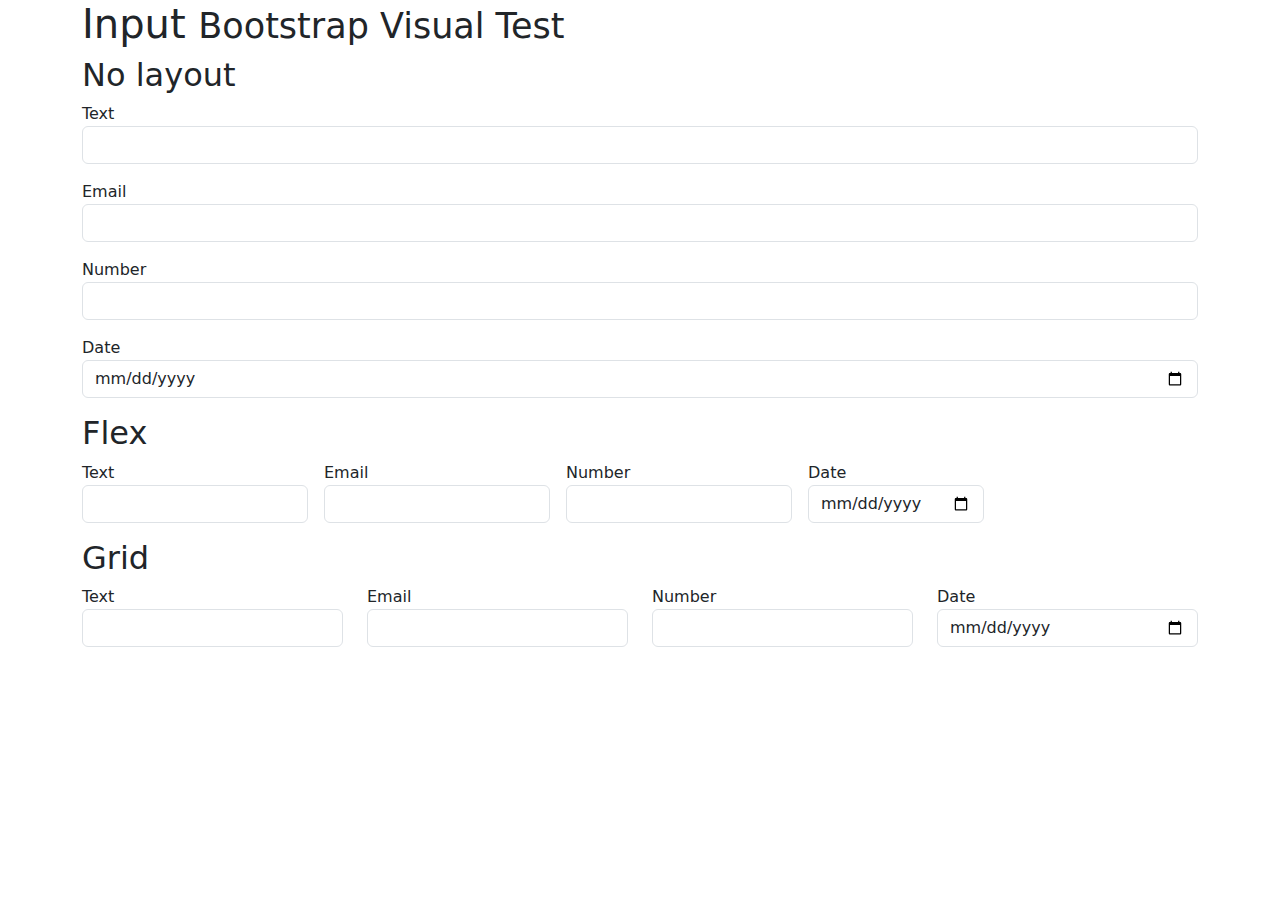
<file: bootstrap-5.3.7/js/tests/visual/input.html>
<!doctype html>
<html lang="en">
  <head>
    <meta charset="utf-8">
    <meta name="viewport" content="width=device-width, initial-scale=1">
    <link href="../../../dist/css/bootstrap.min.css" rel="stylesheet">
    <title>Form</title>
    <style></style>
  </head>
  <body>
    <div class="container">
      <h1>Input <small>Bootstrap Visual Test</small></h1>

      <h2>No layout</h2>

      <div class="mb-3">
        Text
        <input class="form-control">
      </div>
      <div class="mb-3">
        Email
        <input type="email" class="form-control">
      </div>
      <div class="mb-3">
        Number
        <input type="number" class="form-control">
      </div>
      <div class="mb-3">
        Date
        <input type="date" class="form-control">
      </div>

      <h2>Flex</h2>

      <div class="d-flex flex-wrap gap-3 mb-3">
        <div>
          Text
          <input class="form-control">
        </div>
        <div>
          Email
          <input type="email" class="form-control">
        </div>
        <div>
          Number
          <input type="number" class="form-control">
        </div>
        <div>
          Date
          <input type="date" class="form-control">
        </div>
      </div>

      <h2>Grid</h2>

      <div class="row mb-3">
        <div class="col">
          Text
          <input class="form-control">
        </div>
        <div class="col">
          Email
          <input type="email" class="form-control">
        </div>
        <div class="col">
          Number
          <input type="number" class="form-control">
        </div>
        <div class="col">
          Date
          <input type="date" class="form-control">
        </div>
      </div>
    </div>

    <script src="../../../dist/js/bootstrap.bundle.js"></script>
  </body>
</html>
</file>
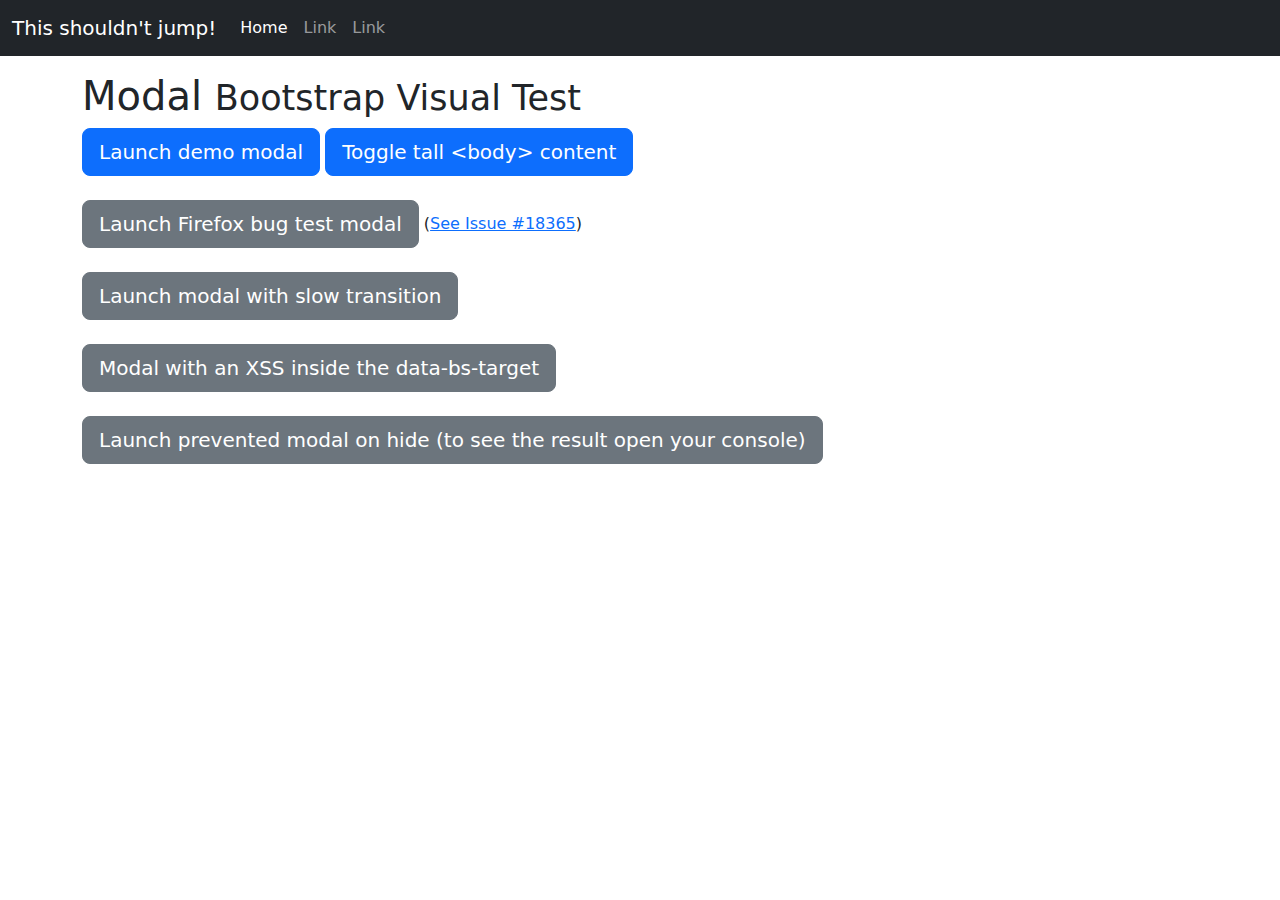
<file: bootstrap-5.3.7/js/tests/visual/modal.html>
<!doctype html>
<html lang="en">
  <head>
    <meta charset="utf-8">
    <meta name="viewport" content="width=device-width, initial-scale=1">
    <link href="../../../dist/css/bootstrap.min.css" rel="stylesheet">
    <title>Modal</title>
    <style>
      #tall {
        height: 1500px;
        width: 100px;
      }
    </style>
  </head>
  <body>
    <nav class="navbar navbar-expand-lg navbar-dark bg-dark">
      <div class="container-fluid">
        <button class="navbar-toggler" type="button" data-bs-toggle="collapse" data-bs-target="#navbarResponsive" aria-controls="navbarResponsive" aria-expanded="false" aria-label="Toggle navigation">
          <span class="navbar-toggler-icon"></span>
        </button>
        <div class="collapse navbar-collapse" id="navbarResponsive">
          <a class="navbar-brand" href="#">This shouldn't jump!</a>
          <ul class="navbar-nav">
            <li class="nav-item">
              <a class="nav-link active" href="#" aria-current="page">Home</a>
            </li>
            <li class="nav-item">
              <a class="nav-link" href="#">Link</a>
            </li>
            <li class="nav-item">
              <a class="nav-link" href="#">Link</a>
            </li>
          </ul>
        </div>
      </div>
    </nav>

    <div class="container mt-3">
      <h1>Modal <small>Bootstrap Visual Test</small></h1>

      <div class="modal fade" id="myModal" tabindex="-1" aria-labelledby="myModalLabel" aria-hidden="true">
        <div class="modal-dialog">
          <div class="modal-content">
            <div class="modal-header">
              <h1 class="modal-title fs-4" id="myModalLabel">Modal title</h1>
              <button type="button" class="btn-close" data-bs-dismiss="modal" aria-label="Close"></button>
            </div>
            <div class="modal-body">
              <h4>Text in a modal</h4>
              <p>Duis mollis, est non commodo luctus, nisi erat porttitor ligula.</p>

              <h4>Popover in a modal</h4>
              <p>This <button type="button" class="btn btn-primary" data-bs-toggle="popover" data-bs-placement="left" title="Popover title" data-bs-content="And here's some amazing content. It's very engaging. Right?">button</button> should trigger a popover on click.</p>


              <h4>Tooltips in a modal</h4>
              <p><a href="#" data-bs-toggle="tooltip" data-bs-placement="top" title="Tooltip on top">This link</a> and <a href="#" data-bs-toggle="tooltip" data-bs-placement="bottom" title="Tooltip on bottom">that link</a> should have tooltips on hover.</p>

              <div id="accordion" role="tablist">
                <div class="card" role="presentation">
                  <div class="card-header" role="tab" id="headingOne">
                    <h5 class="mb-0">
                      <a data-bs-toggle="collapse" href="#collapseOne" aria-expanded="true" aria-controls="collapseOne">
                        Collapsible Group Item #1
                      </a>
                    </h5>
                  </div>

                  <div id="collapseOne" class="collapse show" data-bs-parent="#accordion" role="tabpanel" aria-labelledby="headingOne">
                    <div class="card-body">
                      Anim pariatur cliche reprehenderit, enim eiusmod high life accusamus terry richardson ad squid. 3 wolf moon officia aute, non cupidatat skateboard dolor brunch. Food truck quinoa nesciunt laborum eiusmod. Brunch 3 wolf moon tempor, sunt aliqua put a bird on it squid single-origin coffee nulla assumenda shoreditch et. Nihil anim keffiyeh helvetica, craft beer labore wes anderson cred nesciunt sapiente ea proident. Ad vegan excepteur butcher vice lomo. Leggings occaecat craft beer farm-to-table, raw denim aesthetic synth nesciunt you probably haven't heard of them accusamus labore sustainable VHS.
                    </div>
                  </div>
                </div>
                <div class="card" role="presentation">
                  <div class="card-header" role="tab" id="headingTwo">
                    <h5 class="mb-0">
                      <a class="collapsed" data-bs-toggle="collapse" href="#collapseTwo" aria-expanded="false" aria-controls="collapseTwo">
                        Collapsible Group Item #2
                      </a>
                    </h5>
                  </div>
                  <div id="collapseTwo" class="collapse" data-bs-parent="#accordion" role="tabpanel" aria-labelledby="headingTwo">
                    <div class="card-body">
                      Anim pariatur cliche reprehenderit, enim eiusmod high life accusamus terry richardson ad squid. 3 wolf moon officia aute, non cupidatat skateboard dolor brunch. Food truck quinoa nesciunt laborum eiusmod. Brunch 3 wolf moon tempor, sunt aliqua put a bird on it squid single-origin coffee nulla assumenda shoreditch et. Nihil anim keffiyeh helvetica, craft beer labore wes anderson cred nesciunt sapiente ea proident. Ad vegan excepteur butcher vice lomo. Leggings occaecat craft beer farm-to-table, raw denim aesthetic synth nesciunt you probably haven't heard of them accusamus labore sustainable VHS.
                    </div>
                  </div>
                </div>
                <div class="card" role="presentation">
                  <div class="card-header" role="tab" id="headingThree">
                    <h5 class="mb-0">
                      <a class="collapsed" data-bs-toggle="collapse" href="#collapseThree" aria-expanded="false" aria-controls="collapseThree">
                        Collapsible Group Item #3
                      </a>
                    </h5>
                  </div>
                  <div id="collapseThree" class="collapse" data-bs-parent="#accordion" role="tabpanel" aria-labelledby="headingThree">
                    <div class="card-body">
                      Anim pariatur cliche reprehenderit, enim eiusmod high life accusamus terry richardson ad squid. 3 wolf moon officia aute, non cupidatat skateboard dolor brunch. Food truck quinoa nesciunt laborum eiusmod. Brunch 3 wolf moon tempor, sunt aliqua put a bird on it squid single-origin coffee nulla assumenda shoreditch et. Nihil anim keffiyeh helvetica, craft beer labore wes anderson cred nesciunt sapiente ea proident. Ad vegan excepteur butcher vice lomo. Leggings occaecat craft beer farm-to-table, raw denim aesthetic synth nesciunt you probably haven't heard of them accusamus labore sustainable VHS.
                    </div>
                  </div>
                </div>
              </div>

              <hr>

              <h4>Overflowing text to show scroll behavior</h4>
              <p>Cras mattis consectetur purus sit amet fermentum. Cras justo odio, dapibus ac facilisis in, egestas eget quam. Morbi leo risus, porta ac consectetur ac, vestibulum at eros.</p>
              <p>Praesent commodo cursus magna, vel scelerisque nisl consectetur et. Vivamus sagittis lacus vel augue laoreet rutrum faucibus dolor auctor.</p>
              <p>Aenean lacinia bibendum nulla sed consectetur. Praesent commodo cursus magna, vel scelerisque nisl consectetur et. Donec sed odio dui. Donec ullamcorper nulla non metus auctor fringilla.</p>
              <p>Cras mattis consectetur purus sit amet fermentum. Cras justo odio, dapibus ac facilisis in, egestas eget quam. Morbi leo risus, porta ac consectetur ac, vestibulum at eros.</p>
              <p>Praesent commodo cursus magna, vel scelerisque nisl consectetur et. Vivamus sagittis lacus vel augue laoreet rutrum faucibus dolor auctor.</p>
              <p>Aenean lacinia bibendum nulla sed consectetur. Praesent commodo cursus magna, vel scelerisque nisl consectetur et. Donec sed odio dui. Donec ullamcorper nulla non metus auctor fringilla.</p>
              <p>Cras mattis consectetur purus sit amet fermentum. Cras justo odio, dapibus ac facilisis in, egestas eget quam. Morbi leo risus, porta ac consectetur ac, vestibulum at eros.</p>
              <p>Praesent commodo cursus magna, vel scelerisque nisl consectetur et. Vivamus sagittis lacus vel augue laoreet rutrum faucibus dolor auctor.</p>
              <p>Aenean lacinia bibendum nulla sed consectetur. Praesent commodo cursus magna, vel scelerisque nisl consectetur et. Donec sed odio dui. Donec ullamcorper nulla non metus auctor fringilla.</p>
            </div>
            <div class="modal-footer">
              <button type="button" class="btn btn-secondary" data-bs-dismiss="modal">Close</button>
              <button type="button" class="btn btn-primary">Save changes</button>
            </div>
          </div>
        </div>
      </div>

      <div class="modal fade" id="firefoxModal" tabindex="-1" aria-labelledby="firefoxModalLabel" aria-hidden="true">
        <div class="modal-dialog">
          <div class="modal-content">
            <div class="modal-header">
              <h1 class="modal-title fs-4" id="firefoxModalLabel">Firefox Bug Test</h1>
              <button type="button" class="btn-close" data-bs-dismiss="modal" aria-label="Close"></button>
            </div>
            <div class="modal-body">
              <ol>
                <li>Ensure you're using Firefox.</li>
                <li>Open a new tab and then switch back to this tab.</li>
                <li>Click into this input: <input type="text" id="ff-bug-input"></li>
                <li>Switch to the other tab and then back to this tab.</li>
              </ol>
              <p>Test result: <strong id="ff-bug-test-result"></strong></p>
            </div>
            <div class="modal-footer">
              <button type="button" class="btn btn-secondary" data-bs-dismiss="modal">Close</button>
              <button type="button" class="btn btn-primary">Save changes</button>
            </div>
          </div>
        </div>
      </div>

      <div class="modal fade" id="slowModal" tabindex="-1" aria-labelledby="slowModalLabel" aria-hidden="true" style="transition-duration: 5s;">
        <div class="modal-dialog" style="transition-duration: inherit;">
          <div class="modal-content">
            <div class="modal-header">
              <h1 class="modal-title fs-4" id="slowModalLabel">Lorem slowly</h1>
              <button type="button" class="btn-close" data-bs-dismiss="modal" aria-label="Close"></button>
            </div>
            <div class="modal-body">
              <p>Cum sociis natoque penatibus et magnis dis parturient montes, nascetur ridiculus mus. Duis mollis, est non commodo luctus, nisi erat porttitor ligula, eget lacinia odio sem nec elit. Donec sed odio dui. Nullam quis risus eget urna mollis ornare vel eu leo. Nulla vitae elit libero, a pharetra augue.</p>
            </div>
            <div class="modal-footer">
              <button type="button" class="btn btn-secondary" data-bs-dismiss="modal">Close</button>
              <button type="button" class="btn btn-primary">Save changes</button>
            </div>
          </div>
        </div>
      </div>

      <button type="button" class="btn btn-primary btn-lg" data-bs-toggle="modal" data-bs-target="#myModal">
        Launch demo modal
      </button>

      <button type="button" class="btn btn-primary btn-lg" id="tall-toggle">
        Toggle tall &lt;body&gt; content
      </button>

      <br><br>

      <button type="button" class="btn btn-secondary btn-lg" data-bs-toggle="modal" data-bs-target="#firefoxModal">
        Launch Firefox bug test modal
      </button>
      (<a href="https://github.com/twbs/bootstrap/issues/18365">See Issue #18365</a>)

      <br><br>

      <button type="button" class="btn btn-secondary btn-lg" data-bs-toggle="modal" data-bs-target="#slowModal">
        Launch modal with slow transition
      </button>

      <br><br>

      <div class="text-bg-dark p-2" id="tall" style="display: none;">
        Tall body content to force the page to have a scrollbar.
      </div>

      <button type="button" class="btn btn-secondary btn-lg" data-bs-toggle="modal" data-bs-target="&#x3C;div class=&#x22;modal fade the-bad&#x22; tabindex=&#x22;-1&#x22;&#x3E;&#x3C;div class=&#x22;modal-dialog&#x22;&#x3E;&#x3C;div class=&#x22;modal-content&#x22;&#x3E;&#x3C;div class=&#x22;modal-header&#x22;&#x3E;&#x3C;button type=&#x22;button&#x22; class=&#x22;btn-close&#x22; data-bs-dismiss=&#x22;modal&#x22; aria-label=&#x22;Close&#x22;&#x3E;&#x3C;span aria-hidden=&#x22;true&#x22;&#x3E;&#x26;times;&#x3C;/span&#x3E;&#x3C;/button&#x3E;&#x3C;h1 class=&#x22;modal-title fs-4&#x22;&#x3E;The Bad Modal&#x3C;/h1&#x3E;&#x3C;/div&#x3E;&#x3C;div class=&#x22;modal-body&#x22;&#x3E;This modal&#x27;s HTTML source code is declared inline, inside the data-bs-target attribute of it&#x27;s show-button&#x3C;/div&#x3E;&#x3C;/div&#x3E;&#x3C;/div&#x3E;&#x3C;/div&#x3E;">
        Modal with an XSS inside the data-bs-target
      </button>

      <br><br>

      <button type="button" class="btn btn-secondary btn-lg" id="btnPreventModal">
        Launch prevented modal on hide (to see the result open your console)
      </button>
    </div>

    <script src="../../../dist/js/bootstrap.bundle.js"></script>
    <script>
      /* global bootstrap: false */

      const ffBugTestResult = document.getElementById('ff-bug-test-result')
      const firefoxTestDone = false

      function reportFirefoxTestResult(result) {
        if (!firefoxTestDone) {
          ffBugTestResult.classList.add(result ? 'text-success' : 'text-danger')
          ffBugTestResult.textContent = result ? 'PASS' : 'FAIL'
        }
      }

      document.querySelectorAll('[data-bs-toggle="popover"]').forEach(popoverEl => new bootstrap.Popover(popoverEl))

      document.querySelectorAll('[data-bs-toggle="tooltip"]').forEach(tooltipEl => new bootstrap.Tooltip(tooltipEl))

      const tall = document.getElementById('tall')
      document.getElementById('tall-toggle').addEventListener('click', () => {
        tall.style.display = tall.style.display === 'none' ? 'block' : 'none'
      })

      const ffBugInput = document.getElementById('ff-bug-input')
      const firefoxModal = document.getElementById('firefoxModal')
      function handlerClickFfBugInput() {
        firefoxModal.addEventListener('focus', reportFirefoxTestResult.bind(false))
        ffBugInput.addEventListener('focus', reportFirefoxTestResult.bind(true))
        ffBugInput.removeEventListener('focus', handlerClickFfBugInput)
      }

      ffBugInput.addEventListener('focus', handlerClickFfBugInput)

      const modalFf = new bootstrap.Modal(firefoxModal)

      document.getElementById('btnPreventModal').addEventListener('click', () => {
        const shownFirefoxModal = () => {
          modalFf.hide()
          firefoxModal.removeEventListener('shown.bs.modal', hideFirefoxModal)
        }

        const hideFirefoxModal = event => {
          event.preventDefault()
          firefoxModal.removeEventListener('hide.bs.modal', hideFirefoxModal)

          if (modalFf._isTransitioning) {
            console.error('Modal plugin should not set _isTransitioning when hide event is prevented')
          } else {
            console.log('Test passed')
            modalFf.hide() // work as expected
          }
        }

        firefoxModal.addEventListener('shown.bs.modal', shownFirefoxModal)
        firefoxModal.addEventListener('hide.bs.modal', hideFirefoxModal)
        modalFf.show()
      })

      // Test transition duration
      let t0
      let t1
      const slowModal = document.getElementById('slowModal')

      slowModal.addEventListener('shown.bs.modal', () => {
        t1 = performance.now()
        console.log(`transition-duration took ${t1 - t0}ms.`)
      })

      slowModal.addEventListener('show.bs.modal', () => {
        t0 = performance.now()
      })
    </script>
  </body>
</html>
</file>
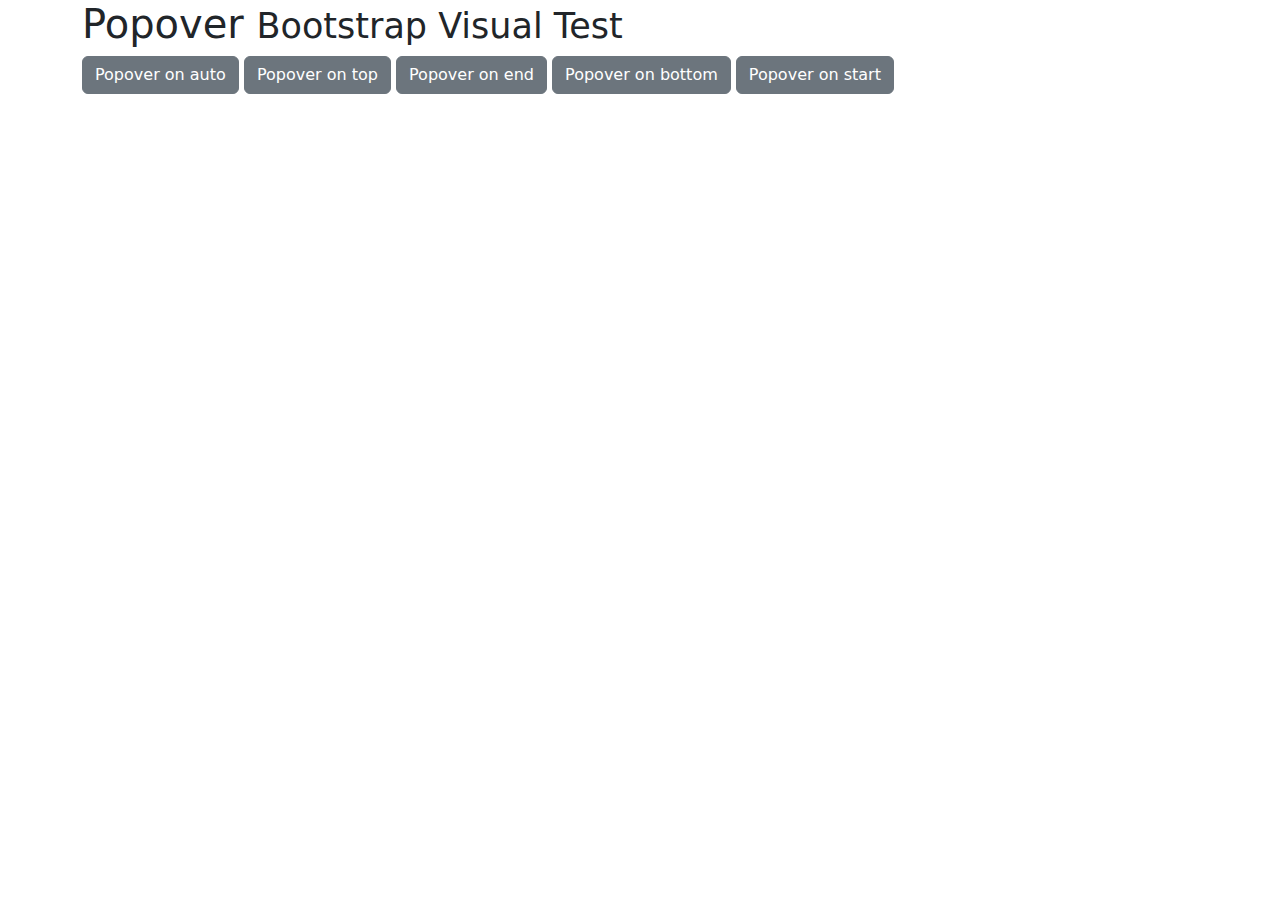
<file: bootstrap-5.3.7/js/tests/visual/popover.html>
<!doctype html>
<html lang="en">
  <head>
    <meta charset="utf-8">
    <meta name="viewport" content="width=device-width, initial-scale=1">
    <link href="../../../dist/css/bootstrap.min.css" rel="stylesheet">
    <title>Popover</title>
  </head>
  <body>
    <div class="container">
      <h1>Popover <small>Bootstrap Visual Test</small></h1>

      <button type="button" class="btn btn-secondary" data-bs-container="body" data-bs-toggle="popover" data-bs-placement="auto" data-bs-content="Vivamus sagittis lacus vel augue laoreet rutrum faucibus.">
        Popover on auto
      </button>

      <button type="button" class="btn btn-secondary" data-bs-container="body" data-bs-toggle="popover" data-bs-placement="top" data-bs-content="Default placement was on top but not enough place">
        Popover on top
      </button>

      <button type="button" class="btn btn-secondary" data-bs-container="body" data-bs-toggle="popover" data-bs-placement="right" data-bs-content="Vivamus sagittis lacus vel augue laoreet rutrum faucibus.">
        Popover on end
      </button>

      <button type="button" class="btn btn-secondary" data-bs-container="body" data-bs-toggle="popover" data-bs-placement="bottom" data-bs-content="Vivamus sagittis lacus vel augue laoreet rutrum faucibus.">
        Popover on bottom
      </button>

      <button type="button" class="btn btn-secondary" data-bs-container="body" data-bs-toggle="popover" data-bs-placement="left" data-bs-content="Vivamus sagittis lacus vel augue laoreet rutrum faucibus.">
        Popover on start
      </button>
    </div>

    <script src="../../../dist/js/bootstrap.bundle.js"></script>
    <script>
      /* global bootstrap: false */

      document.querySelectorAll('[data-bs-toggle="popover"]').forEach(popoverEl => new bootstrap.Popover(popoverEl))
    </script>
  </body>
</html>
</file>
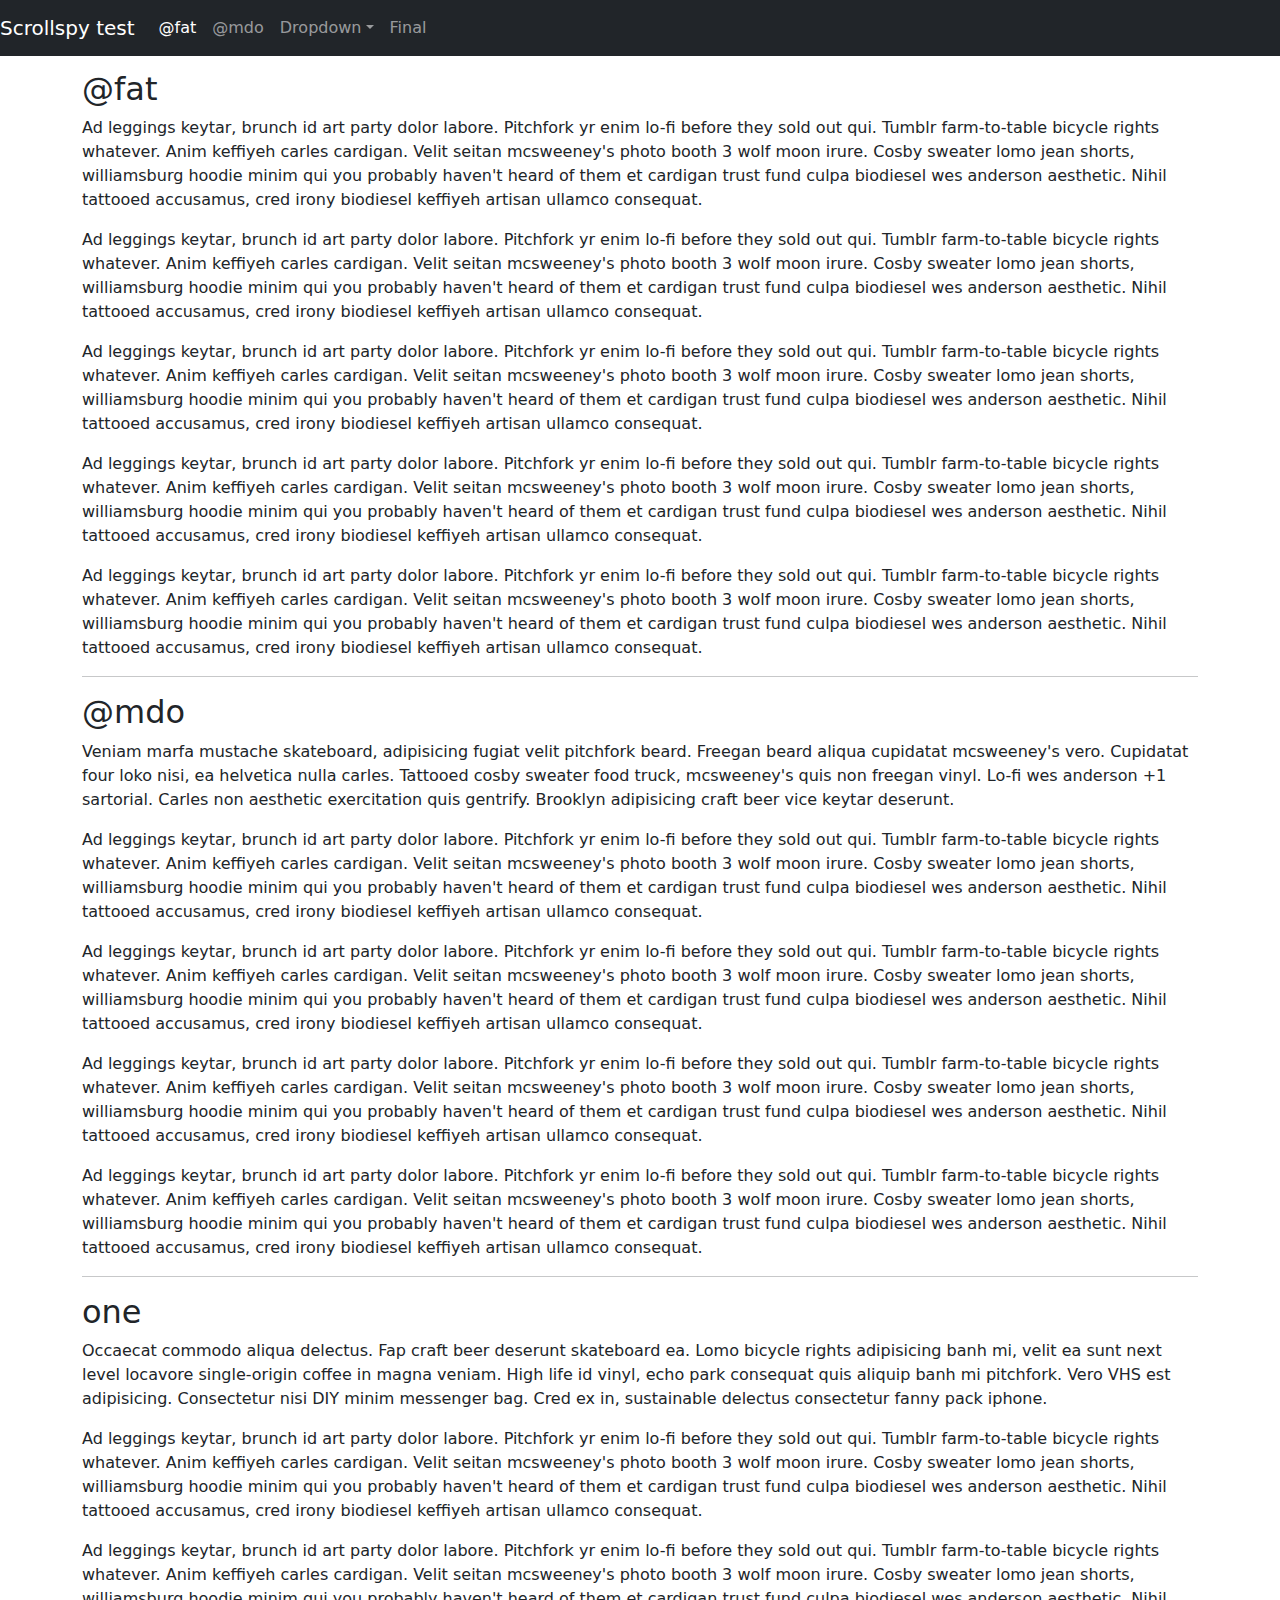
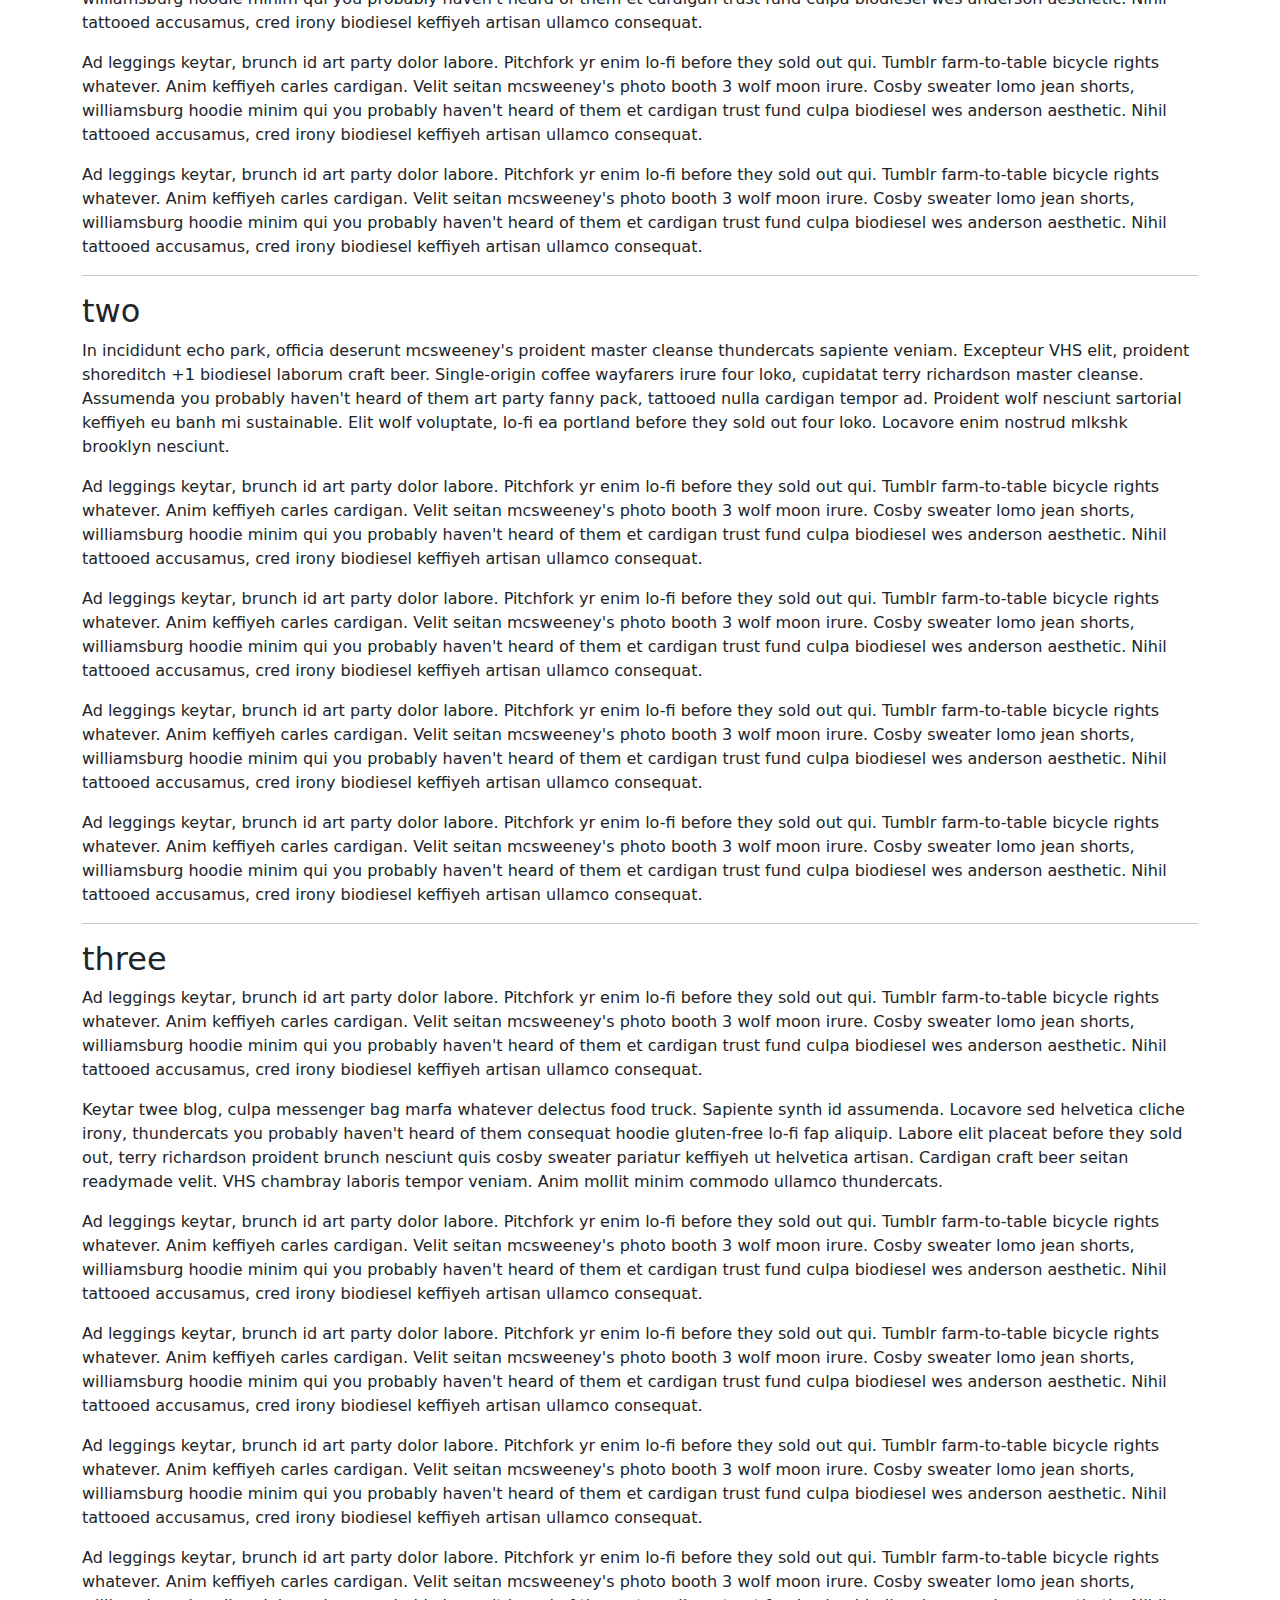
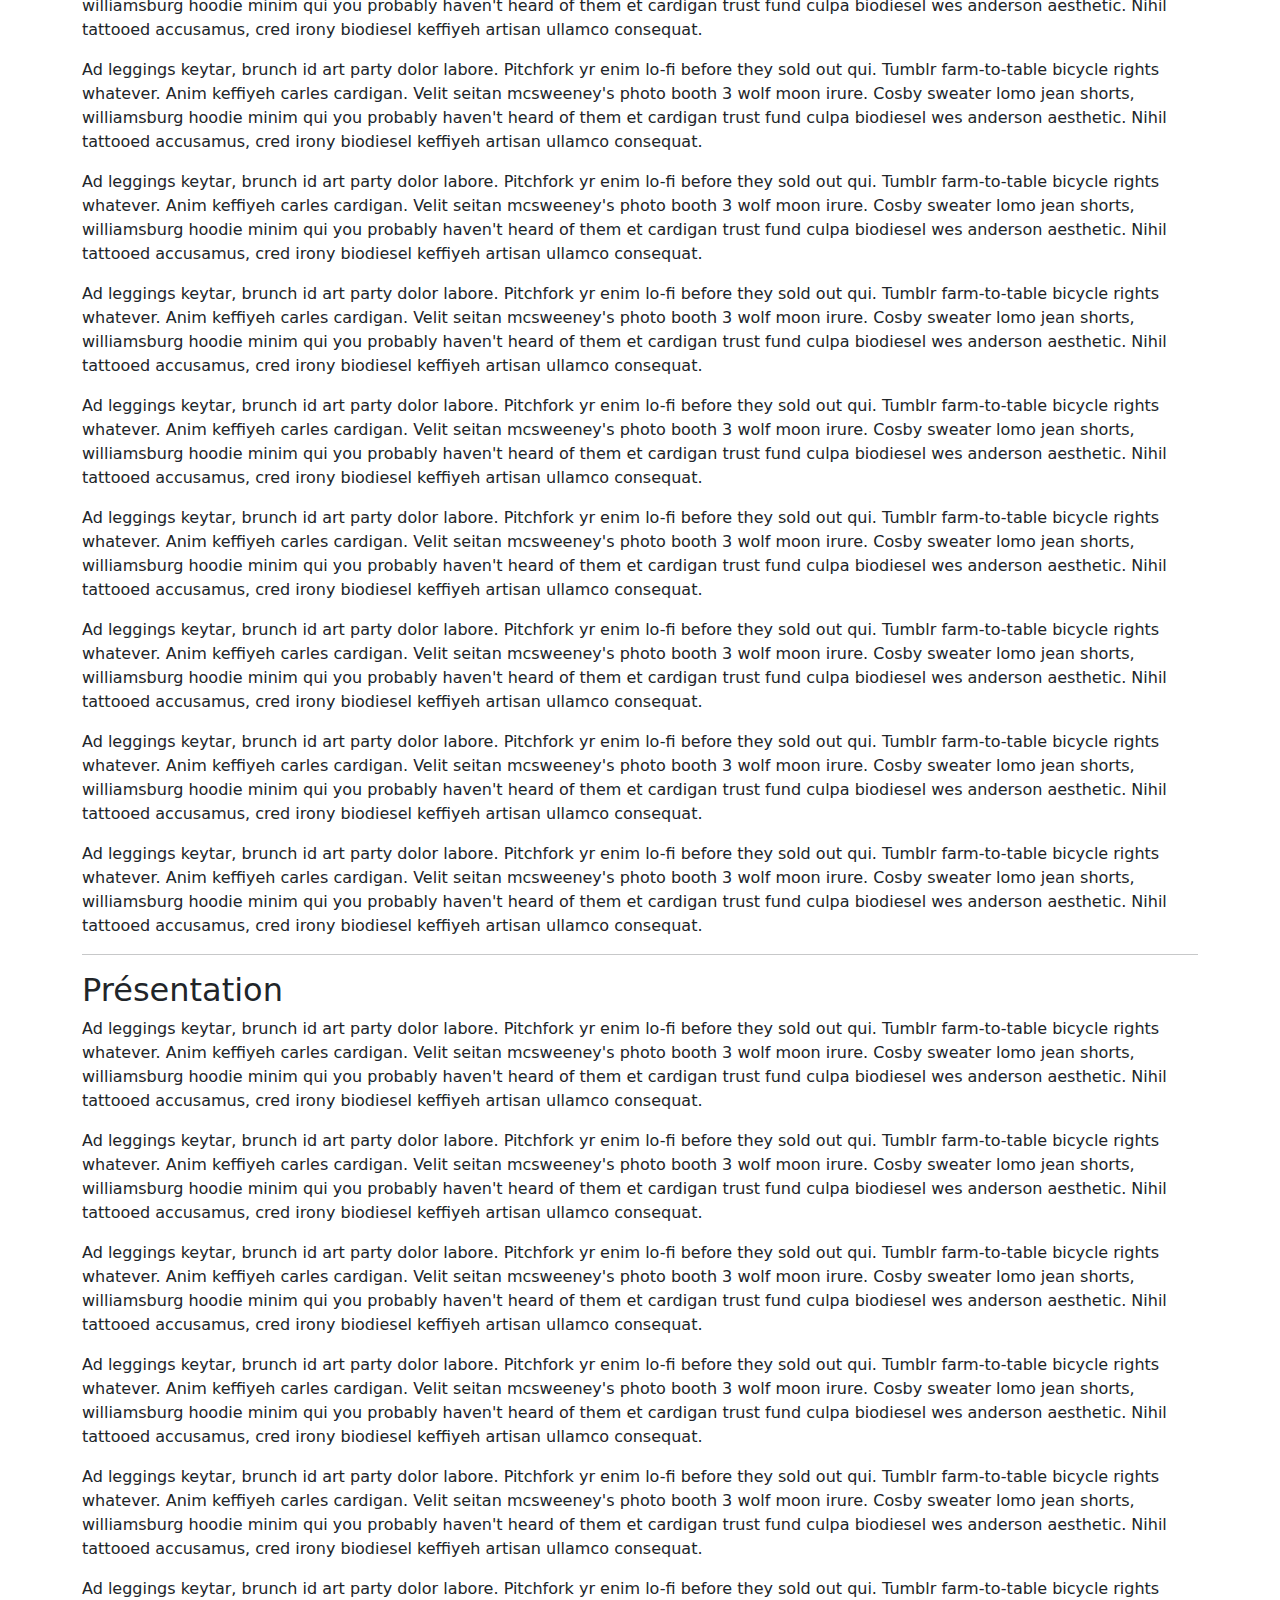
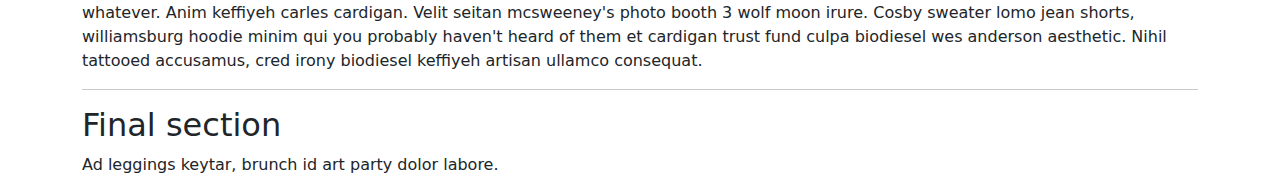
<file: bootstrap-5.3.7/js/tests/visual/scrollspy.html>
<!doctype html>
<html lang="en">
  <head>
    <meta charset="utf-8">
    <meta name="viewport" content="width=device-width, initial-scale=1">
    <link href="../../../dist/css/bootstrap.min.css" rel="stylesheet">
    <title>Scrollspy</title>
    <style>
      body { padding-top: 70px; }
    </style>
  </head>
  <body data-bs-spy="scroll" data-bs-target=".navbar" data-bs-offset="70">
    <nav class="navbar navbar-expand-md navbar-dark bg-dark fixed-top">
      <a class="navbar-brand" href="#">Scrollspy test</a>
      <button class="navbar-toggler" type="button" data-bs-toggle="collapse" data-bs-target="#navbarSupportedContent" aria-controls="navbarSupportedContent" aria-expanded="false" aria-label="Toggle navigation">
        <span class="navbar-toggler-icon"></span>
      </button>
      <div class="navbar-collapse collapse" id="navbarSupportedContent">
        <ul class="navbar-nav me-auto">
          <li class="nav-item">
            <a class="nav-link" href="#fat">@fat</a>
          </li>
          <li class="nav-item">
            <a class="nav-link" href="#mdo">@mdo</a>
          </li>
          <li class="nav-item dropdown">
            <a class="nav-link dropdown-toggle" href="#" data-bs-toggle="dropdown" aria-expanded="false">Dropdown</a>
            <ul class="dropdown-menu">
              <li><a class="dropdown-item" href="#one">One</a></li>
              <li><a class="dropdown-item" href="#two">Two</a></li>
              <li><a class="dropdown-item" href="#three">Three</a></li>
              <li><a class="dropdown-item" href="#présentation">Présentation</a></li>
            </ul>
          </li>
          <li class="nav-item">
            <a class="nav-link" href="#final">Final</a>
          </li>
        </ul>
      </div>
    </nav>
    <div class="container">
      <h2 id="fat">@fat</h2>
      <p>Ad leggings keytar, brunch id art party dolor labore. Pitchfork yr enim lo-fi before they sold out qui. Tumblr farm-to-table bicycle rights whatever. Anim keffiyeh carles cardigan. Velit seitan mcsweeney's photo booth 3 wolf moon irure. Cosby sweater lomo jean shorts, williamsburg hoodie minim qui you probably haven't heard of them et cardigan trust fund culpa biodiesel wes anderson aesthetic. Nihil tattooed accusamus, cred irony biodiesel keffiyeh artisan ullamco consequat.</p>
      <p>Ad leggings keytar, brunch id art party dolor labore. Pitchfork yr enim lo-fi before they sold out qui. Tumblr farm-to-table bicycle rights whatever. Anim keffiyeh carles cardigan. Velit seitan mcsweeney's photo booth 3 wolf moon irure. Cosby sweater lomo jean shorts, williamsburg hoodie minim qui you probably haven't heard of them et cardigan trust fund culpa biodiesel wes anderson aesthetic. Nihil tattooed accusamus, cred irony biodiesel keffiyeh artisan ullamco consequat.</p>
      <p>Ad leggings keytar, brunch id art party dolor labore. Pitchfork yr enim lo-fi before they sold out qui. Tumblr farm-to-table bicycle rights whatever. Anim keffiyeh carles cardigan. Velit seitan mcsweeney's photo booth 3 wolf moon irure. Cosby sweater lomo jean shorts, williamsburg hoodie minim qui you probably haven't heard of them et cardigan trust fund culpa biodiesel wes anderson aesthetic. Nihil tattooed accusamus, cred irony biodiesel keffiyeh artisan ullamco consequat.</p>
      <p>Ad leggings keytar, brunch id art party dolor labore. Pitchfork yr enim lo-fi before they sold out qui. Tumblr farm-to-table bicycle rights whatever. Anim keffiyeh carles cardigan. Velit seitan mcsweeney's photo booth 3 wolf moon irure. Cosby sweater lomo jean shorts, williamsburg hoodie minim qui you probably haven't heard of them et cardigan trust fund culpa biodiesel wes anderson aesthetic. Nihil tattooed accusamus, cred irony biodiesel keffiyeh artisan ullamco consequat.</p>
      <p>Ad leggings keytar, brunch id art party dolor labore. Pitchfork yr enim lo-fi before they sold out qui. Tumblr farm-to-table bicycle rights whatever. Anim keffiyeh carles cardigan. Velit seitan mcsweeney's photo booth 3 wolf moon irure. Cosby sweater lomo jean shorts, williamsburg hoodie minim qui you probably haven't heard of them et cardigan trust fund culpa biodiesel wes anderson aesthetic. Nihil tattooed accusamus, cred irony biodiesel keffiyeh artisan ullamco consequat.</p>
      <hr>
      <h2 id="mdo">@mdo</h2>
      <p>Veniam marfa mustache skateboard, adipisicing fugiat velit pitchfork beard. Freegan beard aliqua cupidatat mcsweeney's vero. Cupidatat four loko nisi, ea helvetica nulla carles. Tattooed cosby sweater food truck, mcsweeney's quis non freegan vinyl. Lo-fi wes anderson +1 sartorial. Carles non aesthetic exercitation quis gentrify. Brooklyn adipisicing craft beer vice keytar deserunt.</p>
      <p>Ad leggings keytar, brunch id art party dolor labore. Pitchfork yr enim lo-fi before they sold out qui. Tumblr farm-to-table bicycle rights whatever. Anim keffiyeh carles cardigan. Velit seitan mcsweeney's photo booth 3 wolf moon irure. Cosby sweater lomo jean shorts, williamsburg hoodie minim qui you probably haven't heard of them et cardigan trust fund culpa biodiesel wes anderson aesthetic. Nihil tattooed accusamus, cred irony biodiesel keffiyeh artisan ullamco consequat.</p>
      <p>Ad leggings keytar, brunch id art party dolor labore. Pitchfork yr enim lo-fi before they sold out qui. Tumblr farm-to-table bicycle rights whatever. Anim keffiyeh carles cardigan. Velit seitan mcsweeney's photo booth 3 wolf moon irure. Cosby sweater lomo jean shorts, williamsburg hoodie minim qui you probably haven't heard of them et cardigan trust fund culpa biodiesel wes anderson aesthetic. Nihil tattooed accusamus, cred irony biodiesel keffiyeh artisan ullamco consequat.</p>
      <p>Ad leggings keytar, brunch id art party dolor labore. Pitchfork yr enim lo-fi before they sold out qui. Tumblr farm-to-table bicycle rights whatever. Anim keffiyeh carles cardigan. Velit seitan mcsweeney's photo booth 3 wolf moon irure. Cosby sweater lomo jean shorts, williamsburg hoodie minim qui you probably haven't heard of them et cardigan trust fund culpa biodiesel wes anderson aesthetic. Nihil tattooed accusamus, cred irony biodiesel keffiyeh artisan ullamco consequat.</p>
      <p>Ad leggings keytar, brunch id art party dolor labore. Pitchfork yr enim lo-fi before they sold out qui. Tumblr farm-to-table bicycle rights whatever. Anim keffiyeh carles cardigan. Velit seitan mcsweeney's photo booth 3 wolf moon irure. Cosby sweater lomo jean shorts, williamsburg hoodie minim qui you probably haven't heard of them et cardigan trust fund culpa biodiesel wes anderson aesthetic. Nihil tattooed accusamus, cred irony biodiesel keffiyeh artisan ullamco consequat.</p>
      <hr>
      <h2 id="one">one</h2>
      <p>Occaecat commodo aliqua delectus. Fap craft beer deserunt skateboard ea. Lomo bicycle rights adipisicing banh mi, velit ea sunt next level locavore single-origin coffee in magna veniam. High life id vinyl, echo park consequat quis aliquip banh mi pitchfork. Vero VHS est adipisicing. Consectetur nisi DIY minim messenger bag. Cred ex in, sustainable delectus consectetur fanny pack iphone.</p>
      <p>Ad leggings keytar, brunch id art party dolor labore. Pitchfork yr enim lo-fi before they sold out qui. Tumblr farm-to-table bicycle rights whatever. Anim keffiyeh carles cardigan. Velit seitan mcsweeney's photo booth 3 wolf moon irure. Cosby sweater lomo jean shorts, williamsburg hoodie minim qui you probably haven't heard of them et cardigan trust fund culpa biodiesel wes anderson aesthetic. Nihil tattooed accusamus, cred irony biodiesel keffiyeh artisan ullamco consequat.</p>
      <p>Ad leggings keytar, brunch id art party dolor labore. Pitchfork yr enim lo-fi before they sold out qui. Tumblr farm-to-table bicycle rights whatever. Anim keffiyeh carles cardigan. Velit seitan mcsweeney's photo booth 3 wolf moon irure. Cosby sweater lomo jean shorts, williamsburg hoodie minim qui you probably haven't heard of them et cardigan trust fund culpa biodiesel wes anderson aesthetic. Nihil tattooed accusamus, cred irony biodiesel keffiyeh artisan ullamco consequat.</p>
      <p>Ad leggings keytar, brunch id art party dolor labore. Pitchfork yr enim lo-fi before they sold out qui. Tumblr farm-to-table bicycle rights whatever. Anim keffiyeh carles cardigan. Velit seitan mcsweeney's photo booth 3 wolf moon irure. Cosby sweater lomo jean shorts, williamsburg hoodie minim qui you probably haven't heard of them et cardigan trust fund culpa biodiesel wes anderson aesthetic. Nihil tattooed accusamus, cred irony biodiesel keffiyeh artisan ullamco consequat.</p>
      <p>Ad leggings keytar, brunch id art party dolor labore. Pitchfork yr enim lo-fi before they sold out qui. Tumblr farm-to-table bicycle rights whatever. Anim keffiyeh carles cardigan. Velit seitan mcsweeney's photo booth 3 wolf moon irure. Cosby sweater lomo jean shorts, williamsburg hoodie minim qui you probably haven't heard of them et cardigan trust fund culpa biodiesel wes anderson aesthetic. Nihil tattooed accusamus, cred irony biodiesel keffiyeh artisan ullamco consequat.</p>
      <hr>
      <h2 id="two">two</h2>
      <p>In incididunt echo park, officia deserunt mcsweeney's proident master cleanse thundercats sapiente veniam. Excepteur VHS elit, proident shoreditch +1 biodiesel laborum craft beer. Single-origin coffee wayfarers irure four loko, cupidatat terry richardson master cleanse. Assumenda you probably haven't heard of them art party fanny pack, tattooed nulla cardigan tempor ad. Proident wolf nesciunt sartorial keffiyeh eu banh mi sustainable. Elit wolf voluptate, lo-fi ea portland before they sold out four loko. Locavore enim nostrud mlkshk brooklyn nesciunt.</p>
      <p>Ad leggings keytar, brunch id art party dolor labore. Pitchfork yr enim lo-fi before they sold out qui. Tumblr farm-to-table bicycle rights whatever. Anim keffiyeh carles cardigan. Velit seitan mcsweeney's photo booth 3 wolf moon irure. Cosby sweater lomo jean shorts, williamsburg hoodie minim qui you probably haven't heard of them et cardigan trust fund culpa biodiesel wes anderson aesthetic. Nihil tattooed accusamus, cred irony biodiesel keffiyeh artisan ullamco consequat.</p>
      <p>Ad leggings keytar, brunch id art party dolor labore. Pitchfork yr enim lo-fi before they sold out qui. Tumblr farm-to-table bicycle rights whatever. Anim keffiyeh carles cardigan. Velit seitan mcsweeney's photo booth 3 wolf moon irure. Cosby sweater lomo jean shorts, williamsburg hoodie minim qui you probably haven't heard of them et cardigan trust fund culpa biodiesel wes anderson aesthetic. Nihil tattooed accusamus, cred irony biodiesel keffiyeh artisan ullamco consequat.</p>
      <p>Ad leggings keytar, brunch id art party dolor labore. Pitchfork yr enim lo-fi before they sold out qui. Tumblr farm-to-table bicycle rights whatever. Anim keffiyeh carles cardigan. Velit seitan mcsweeney's photo booth 3 wolf moon irure. Cosby sweater lomo jean shorts, williamsburg hoodie minim qui you probably haven't heard of them et cardigan trust fund culpa biodiesel wes anderson aesthetic. Nihil tattooed accusamus, cred irony biodiesel keffiyeh artisan ullamco consequat.</p>
      <p>Ad leggings keytar, brunch id art party dolor labore. Pitchfork yr enim lo-fi before they sold out qui. Tumblr farm-to-table bicycle rights whatever. Anim keffiyeh carles cardigan. Velit seitan mcsweeney's photo booth 3 wolf moon irure. Cosby sweater lomo jean shorts, williamsburg hoodie minim qui you probably haven't heard of them et cardigan trust fund culpa biodiesel wes anderson aesthetic. Nihil tattooed accusamus, cred irony biodiesel keffiyeh artisan ullamco consequat.</p>
      <hr>
      <h2 id="three">three</h2>
      <p>Ad leggings keytar, brunch id art party dolor labore. Pitchfork yr enim lo-fi before they sold out qui. Tumblr farm-to-table bicycle rights whatever. Anim keffiyeh carles cardigan. Velit seitan mcsweeney's photo booth 3 wolf moon irure. Cosby sweater lomo jean shorts, williamsburg hoodie minim qui you probably haven't heard of them et cardigan trust fund culpa biodiesel wes anderson aesthetic. Nihil tattooed accusamus, cred irony biodiesel keffiyeh artisan ullamco consequat.</p>
      <p>Keytar twee blog, culpa messenger bag marfa whatever delectus food truck. Sapiente synth id assumenda. Locavore sed helvetica cliche irony, thundercats you probably haven't heard of them consequat hoodie gluten-free lo-fi fap aliquip. Labore elit placeat before they sold out, terry richardson proident brunch nesciunt quis cosby sweater pariatur keffiyeh ut helvetica artisan. Cardigan craft beer seitan readymade velit. VHS chambray laboris tempor veniam. Anim mollit minim commodo ullamco thundercats.</p>
      <p>Ad leggings keytar, brunch id art party dolor labore. Pitchfork yr enim lo-fi before they sold out qui. Tumblr farm-to-table bicycle rights whatever. Anim keffiyeh carles cardigan. Velit seitan mcsweeney's photo booth 3 wolf moon irure. Cosby sweater lomo jean shorts, williamsburg hoodie minim qui you probably haven't heard of them et cardigan trust fund culpa biodiesel wes anderson aesthetic. Nihil tattooed accusamus, cred irony biodiesel keffiyeh artisan ullamco consequat.</p>
      <p>Ad leggings keytar, brunch id art party dolor labore. Pitchfork yr enim lo-fi before they sold out qui. Tumblr farm-to-table bicycle rights whatever. Anim keffiyeh carles cardigan. Velit seitan mcsweeney's photo booth 3 wolf moon irure. Cosby sweater lomo jean shorts, williamsburg hoodie minim qui you probably haven't heard of them et cardigan trust fund culpa biodiesel wes anderson aesthetic. Nihil tattooed accusamus, cred irony biodiesel keffiyeh artisan ullamco consequat.</p>
      <p>Ad leggings keytar, brunch id art party dolor labore. Pitchfork yr enim lo-fi before they sold out qui. Tumblr farm-to-table bicycle rights whatever. Anim keffiyeh carles cardigan. Velit seitan mcsweeney's photo booth 3 wolf moon irure. Cosby sweater lomo jean shorts, williamsburg hoodie minim qui you probably haven't heard of them et cardigan trust fund culpa biodiesel wes anderson aesthetic. Nihil tattooed accusamus, cred irony biodiesel keffiyeh artisan ullamco consequat.</p>
      <p>Ad leggings keytar, brunch id art party dolor labore. Pitchfork yr enim lo-fi before they sold out qui. Tumblr farm-to-table bicycle rights whatever. Anim keffiyeh carles cardigan. Velit seitan mcsweeney's photo booth 3 wolf moon irure. Cosby sweater lomo jean shorts, williamsburg hoodie minim qui you probably haven't heard of them et cardigan trust fund culpa biodiesel wes anderson aesthetic. Nihil tattooed accusamus, cred irony biodiesel keffiyeh artisan ullamco consequat.</p>
      <p>Ad leggings keytar, brunch id art party dolor labore. Pitchfork yr enim lo-fi before they sold out qui. Tumblr farm-to-table bicycle rights whatever. Anim keffiyeh carles cardigan. Velit seitan mcsweeney's photo booth 3 wolf moon irure. Cosby sweater lomo jean shorts, williamsburg hoodie minim qui you probably haven't heard of them et cardigan trust fund culpa biodiesel wes anderson aesthetic. Nihil tattooed accusamus, cred irony biodiesel keffiyeh artisan ullamco consequat.</p>
      <p>Ad leggings keytar, brunch id art party dolor labore. Pitchfork yr enim lo-fi before they sold out qui. Tumblr farm-to-table bicycle rights whatever. Anim keffiyeh carles cardigan. Velit seitan mcsweeney's photo booth 3 wolf moon irure. Cosby sweater lomo jean shorts, williamsburg hoodie minim qui you probably haven't heard of them et cardigan trust fund culpa biodiesel wes anderson aesthetic. Nihil tattooed accusamus, cred irony biodiesel keffiyeh artisan ullamco consequat.</p>
      <p>Ad leggings keytar, brunch id art party dolor labore. Pitchfork yr enim lo-fi before they sold out qui. Tumblr farm-to-table bicycle rights whatever. Anim keffiyeh carles cardigan. Velit seitan mcsweeney's photo booth 3 wolf moon irure. Cosby sweater lomo jean shorts, williamsburg hoodie minim qui you probably haven't heard of them et cardigan trust fund culpa biodiesel wes anderson aesthetic. Nihil tattooed accusamus, cred irony biodiesel keffiyeh artisan ullamco consequat.</p>
      <p>Ad leggings keytar, brunch id art party dolor labore. Pitchfork yr enim lo-fi before they sold out qui. Tumblr farm-to-table bicycle rights whatever. Anim keffiyeh carles cardigan. Velit seitan mcsweeney's photo booth 3 wolf moon irure. Cosby sweater lomo jean shorts, williamsburg hoodie minim qui you probably haven't heard of them et cardigan trust fund culpa biodiesel wes anderson aesthetic. Nihil tattooed accusamus, cred irony biodiesel keffiyeh artisan ullamco consequat.</p>
      <p>Ad leggings keytar, brunch id art party dolor labore. Pitchfork yr enim lo-fi before they sold out qui. Tumblr farm-to-table bicycle rights whatever. Anim keffiyeh carles cardigan. Velit seitan mcsweeney's photo booth 3 wolf moon irure. Cosby sweater lomo jean shorts, williamsburg hoodie minim qui you probably haven't heard of them et cardigan trust fund culpa biodiesel wes anderson aesthetic. Nihil tattooed accusamus, cred irony biodiesel keffiyeh artisan ullamco consequat.</p>
      <p>Ad leggings keytar, brunch id art party dolor labore. Pitchfork yr enim lo-fi before they sold out qui. Tumblr farm-to-table bicycle rights whatever. Anim keffiyeh carles cardigan. Velit seitan mcsweeney's photo booth 3 wolf moon irure. Cosby sweater lomo jean shorts, williamsburg hoodie minim qui you probably haven't heard of them et cardigan trust fund culpa biodiesel wes anderson aesthetic. Nihil tattooed accusamus, cred irony biodiesel keffiyeh artisan ullamco consequat.</p>
      <p>Ad leggings keytar, brunch id art party dolor labore. Pitchfork yr enim lo-fi before they sold out qui. Tumblr farm-to-table bicycle rights whatever. Anim keffiyeh carles cardigan. Velit seitan mcsweeney's photo booth 3 wolf moon irure. Cosby sweater lomo jean shorts, williamsburg hoodie minim qui you probably haven't heard of them et cardigan trust fund culpa biodiesel wes anderson aesthetic. Nihil tattooed accusamus, cred irony biodiesel keffiyeh artisan ullamco consequat.</p>
      <p>Ad leggings keytar, brunch id art party dolor labore. Pitchfork yr enim lo-fi before they sold out qui. Tumblr farm-to-table bicycle rights whatever. Anim keffiyeh carles cardigan. Velit seitan mcsweeney's photo booth 3 wolf moon irure. Cosby sweater lomo jean shorts, williamsburg hoodie minim qui you probably haven't heard of them et cardigan trust fund culpa biodiesel wes anderson aesthetic. Nihil tattooed accusamus, cred irony biodiesel keffiyeh artisan ullamco consequat.</p>
      <hr>
      <h2 id="présentation">Présentation</h2>
      <p>Ad leggings keytar, brunch id art party dolor labore. Pitchfork yr enim lo-fi before they sold out qui. Tumblr farm-to-table bicycle rights whatever. Anim keffiyeh carles cardigan. Velit seitan mcsweeney's photo booth 3 wolf moon irure. Cosby sweater lomo jean shorts, williamsburg hoodie minim qui you probably haven't heard of them et cardigan trust fund culpa biodiesel wes anderson aesthetic. Nihil tattooed accusamus, cred irony biodiesel keffiyeh artisan ullamco consequat.</p>
      <p>Ad leggings keytar, brunch id art party dolor labore. Pitchfork yr enim lo-fi before they sold out qui. Tumblr farm-to-table bicycle rights whatever. Anim keffiyeh carles cardigan. Velit seitan mcsweeney's photo booth 3 wolf moon irure. Cosby sweater lomo jean shorts, williamsburg hoodie minim qui you probably haven't heard of them et cardigan trust fund culpa biodiesel wes anderson aesthetic. Nihil tattooed accusamus, cred irony biodiesel keffiyeh artisan ullamco consequat.</p>
      <p>Ad leggings keytar, brunch id art party dolor labore. Pitchfork yr enim lo-fi before they sold out qui. Tumblr farm-to-table bicycle rights whatever. Anim keffiyeh carles cardigan. Velit seitan mcsweeney's photo booth 3 wolf moon irure. Cosby sweater lomo jean shorts, williamsburg hoodie minim qui you probably haven't heard of them et cardigan trust fund culpa biodiesel wes anderson aesthetic. Nihil tattooed accusamus, cred irony biodiesel keffiyeh artisan ullamco consequat.</p>
      <p>Ad leggings keytar, brunch id art party dolor labore. Pitchfork yr enim lo-fi before they sold out qui. Tumblr farm-to-table bicycle rights whatever. Anim keffiyeh carles cardigan. Velit seitan mcsweeney's photo booth 3 wolf moon irure. Cosby sweater lomo jean shorts, williamsburg hoodie minim qui you probably haven't heard of them et cardigan trust fund culpa biodiesel wes anderson aesthetic. Nihil tattooed accusamus, cred irony biodiesel keffiyeh artisan ullamco consequat.</p>
      <p>Ad leggings keytar, brunch id art party dolor labore. Pitchfork yr enim lo-fi before they sold out qui. Tumblr farm-to-table bicycle rights whatever. Anim keffiyeh carles cardigan. Velit seitan mcsweeney's photo booth 3 wolf moon irure. Cosby sweater lomo jean shorts, williamsburg hoodie minim qui you probably haven't heard of them et cardigan trust fund culpa biodiesel wes anderson aesthetic. Nihil tattooed accusamus, cred irony biodiesel keffiyeh artisan ullamco consequat.</p>
      <p>Ad leggings keytar, brunch id art party dolor labore. Pitchfork yr enim lo-fi before they sold out qui. Tumblr farm-to-table bicycle rights whatever. Anim keffiyeh carles cardigan. Velit seitan mcsweeney's photo booth 3 wolf moon irure. Cosby sweater lomo jean shorts, williamsburg hoodie minim qui you probably haven't heard of them et cardigan trust fund culpa biodiesel wes anderson aesthetic. Nihil tattooed accusamus, cred irony biodiesel keffiyeh artisan ullamco consequat.</p>
      <hr>
      <h2 id="final">Final section</h2>
      <p>Ad leggings keytar, brunch id art party dolor labore.</p>
    </div>

    <script src="../../../dist/js/bootstrap.bundle.js"></script>
  </body>
</html>
</file>
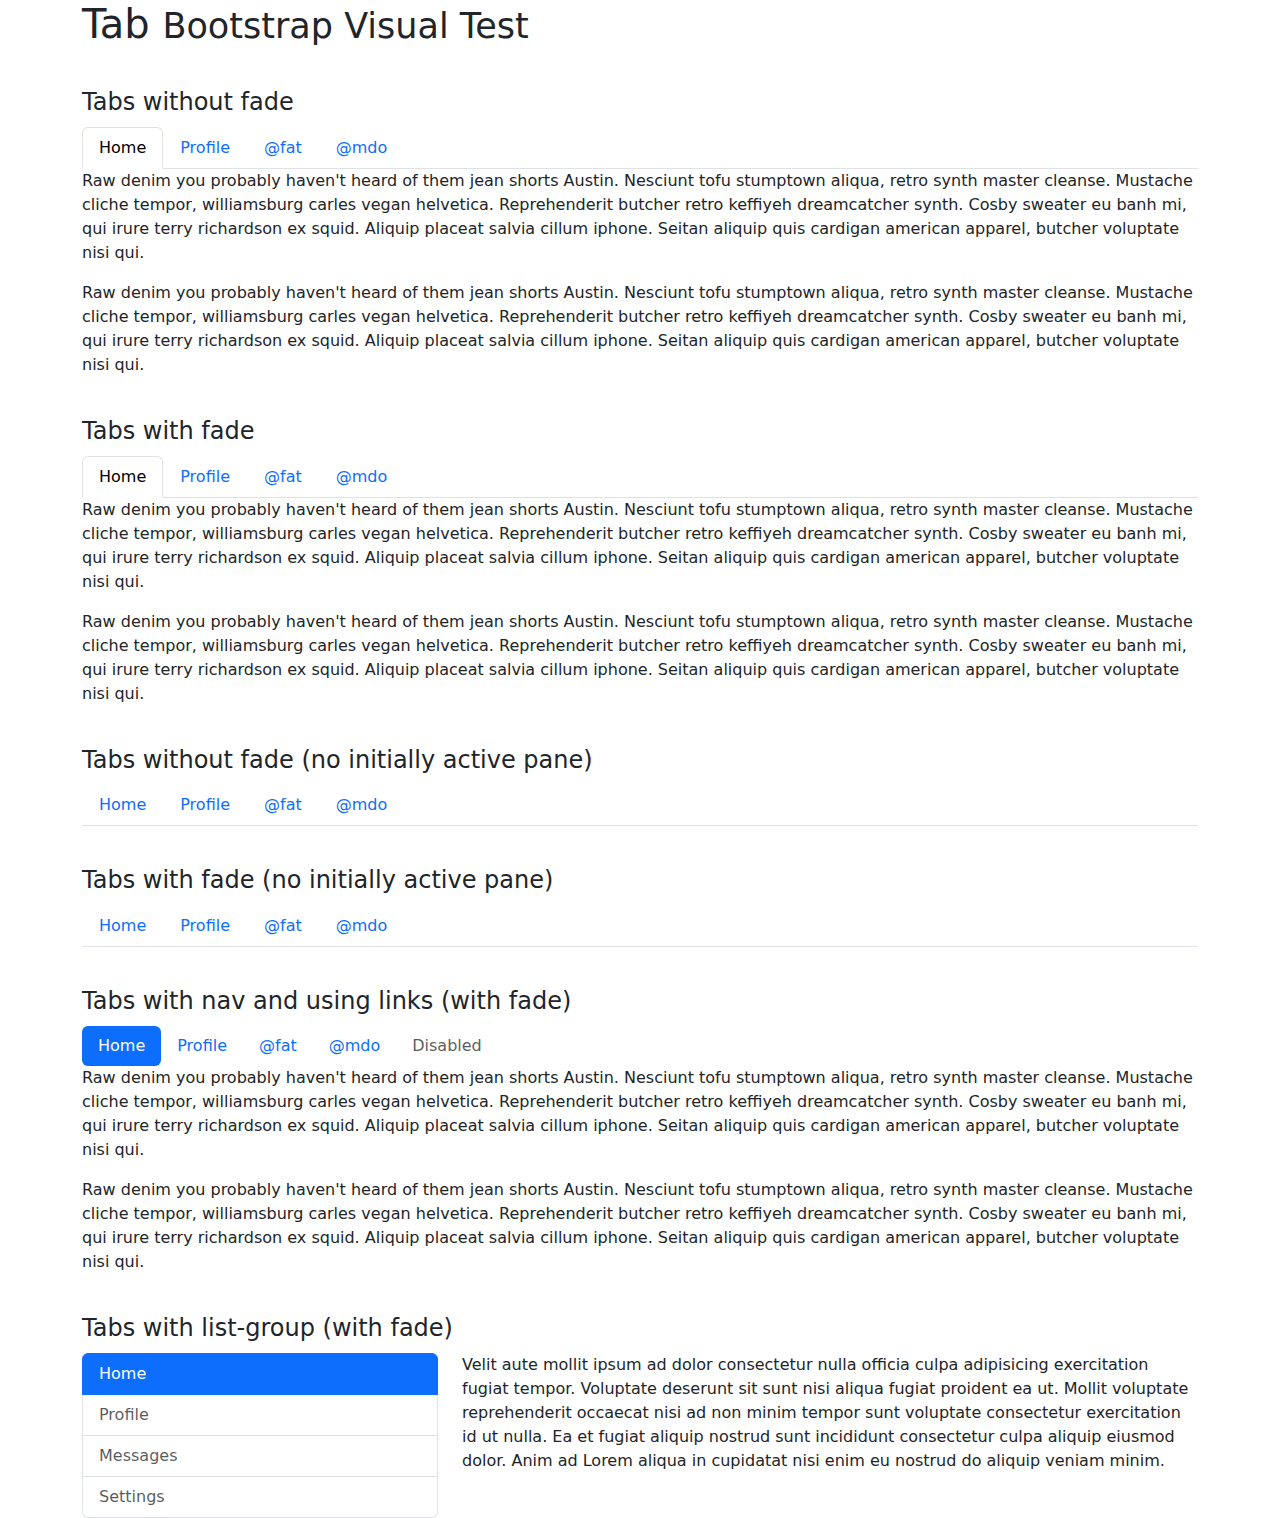
<file: bootstrap-5.3.7/js/tests/visual/tab.html>
<!doctype html>
<html lang="en">
  <head>
    <meta charset="utf-8">
    <meta name="viewport" content="width=device-width, initial-scale=1">
    <link href="../../../dist/css/bootstrap.min.css" rel="stylesheet">
    <title>Tab</title>
    <style>
      h4 {
        margin: 40px 0 10px;
      }
    </style>
  </head>
  <body>
    <div class="container">
      <h1>Tab <small>Bootstrap Visual Test</small></h1>

      <h4>Tabs without fade</h4>

      <ul class="nav nav-tabs" role="tablist">
        <li class="nav-item" role="presentation">
          <button type="button" class="nav-link active" data-bs-toggle="tab" data-bs-target="#home" role="tab" aria-selected="true">Home</button>
        </li>
        <li class="nav-item" role="presentation">
          <button type="button" class="nav-link" data-bs-toggle="tab" data-bs-target="#profile" role="tab">Profile</button>
        </li>
        <li class="nav-item" role="presentation">
          <button type="button" class="nav-link" data-bs-toggle="tab" data-bs-target="#fat" role="tab">@fat</button>
        </li>
        <li class="nav-item" role="presentation">
          <button type="button" class="nav-link" data-bs-toggle="tab" data-bs-target="#mdo" role="tab">@mdo</button>
        </li>
      </ul>

      <div class="tab-content" role="tablist">
        <div class="tab-pane active" id="home" role="tabpanel">
          <p>Raw denim you probably haven't heard of them jean shorts Austin. Nesciunt tofu stumptown aliqua, retro synth master cleanse. Mustache cliche tempor, williamsburg carles vegan helvetica. Reprehenderit butcher retro keffiyeh dreamcatcher synth. Cosby sweater eu banh mi, qui irure terry richardson ex squid. Aliquip placeat salvia cillum iphone. Seitan aliquip quis cardigan american apparel, butcher voluptate nisi qui.</p>
          <p>Raw denim you probably haven't heard of them jean shorts Austin. Nesciunt tofu stumptown aliqua, retro synth master cleanse. Mustache cliche tempor, williamsburg carles vegan helvetica. Reprehenderit butcher retro keffiyeh dreamcatcher synth. Cosby sweater eu banh mi, qui irure terry richardson ex squid. Aliquip placeat salvia cillum iphone. Seitan aliquip quis cardigan american apparel, butcher voluptate nisi qui.</p>
        </div>
        <div class="tab-pane" id="profile" role="tabpanel">
          <p>Food truck fixie locavore, accusamus mcsweeney's marfa nulla single-origin coffee squid. Exercitation +1 labore velit, blog sartorial PBR leggings next level wes anderson artisan four loko farm-to-table craft beer twee. Qui photo booth letterpress, commodo enim craft beer mlkshk aliquip jean shorts ullamco ad vinyl cillum PBR. Homo nostrud organic, assumenda labore aesthetic magna delectus mollit. Keytar helvetica VHS salvia yr, vero magna velit sapiente labore stumptown. Vegan fanny pack odio cillum wes anderson 8-bit, sustainable jean shorts beard ut DIY ethical culpa terry richardson biodiesel. Art party scenester stumptown, tumblr butcher vero sint qui sapiente accusamus tattooed echo park.</p>
          <p>Food truck fixie locavore, accusamus mcsweeney's marfa nulla single-origin coffee squid. Exercitation +1 labore velit, blog sartorial PBR leggings next level wes anderson artisan four loko farm-to-table craft beer twee. Qui photo booth letterpress, commodo enim craft beer mlkshk aliquip jean shorts ullamco ad vinyl cillum PBR. Homo nostrud organic, assumenda labore aesthetic magna delectus mollit. Keytar helvetica VHS salvia yr, vero magna velit sapiente labore stumptown. Vegan fanny pack odio cillum wes anderson 8-bit, sustainable jean shorts beard ut DIY ethical culpa terry richardson biodiesel. Art party scenester stumptown, tumblr butcher vero sint qui sapiente accusamus tattooed echo park.</p>
        </div>
        <div class="tab-pane" id="fat" role="tabpanel">
          <p>Etsy mixtape wayfarers, ethical wes anderson tofu before they sold out mcsweeney's organic lomo retro fanny pack lo-fi farm-to-table readymade. Messenger bag gentrify pitchfork tattooed craft beer, iphone skateboard locavore carles etsy salvia banksy hoodie helvetica. DIY synth PBR banksy irony. Leggings gentrify squid 8-bit cred pitchfork. Williamsburg banh mi whatever gluten-free, carles pitchfork biodiesel fixie etsy retro mlkshk vice blog. Scenester cred you probably haven't heard of them, vinyl craft beer blog stumptown. Pitchfork sustainable tofu synth chambray yr.</p>
          <p>Etsy mixtape wayfarers, ethical wes anderson tofu before they sold out mcsweeney's organic lomo retro fanny pack lo-fi farm-to-table readymade. Messenger bag gentrify pitchfork tattooed craft beer, iphone skateboard locavore carles etsy salvia banksy hoodie helvetica. DIY synth PBR banksy irony. Leggings gentrify squid 8-bit cred pitchfork. Williamsburg banh mi whatever gluten-free, carles pitchfork biodiesel fixie etsy retro mlkshk vice blog. Scenester cred you probably haven't heard of them, vinyl craft beer blog stumptown. Pitchfork sustainable tofu synth chambray yr.</p>
        </div>
        <div class="tab-pane" id="mdo" role="tabpanel">
          <p>Trust fund seitan letterpress, keytar raw denim keffiyeh etsy art party before they sold out master cleanse gluten-free squid scenester freegan cosby sweater. Fanny pack portland seitan DIY, art party locavore wolf cliche high life echo park Austin. Cred vinyl keffiyeh DIY salvia PBR, banh mi before they sold out farm-to-table VHS viral locavore cosby sweater. Lomo wolf viral, mustache readymade thundercats keffiyeh craft beer marfa ethical. Wolf salvia freegan, sartorial keffiyeh echo park vegan.</p>
          <p>Trust fund seitan letterpress, keytar raw denim keffiyeh etsy art party before they sold out master cleanse gluten-free squid scenester freegan cosby sweater. Fanny pack portland seitan DIY, art party locavore wolf cliche high life echo park Austin. Cred vinyl keffiyeh DIY salvia PBR, banh mi before they sold out farm-to-table VHS viral locavore cosby sweater. Lomo wolf viral, mustache readymade thundercats keffiyeh craft beer marfa ethical. Wolf salvia freegan, sartorial keffiyeh echo park vegan.</p>
        </div>
      </div>

      <h4>Tabs with fade</h4>

      <ul class="nav nav-tabs" role="tablist">
        <li class="nav-item" role="presentation">
          <button type="button" class="nav-link active" data-bs-toggle="tab" data-bs-target="#home2" role="tab" aria-selected="true">Home</button>
        </li>
        <li class="nav-item" role="presentation">
          <button type="button" class="nav-link" data-bs-toggle="tab" data-bs-target="#profile2" role="tab">Profile</button>
        </li>
        <li class="nav-item" role="presentation">
          <button type="button" class="nav-link" data-bs-toggle="tab" data-bs-target="#fat2" role="tab">@fat</button>
        </li>
        <li class="nav-item" role="presentation">
          <button type="button" class="nav-link" data-bs-toggle="tab" data-bs-target="#mdo2" role="tab">@mdo</button>
        </li>
      </ul>

      <div class="tab-content" role="tablist">
        <div class="tab-pane fade show active" id="home2" role="tabpanel">
          <p>Raw denim you probably haven't heard of them jean shorts Austin. Nesciunt tofu stumptown aliqua, retro synth master cleanse. Mustache cliche tempor, williamsburg carles vegan helvetica. Reprehenderit butcher retro keffiyeh dreamcatcher synth. Cosby sweater eu banh mi, qui irure terry richardson ex squid. Aliquip placeat salvia cillum iphone. Seitan aliquip quis cardigan american apparel, butcher voluptate nisi qui.</p>
          <p>Raw denim you probably haven't heard of them jean shorts Austin. Nesciunt tofu stumptown aliqua, retro synth master cleanse. Mustache cliche tempor, williamsburg carles vegan helvetica. Reprehenderit butcher retro keffiyeh dreamcatcher synth. Cosby sweater eu banh mi, qui irure terry richardson ex squid. Aliquip placeat salvia cillum iphone. Seitan aliquip quis cardigan american apparel, butcher voluptate nisi qui.</p>
        </div>
        <div class="tab-pane fade" id="profile2" role="tabpanel">
          <p>Food truck fixie locavore, accusamus mcsweeney's marfa nulla single-origin coffee squid. Exercitation +1 labore velit, blog sartorial PBR leggings next level wes anderson artisan four loko farm-to-table craft beer twee. Qui photo booth letterpress, commodo enim craft beer mlkshk aliquip jean shorts ullamco ad vinyl cillum PBR. Homo nostrud organic, assumenda labore aesthetic magna delectus mollit. Keytar helvetica VHS salvia yr, vero magna velit sapiente labore stumptown. Vegan fanny pack odio cillum wes anderson 8-bit, sustainable jean shorts beard ut DIY ethical culpa terry richardson biodiesel. Art party scenester stumptown, tumblr butcher vero sint qui sapiente accusamus tattooed echo park.</p>
          <p>Food truck fixie locavore, accusamus mcsweeney's marfa nulla single-origin coffee squid. Exercitation +1 labore velit, blog sartorial PBR leggings next level wes anderson artisan four loko farm-to-table craft beer twee. Qui photo booth letterpress, commodo enim craft beer mlkshk aliquip jean shorts ullamco ad vinyl cillum PBR. Homo nostrud organic, assumenda labore aesthetic magna delectus mollit. Keytar helvetica VHS salvia yr, vero magna velit sapiente labore stumptown. Vegan fanny pack odio cillum wes anderson 8-bit, sustainable jean shorts beard ut DIY ethical culpa terry richardson biodiesel. Art party scenester stumptown, tumblr butcher vero sint qui sapiente accusamus tattooed echo park.</p>
        </div>
        <div class="tab-pane fade" id="fat2" role="tabpanel">
          <p>Etsy mixtape wayfarers, ethical wes anderson tofu before they sold out mcsweeney's organic lomo retro fanny pack lo-fi farm-to-table readymade. Messenger bag gentrify pitchfork tattooed craft beer, iphone skateboard locavore carles etsy salvia banksy hoodie helvetica. DIY synth PBR banksy irony. Leggings gentrify squid 8-bit cred pitchfork. Williamsburg banh mi whatever gluten-free, carles pitchfork biodiesel fixie etsy retro mlkshk vice blog. Scenester cred you probably haven't heard of them, vinyl craft beer blog stumptown. Pitchfork sustainable tofu synth chambray yr.</p>
          <p>Etsy mixtape wayfarers, ethical wes anderson tofu before they sold out mcsweeney's organic lomo retro fanny pack lo-fi farm-to-table readymade. Messenger bag gentrify pitchfork tattooed craft beer, iphone skateboard locavore carles etsy salvia banksy hoodie helvetica. DIY synth PBR banksy irony. Leggings gentrify squid 8-bit cred pitchfork. Williamsburg banh mi whatever gluten-free, carles pitchfork biodiesel fixie etsy retro mlkshk vice blog. Scenester cred you probably haven't heard of them, vinyl craft beer blog stumptown. Pitchfork sustainable tofu synth chambray yr.</p>
        </div>
        <div class="tab-pane fade" id="mdo2" role="tabpanel">
          <p>Trust fund seitan letterpress, keytar raw denim keffiyeh etsy art party before they sold out master cleanse gluten-free squid scenester freegan cosby sweater. Fanny pack portland seitan DIY, art party locavore wolf cliche high life echo park Austin. Cred vinyl keffiyeh DIY salvia PBR, banh mi before they sold out farm-to-table VHS viral locavore cosby sweater. Lomo wolf viral, mustache readymade thundercats keffiyeh craft beer marfa ethical. Wolf salvia freegan, sartorial keffiyeh echo park vegan.</p>
          <p>Trust fund seitan letterpress, keytar raw denim keffiyeh etsy art party before they sold out master cleanse gluten-free squid scenester freegan cosby sweater. Fanny pack portland seitan DIY, art party locavore wolf cliche high life echo park Austin. Cred vinyl keffiyeh DIY salvia PBR, banh mi before they sold out farm-to-table VHS viral locavore cosby sweater. Lomo wolf viral, mustache readymade thundercats keffiyeh craft beer marfa ethical. Wolf salvia freegan, sartorial keffiyeh echo park vegan.</p>
        </div>
      </div>

      <h4>Tabs without fade (no initially active pane)</h4>

      <ul class="nav nav-tabs" role="tablist">
        <li class="nav-item" role="presentation">
          <button type="button" class="nav-link" data-bs-toggle="tab" data-bs-target="#home3" role="tab">Home</button>
        </li>
        <li class="nav-item" role="presentation">
          <button type="button" class="nav-link" data-bs-toggle="tab" data-bs-target="#profile3" role="tab">Profile</button>
        </li>
        <li class="nav-item" role="presentation">
          <button type="button" class="nav-link" data-bs-toggle="tab" data-bs-target="#fat3" role="tab">@fat</button>
        </li>
        <li class="nav-item" role="presentation">
          <button type="button" class="nav-link" data-bs-toggle="tab" data-bs-target="#mdo3" role="tab">@mdo</button>
        </li>
      </ul>

      <div class="tab-content" role="tablist">
        <div class="tab-pane" id="home3" role="tabpanel">
          <p>Raw denim you probably haven't heard of them jean shorts Austin. Nesciunt tofu stumptown aliqua, retro synth master cleanse. Mustache cliche tempor, williamsburg carles vegan helvetica. Reprehenderit butcher retro keffiyeh dreamcatcher synth. Cosby sweater eu banh mi, qui irure terry richardson ex squid. Aliquip placeat salvia cillum iphone. Seitan aliquip quis cardigan american apparel, butcher voluptate nisi qui.</p>
          <p>Raw denim you probably haven't heard of them jean shorts Austin. Nesciunt tofu stumptown aliqua, retro synth master cleanse. Mustache cliche tempor, williamsburg carles vegan helvetica. Reprehenderit butcher retro keffiyeh dreamcatcher synth. Cosby sweater eu banh mi, qui irure terry richardson ex squid. Aliquip placeat salvia cillum iphone. Seitan aliquip quis cardigan american apparel, butcher voluptate nisi qui.</p>
        </div>
        <div class="tab-pane" id="profile3" role="tabpanel">
          <p>Food truck fixie locavore, accusamus mcsweeney's marfa nulla single-origin coffee squid. Exercitation +1 labore velit, blog sartorial PBR leggings next level wes anderson artisan four loko farm-to-table craft beer twee. Qui photo booth letterpress, commodo enim craft beer mlkshk aliquip jean shorts ullamco ad vinyl cillum PBR. Homo nostrud organic, assumenda labore aesthetic magna delectus mollit. Keytar helvetica VHS salvia yr, vero magna velit sapiente labore stumptown. Vegan fanny pack odio cillum wes anderson 8-bit, sustainable jean shorts beard ut DIY ethical culpa terry richardson biodiesel. Art party scenester stumptown, tumblr butcher vero sint qui sapiente accusamus tattooed echo park.</p>
          <p>Food truck fixie locavore, accusamus mcsweeney's marfa nulla single-origin coffee squid. Exercitation +1 labore velit, blog sartorial PBR leggings next level wes anderson artisan four loko farm-to-table craft beer twee. Qui photo booth letterpress, commodo enim craft beer mlkshk aliquip jean shorts ullamco ad vinyl cillum PBR. Homo nostrud organic, assumenda labore aesthetic magna delectus mollit. Keytar helvetica VHS salvia yr, vero magna velit sapiente labore stumptown. Vegan fanny pack odio cillum wes anderson 8-bit, sustainable jean shorts beard ut DIY ethical culpa terry richardson biodiesel. Art party scenester stumptown, tumblr butcher vero sint qui sapiente accusamus tattooed echo park.</p>
        </div>
        <div class="tab-pane" id="fat3" role="tabpanel">
          <p>Etsy mixtape wayfarers, ethical wes anderson tofu before they sold out mcsweeney's organic lomo retro fanny pack lo-fi farm-to-table readymade. Messenger bag gentrify pitchfork tattooed craft beer, iphone skateboard locavore carles etsy salvia banksy hoodie helvetica. DIY synth PBR banksy irony. Leggings gentrify squid 8-bit cred pitchfork. Williamsburg banh mi whatever gluten-free, carles pitchfork biodiesel fixie etsy retro mlkshk vice blog. Scenester cred you probably haven't heard of them, vinyl craft beer blog stumptown. Pitchfork sustainable tofu synth chambray yr.</p>
          <p>Etsy mixtape wayfarers, ethical wes anderson tofu before they sold out mcsweeney's organic lomo retro fanny pack lo-fi farm-to-table readymade. Messenger bag gentrify pitchfork tattooed craft beer, iphone skateboard locavore carles etsy salvia banksy hoodie helvetica. DIY synth PBR banksy irony. Leggings gentrify squid 8-bit cred pitchfork. Williamsburg banh mi whatever gluten-free, carles pitchfork biodiesel fixie etsy retro mlkshk vice blog. Scenester cred you probably haven't heard of them, vinyl craft beer blog stumptown. Pitchfork sustainable tofu synth chambray yr.</p>
        </div>
        <div class="tab-pane" id="mdo3" role="tabpanel">
          <p>Trust fund seitan letterpress, keytar raw denim keffiyeh etsy art party before they sold out master cleanse gluten-free squid scenester freegan cosby sweater. Fanny pack portland seitan DIY, art party locavore wolf cliche high life echo park Austin. Cred vinyl keffiyeh DIY salvia PBR, banh mi before they sold out farm-to-table VHS viral locavore cosby sweater. Lomo wolf viral, mustache readymade thundercats keffiyeh craft beer marfa ethical. Wolf salvia freegan, sartorial keffiyeh echo park vegan.</p>
          <p>Trust fund seitan letterpress, keytar raw denim keffiyeh etsy art party before they sold out master cleanse gluten-free squid scenester freegan cosby sweater. Fanny pack portland seitan DIY, art party locavore wolf cliche high life echo park Austin. Cred vinyl keffiyeh DIY salvia PBR, banh mi before they sold out farm-to-table VHS viral locavore cosby sweater. Lomo wolf viral, mustache readymade thundercats keffiyeh craft beer marfa ethical. Wolf salvia freegan, sartorial keffiyeh echo park vegan.</p>
        </div>
      </div>

      <h4>Tabs with fade (no initially active pane)</h4>

      <ul class="nav nav-tabs" role="tablist">
        <li class="nav-item" role="presentation">
          <button type="button" class="nav-link" data-bs-toggle="tab" data-bs-target="#home4" role="tab">Home</button>
        </li>
        <li class="nav-item" role="presentation">
          <button type="button" class="nav-link" data-bs-toggle="tab" data-bs-target="#profile4" role="tab">Profile</button>
        </li>
        <li class="nav-item" role="presentation">
          <button type="button" class="nav-link" data-bs-toggle="tab" data-bs-target="#fat4" role="tab">@fat</button>
        </li>
        <li class="nav-item" role="presentation">
          <button type="button" class="nav-link" data-bs-toggle="tab" data-bs-target="#mdo4" role="tab">@mdo</button>
        </li>
      </ul>

      <div class="tab-content">
        <div class="tab-pane fade" id="home4" role="tabpanel">
          <p>Raw denim you probably haven't heard of them jean shorts Austin. Nesciunt tofu stumptown aliqua, retro synth master cleanse. Mustache cliche tempor, williamsburg carles vegan helvetica. Reprehenderit butcher retro keffiyeh dreamcatcher synth. Cosby sweater eu banh mi, qui irure terry richardson ex squid. Aliquip placeat salvia cillum iphone. Seitan aliquip quis cardigan american apparel, butcher voluptate nisi qui.</p>
          <p>Raw denim you probably haven't heard of them jean shorts Austin. Nesciunt tofu stumptown aliqua, retro synth master cleanse. Mustache cliche tempor, williamsburg carles vegan helvetica. Reprehenderit butcher retro keffiyeh dreamcatcher synth. Cosby sweater eu banh mi, qui irure terry richardson ex squid. Aliquip placeat salvia cillum iphone. Seitan aliquip quis cardigan american apparel, butcher voluptate nisi qui.</p>
        </div>
        <div class="tab-pane fade" id="profile4" role="tabpanel">
          <p>Food truck fixie locavore, accusamus mcsweeney's marfa nulla single-origin coffee squid. Exercitation +1 labore velit, blog sartorial PBR leggings next level wes anderson artisan four loko farm-to-table craft beer twee. Qui photo booth letterpress, commodo enim craft beer mlkshk aliquip jean shorts ullamco ad vinyl cillum PBR. Homo nostrud organic, assumenda labore aesthetic magna delectus mollit. Keytar helvetica VHS salvia yr, vero magna velit sapiente labore stumptown. Vegan fanny pack odio cillum wes anderson 8-bit, sustainable jean shorts beard ut DIY ethical culpa terry richardson biodiesel. Art party scenester stumptown, tumblr butcher vero sint qui sapiente accusamus tattooed echo park.</p>
          <p>Food truck fixie locavore, accusamus mcsweeney's marfa nulla single-origin coffee squid. Exercitation +1 labore velit, blog sartorial PBR leggings next level wes anderson artisan four loko farm-to-table craft beer twee. Qui photo booth letterpress, commodo enim craft beer mlkshk aliquip jean shorts ullamco ad vinyl cillum PBR. Homo nostrud organic, assumenda labore aesthetic magna delectus mollit. Keytar helvetica VHS salvia yr, vero magna velit sapiente labore stumptown. Vegan fanny pack odio cillum wes anderson 8-bit, sustainable jean shorts beard ut DIY ethical culpa terry richardson biodiesel. Art party scenester stumptown, tumblr butcher vero sint qui sapiente accusamus tattooed echo park.</p>
        </div>
        <div class="tab-pane fade" id="fat4" role="tabpanel">
          <p>Etsy mixtape wayfarers, ethical wes anderson tofu before they sold out mcsweeney's organic lomo retro fanny pack lo-fi farm-to-table readymade. Messenger bag gentrify pitchfork tattooed craft beer, iphone skateboard locavore carles etsy salvia banksy hoodie helvetica. DIY synth PBR banksy irony. Leggings gentrify squid 8-bit cred pitchfork. Williamsburg banh mi whatever gluten-free, carles pitchfork biodiesel fixie etsy retro mlkshk vice blog. Scenester cred you probably haven't heard of them, vinyl craft beer blog stumptown. Pitchfork sustainable tofu synth chambray yr.</p>
          <p>Etsy mixtape wayfarers, ethical wes anderson tofu before they sold out mcsweeney's organic lomo retro fanny pack lo-fi farm-to-table readymade. Messenger bag gentrify pitchfork tattooed craft beer, iphone skateboard locavore carles etsy salvia banksy hoodie helvetica. DIY synth PBR banksy irony. Leggings gentrify squid 8-bit cred pitchfork. Williamsburg banh mi whatever gluten-free, carles pitchfork biodiesel fixie etsy retro mlkshk vice blog. Scenester cred you probably haven't heard of them, vinyl craft beer blog stumptown. Pitchfork sustainable tofu synth chambray yr.</p>
        </div>
        <div class="tab-pane fade" id="mdo4" role="tabpanel">
          <p>Trust fund seitan letterpress, keytar raw denim keffiyeh etsy art party before they sold out master cleanse gluten-free squid scenester freegan cosby sweater. Fanny pack portland seitan DIY, art party locavore wolf cliche high life echo park Austin. Cred vinyl keffiyeh DIY salvia PBR, banh mi before they sold out farm-to-table VHS viral locavore cosby sweater. Lomo wolf viral, mustache readymade thundercats keffiyeh craft beer marfa ethical. Wolf salvia freegan, sartorial keffiyeh echo park vegan.</p>
          <p>Trust fund seitan letterpress, keytar raw denim keffiyeh etsy art party before they sold out master cleanse gluten-free squid scenester freegan cosby sweater. Fanny pack portland seitan DIY, art party locavore wolf cliche high life echo park Austin. Cred vinyl keffiyeh DIY salvia PBR, banh mi before they sold out farm-to-table VHS viral locavore cosby sweater. Lomo wolf viral, mustache readymade thundercats keffiyeh craft beer marfa ethical. Wolf salvia freegan, sartorial keffiyeh echo park vegan.</p>
        </div>
      </div>

      <h4>Tabs with nav and using links (with fade)</h4>
      <nav>
        <div class="nav nav-pills" id="nav-tab" role="tablist">
          <a class="nav-link nav-item active" role="tab" data-bs-toggle="tab" href="#home5">Home</a>
          <a class="nav-link nav-item" role="tab" data-bs-toggle="tab" href="#profile5">Profile</a>
          <a class="nav-link nav-item" role="tab" data-bs-toggle="tab" href="#fat5">@fat</a>
          <a class="nav-link nav-item" role="tab" data-bs-toggle="tab" href="#mdo5">@mdo</a>
          <a class="nav-link nav-item disabled" role="tab" href="#" aria-disabled="true">Disabled</a>
        </div>
      </nav>

      <div class="tab-content">
        <div class="tab-pane fade show active" id="home5" role="tabpanel">
          <p>Raw denim you probably haven't heard of them jean shorts Austin. Nesciunt tofu stumptown aliqua, retro synth master cleanse. Mustache cliche tempor, williamsburg carles vegan helvetica. Reprehenderit butcher retro keffiyeh dreamcatcher synth. Cosby sweater eu banh mi, qui irure terry richardson ex squid. Aliquip placeat salvia cillum iphone. Seitan aliquip quis cardigan american apparel, butcher voluptate nisi qui.</p>
          <p>Raw denim you probably haven't heard of them jean shorts Austin. Nesciunt tofu stumptown aliqua, retro synth master cleanse. Mustache cliche tempor, williamsburg carles vegan helvetica. Reprehenderit butcher retro keffiyeh dreamcatcher synth. Cosby sweater eu banh mi, qui irure terry richardson ex squid. Aliquip placeat salvia cillum iphone. Seitan aliquip quis cardigan american apparel, butcher voluptate nisi qui.</p>
        </div>
        <div class="tab-pane fade" id="profile5" role="tabpanel">
          <p>Raw denim you probably haven't heard of them jean shorts Austin. Nesciunt tofu stumptown aliqua, retro synth master cleanse. Mustache cliche tempor, williamsburg carles vegan helvetica. Reprehenderit butcher retro keffiyeh dreamcatcher synth. Cosby sweater eu banh mi, qui irure terry richardson ex squid. Aliquip placeat salvia cillum iphone. Seitan aliquip quis cardigan american apparel, butcher voluptate nisi qui.</p>
          <p>Raw denim you probably haven't heard of them jean shorts Austin. Nesciunt tofu stumptown aliqua, retro synth master cleanse. Mustache cliche tempor, williamsburg carles vegan helvetica. Reprehenderit butcher retro keffiyeh dreamcatcher synth. Cosby sweater eu banh mi, qui irure terry richardson ex squid. Aliquip placeat salvia cillum iphone. Seitan aliquip quis cardigan american apparel, butcher voluptate nisi qui.</p>
        </div>
        <div class="tab-pane fade" id="fat5" role="tabpanel">
          <p>Etsy mixtape wayfarers, ethical wes anderson tofu before they sold out mcsweeney's organic lomo retro fanny pack lo-fi farm-to-table readymade. Messenger bag gentrify pitchfork tattooed craft beer, iphone skateboard locavore carles etsy salvia banksy hoodie helvetica. DIY synth PBR banksy irony. Leggings gentrify squid 8-bit cred pitchfork. Williamsburg banh mi whatever gluten-free, carles pitchfork biodiesel fixie etsy retro mlkshk vice blog. Scenester cred you probably haven't heard of them, vinyl craft beer blog stumptown. Pitchfork sustainable tofu synth chambray yr.</p>
          <p>Etsy mixtape wayfarers, ethical wes anderson tofu before they sold out mcsweeney's organic lomo retro fanny pack lo-fi farm-to-table readymade. Messenger bag gentrify pitchfork tattooed craft beer, iphone skateboard locavore carles etsy salvia banksy hoodie helvetica. DIY synth PBR banksy irony. Leggings gentrify squid 8-bit cred pitchfork. Williamsburg banh mi whatever gluten-free, carles pitchfork biodiesel fixie etsy retro mlkshk vice blog. Scenester cred you probably haven't heard of them, vinyl craft beer blog stumptown. Pitchfork sustainable tofu synth chambray yr.</p>
        </div>
        <div class="tab-pane fade" id="mdo5" role="tabpanel">
          <p>Trust fund seitan letterpress, keytar raw denim keffiyeh etsy art party before they sold out master cleanse gluten-free squid scenester freegan cosby sweater. Fanny pack portland seitan DIY, art party locavore wolf cliche high life echo park Austin. Cred vinyl keffiyeh DIY salvia PBR, banh mi before they sold out farm-to-table VHS viral locavore cosby sweater. Lomo wolf viral, mustache readymade thundercats keffiyeh craft beer marfa ethical. Wolf salvia freegan, sartorial keffiyeh echo park vegan.</p>
          <p>Trust fund seitan letterpress, keytar raw denim keffiyeh etsy art party before they sold out master cleanse gluten-free squid scenester freegan cosby sweater. Fanny pack portland seitan DIY, art party locavore wolf cliche high life echo park Austin. Cred vinyl keffiyeh DIY salvia PBR, banh mi before they sold out farm-to-table VHS viral locavore cosby sweater. Lomo wolf viral, mustache readymade thundercats keffiyeh craft beer marfa ethical. Wolf salvia freegan, sartorial keffiyeh echo park vegan.</p>
        </div>
      </div>

      <h4>Tabs with list-group (with fade)</h4>
      <div class="row">
        <div class="col-4">
          <div class="list-group" id="list-tab" role="tablist">
            <button type="button" class="list-group-item list-group-item-action active" id="list-home-list" data-bs-toggle="tab" data-bs-target="#list-home" role="tab" aria-controls="list-home" aria-selected="true">Home</button>
            <button type="button"  class="list-group-item list-group-item-action" id="list-profile-list" data-bs-toggle="tab" data-bs-target="#list-profile" role="tab" aria-controls="list-profile">Profile</button>
            <button type="button"  class="list-group-item list-group-item-action" id="list-messages-list" data-bs-toggle="tab" data-bs-target="#list-messages" role="tab" aria-controls="list-messages">Messages</button>
            <button type="button"  class="list-group-item list-group-item-action" id="list-settings-list" data-bs-toggle="tab" data-bs-target="#list-settings" role="tab" aria-controls="list-settings">Settings</button>
          </div>
        </div>
        <div class="col-8">
          <div class="tab-content" id="nav-tabContent">
            <div class="tab-pane fade show active" id="list-home" role="tabpanel" aria-labelledby="list-home-list">
              <p>Velit aute mollit ipsum ad dolor consectetur nulla officia culpa adipisicing exercitation fugiat tempor. Voluptate deserunt sit sunt nisi aliqua fugiat proident ea ut. Mollit voluptate reprehenderit occaecat nisi ad non minim tempor sunt voluptate consectetur exercitation id ut nulla. Ea et fugiat aliquip nostrud sunt incididunt consectetur culpa aliquip eiusmod dolor. Anim ad Lorem aliqua in cupidatat nisi enim eu nostrud do aliquip veniam minim.</p>
            </div>
            <div class="tab-pane fade" id="list-profile" role="tabpanel" aria-labelledby="list-profile-list">
              <p>Cupidatat quis ad sint excepteur laborum in esse qui. Et excepteur consectetur ex nisi eu do cillum ad laborum. Mollit et eu officia dolore sunt Lorem culpa qui commodo velit ex amet id ex. Officia anim incididunt laboris deserunt anim aute dolor incididunt veniam aute dolore do exercitation. Dolor nisi culpa ex ad irure in elit eu dolore. Ad laboris ipsum reprehenderit irure non commodo enim culpa commodo veniam incididunt veniam ad.</p>
            </div>
            <div class="tab-pane fade" id="list-messages" role="tabpanel" aria-labelledby="list-messages-list">
              <p>Ut ut do pariatur aliquip aliqua aliquip exercitation do nostrud commodo reprehenderit aute ipsum voluptate. Irure Lorem et laboris nostrud amet cupidatat cupidatat anim do ut velit mollit consequat enim tempor. Consectetur est minim nostrud nostrud consectetur irure labore voluptate irure. Ipsum id Lorem sit sint voluptate est pariatur eu ad cupidatat et deserunt culpa sit eiusmod deserunt. Consectetur et fugiat anim do eiusmod aliquip nulla laborum elit adipisicing pariatur cillum.</p>
            </div>
            <div class="tab-pane fade" id="list-settings" role="tabpanel" aria-labelledby="list-settings-list">
              <p>Irure enim occaecat labore sit qui aliquip reprehenderit amet velit. Deserunt ullamco ex elit nostrud ut dolore nisi officia magna sit occaecat laboris sunt dolor. Nisi eu minim cillum occaecat aute est cupidatat aliqua labore aute occaecat ea aliquip sunt amet. Aute mollit dolor ut exercitation irure commodo non amet consectetur quis amet culpa. Quis ullamco nisi amet qui aute irure eu. Magna labore dolor quis ex labore id nostrud deserunt dolor eiusmod eu pariatur culpa mollit in irure.</p>
            </div>
          </div>
        </div>
      </div>
    </div>

    <script src="../../../dist/js/bootstrap.bundle.js"></script>
  </body>
</html>
</file>
